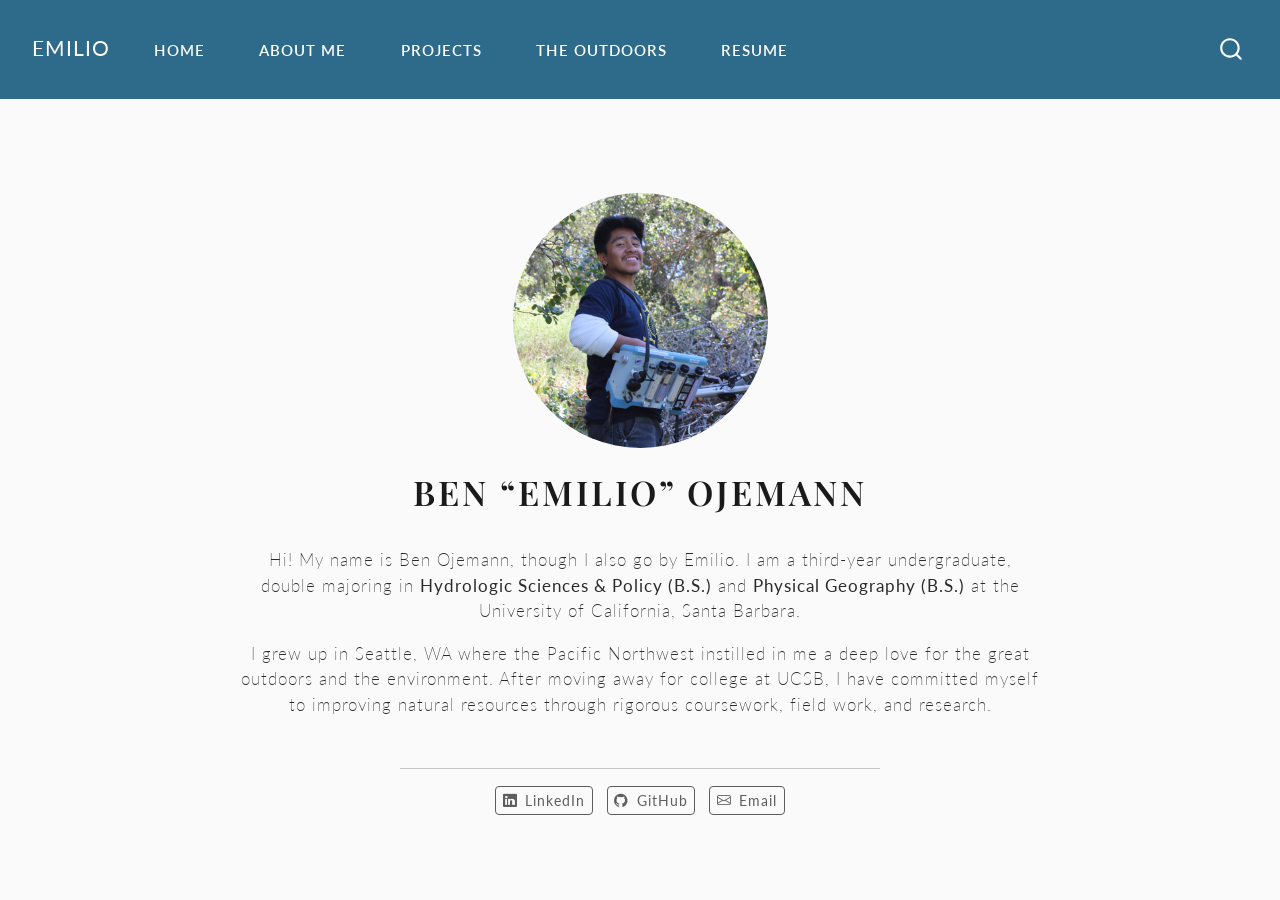
<file: docs/index.html>
<!DOCTYPE html>
<html xmlns="http://www.w3.org/1999/xhtml" lang="en" xml:lang="en"><head>

<meta charset="utf-8">
<meta name="generator" content="quarto-1.8.25">

<meta name="viewport" content="width=device-width, initial-scale=1.0, user-scalable=yes">


<title>Ben “Emilio” Ojemann – EMILIO</title>
<style>
code{white-space: pre-wrap;}
span.smallcaps{font-variant: small-caps;}
div.columns{display: flex; gap: min(4vw, 1.5em);}
div.column{flex: auto; overflow-x: auto;}
div.hanging-indent{margin-left: 1.5em; text-indent: -1.5em;}
ul.task-list{list-style: none;}
ul.task-list li input[type="checkbox"] {
  width: 0.8em;
  margin: 0 0.8em 0.2em -1em; /* quarto-specific, see https://github.com/quarto-dev/quarto-cli/issues/4556 */ 
  vertical-align: middle;
}
</style>


<script src="site_libs/quarto-nav/quarto-nav.js"></script>
<script src="site_libs/quarto-nav/headroom.min.js"></script>
<script src="site_libs/clipboard/clipboard.min.js"></script>
<script src="site_libs/quarto-search/autocomplete.umd.js"></script>
<script src="site_libs/quarto-search/fuse.min.js"></script>
<script src="site_libs/quarto-search/quarto-search.js"></script>
<meta name="quarto:offset" content="./">
<script src="site_libs/quarto-html/quarto.js" type="module"></script>
<script src="site_libs/quarto-html/tabsets/tabsets.js" type="module"></script>
<script src="site_libs/quarto-html/axe/axe-check.js" type="module"></script>
<script src="site_libs/quarto-html/popper.min.js"></script>
<script src="site_libs/quarto-html/tippy.umd.min.js"></script>
<link href="site_libs/quarto-html/tippy.css" rel="stylesheet">
<link href="site_libs/quarto-html/quarto-syntax-highlighting-7b89279ff1a6dce999919e0e67d4d9ec.css" rel="stylesheet" id="quarto-text-highlighting-styles">
<script src="site_libs/bootstrap/bootstrap.min.js"></script>
<link href="site_libs/bootstrap/bootstrap-icons.css" rel="stylesheet">
<link href="site_libs/bootstrap/bootstrap-1231fe5a1916de20654dc6b367af497d.min.css" rel="stylesheet" append-hash="true" id="quarto-bootstrap" data-mode="light">
<script id="quarto-search-options" type="application/json">{
  "location": "navbar",
  "copy-button": false,
  "collapse-after": 3,
  "panel-placement": "end",
  "type": "overlay",
  "limit": 50,
  "keyboard-shortcut": [
    "f",
    "/",
    "s"
  ],
  "show-item-context": false,
  "language": {
    "search-no-results-text": "No results",
    "search-matching-documents-text": "matching documents",
    "search-copy-link-title": "Copy link to search",
    "search-hide-matches-text": "Hide additional matches",
    "search-more-match-text": "more match in this document",
    "search-more-matches-text": "more matches in this document",
    "search-clear-button-title": "Clear",
    "search-text-placeholder": "",
    "search-detached-cancel-button-title": "Cancel",
    "search-submit-button-title": "Submit",
    "search-label": "Search"
  }
}</script>


<link rel="stylesheet" href="styles.css">
</head>

<body class="nav-fixed fullcontent quarto-light">

<div id="quarto-search-results"></div>
  <header id="quarto-header" class="headroom fixed-top">
    <nav class="navbar navbar-expand-lg " data-bs-theme="dark">
      <div class="navbar-container container-fluid">
      <div class="navbar-brand-container mx-auto">
    <a href="./index.html" class="navbar-brand navbar-brand-logo">
    </a>
    <a class="navbar-brand" href="./index.html">
    <span class="navbar-title">EMILIO</span>
    </a>
  </div>
            <div id="quarto-search" class="" title="Search"></div>
          <button class="navbar-toggler" type="button" data-bs-toggle="collapse" data-bs-target="#navbarCollapse" aria-controls="navbarCollapse" role="menu" aria-expanded="false" aria-label="Toggle navigation" onclick="if (window.quartoToggleHeadroom) { window.quartoToggleHeadroom(); }">
  <span class="navbar-toggler-icon"></span>
</button>
          <div class="collapse navbar-collapse" id="navbarCollapse">
            <ul class="navbar-nav navbar-nav-scroll me-auto">
  <li class="nav-item">
    <a class="nav-link active" href="./index.html" aria-current="page"> 
<span class="menu-text">Home</span></a>
  </li>  
  <li class="nav-item">
    <a class="nav-link" href="./about.html"> 
<span class="menu-text">About Me</span></a>
  </li>  
  <li class="nav-item">
    <a class="nav-link" href="./project.html"> 
<span class="menu-text">Projects</span></a>
  </li>  
  <li class="nav-item">
    <a class="nav-link" href="./fun.html"> 
<span class="menu-text">The Outdoors</span></a>
  </li>  
  <li class="nav-item">
    <a class="nav-link" href="./resume.html"> 
<span class="menu-text">Resume</span></a>
  </li>  
</ul>
          </div> <!-- /navcollapse -->
            <div class="quarto-navbar-tools">
</div>
      </div> <!-- /container-fluid -->
    </nav>
</header>
<!-- content -->
<div id="quarto-content" class="quarto-container page-columns page-rows-contents page-layout-article page-navbar">
<!-- sidebar -->
<!-- margin-sidebar -->
    
<!-- main -->
<div class="quarto-about-jolla">
  <img src="images/IMG_6773.JPG" class="about-image
  round " style="height: 15em; width: 15em;">
 <header id="title-block-header" class="quarto-title-block default">
<div class="quarto-title">
<h1 class="title">Ben “Emilio” Ojemann</h1>
</div>
<div class="quarto-title-meta">
  </div>
</header><main class="content" id="quarto-document-content">
<p>Hi! My name is Ben Ojemann, though I also go by Emilio. I am a third-year undergraduate, double majoring in <strong>Hydrologic Sciences &amp; Policy (B.S.)</strong> and <strong>Physical Geography (B.S.)</strong> at the University of California, Santa Barbara.</p>
<p>I grew up in Seattle, WA where the Pacific Northwest instilled in me a deep love for the great outdoors and the environment. After moving away for college at UCSB, I have committed myself to improving natural resources through rigorous coursework, field work, and research.</p>


</main> 
  <hr class="about-sep">
   <div class="about-links">
  <a href="https://www.linkedin.com/in/beojemann/" class="about-link" rel="" target="_blank">
    <i class="bi bi-linkedin"></i>
     <span class="about-link-text">LinkedIn</span>
  </a>
  <a href="https://github.com/beojemann" class="about-link" rel="" target="_blank">
    <i class="bi bi-github"></i>
     <span class="about-link-text">GitHub</span>
  </a>
  <a href="mailto:beojemann@ucsb.edu" class="about-link" rel="" target="">
    <i class="bi bi-envelope"></i>
     <span class="about-link-text">Email</span>
  </a>
</div>
</div>
 <!-- /main -->
<script id="quarto-html-after-body" type="application/javascript">
  window.document.addEventListener("DOMContentLoaded", function (event) {
    const isCodeAnnotation = (el) => {
      for (const clz of el.classList) {
        if (clz.startsWith('code-annotation-')) {                     
          return true;
        }
      }
      return false;
    }
    const onCopySuccess = function(e) {
      // button target
      const button = e.trigger;
      // don't keep focus
      button.blur();
      // flash "checked"
      button.classList.add('code-copy-button-checked');
      var currentTitle = button.getAttribute("title");
      button.setAttribute("title", "Copied!");
      let tooltip;
      if (window.bootstrap) {
        button.setAttribute("data-bs-toggle", "tooltip");
        button.setAttribute("data-bs-placement", "left");
        button.setAttribute("data-bs-title", "Copied!");
        tooltip = new bootstrap.Tooltip(button, 
          { trigger: "manual", 
            customClass: "code-copy-button-tooltip",
            offset: [0, -8]});
        tooltip.show();    
      }
      setTimeout(function() {
        if (tooltip) {
          tooltip.hide();
          button.removeAttribute("data-bs-title");
          button.removeAttribute("data-bs-toggle");
          button.removeAttribute("data-bs-placement");
        }
        button.setAttribute("title", currentTitle);
        button.classList.remove('code-copy-button-checked');
      }, 1000);
      // clear code selection
      e.clearSelection();
    }
    const getTextToCopy = function(trigger) {
      const outerScaffold = trigger.parentElement.cloneNode(true);
      const codeEl = outerScaffold.querySelector('code');
      for (const childEl of codeEl.children) {
        if (isCodeAnnotation(childEl)) {
          childEl.remove();
        }
      }
      return codeEl.innerText;
    }
    const clipboard = new window.ClipboardJS('.code-copy-button:not([data-in-quarto-modal])', {
      text: getTextToCopy
    });
    clipboard.on('success', onCopySuccess);
    if (window.document.getElementById('quarto-embedded-source-code-modal')) {
      const clipboardModal = new window.ClipboardJS('.code-copy-button[data-in-quarto-modal]', {
        text: getTextToCopy,
        container: window.document.getElementById('quarto-embedded-source-code-modal')
      });
      clipboardModal.on('success', onCopySuccess);
    }
      var localhostRegex = new RegExp(/^(?:http|https):\/\/localhost\:?[0-9]*\//);
      var mailtoRegex = new RegExp(/^mailto:/);
        var filterRegex = new RegExp('/' + window.location.host + '/');
      var isInternal = (href) => {
          return filterRegex.test(href) || localhostRegex.test(href) || mailtoRegex.test(href);
      }
      // Inspect non-navigation links and adorn them if external
     var links = window.document.querySelectorAll('a[href]:not(.nav-link):not(.navbar-brand):not(.toc-action):not(.sidebar-link):not(.sidebar-item-toggle):not(.pagination-link):not(.no-external):not([aria-hidden]):not(.dropdown-item):not(.quarto-navigation-tool):not(.about-link)');
      for (var i=0; i<links.length; i++) {
        const link = links[i];
        if (!isInternal(link.href)) {
          // undo the damage that might have been done by quarto-nav.js in the case of
          // links that we want to consider external
          if (link.dataset.originalHref !== undefined) {
            link.href = link.dataset.originalHref;
          }
        }
      }
    function tippyHover(el, contentFn, onTriggerFn, onUntriggerFn) {
      const config = {
        allowHTML: true,
        maxWidth: 500,
        delay: 100,
        arrow: false,
        appendTo: function(el) {
            return el.parentElement;
        },
        interactive: true,
        interactiveBorder: 10,
        theme: 'quarto',
        placement: 'bottom-start',
      };
      if (contentFn) {
        config.content = contentFn;
      }
      if (onTriggerFn) {
        config.onTrigger = onTriggerFn;
      }
      if (onUntriggerFn) {
        config.onUntrigger = onUntriggerFn;
      }
      window.tippy(el, config); 
    }
    const noterefs = window.document.querySelectorAll('a[role="doc-noteref"]');
    for (var i=0; i<noterefs.length; i++) {
      const ref = noterefs[i];
      tippyHover(ref, function() {
        // use id or data attribute instead here
        let href = ref.getAttribute('data-footnote-href') || ref.getAttribute('href');
        try { href = new URL(href).hash; } catch {}
        const id = href.replace(/^#\/?/, "");
        const note = window.document.getElementById(id);
        if (note) {
          return note.innerHTML;
        } else {
          return "";
        }
      });
    }
    const xrefs = window.document.querySelectorAll('a.quarto-xref');
    const processXRef = (id, note) => {
      // Strip column container classes
      const stripColumnClz = (el) => {
        el.classList.remove("page-full", "page-columns");
        if (el.children) {
          for (const child of el.children) {
            stripColumnClz(child);
          }
        }
      }
      stripColumnClz(note)
      if (id === null || id.startsWith('sec-')) {
        // Special case sections, only their first couple elements
        const container = document.createElement("div");
        if (note.children && note.children.length > 2) {
          container.appendChild(note.children[0].cloneNode(true));
          for (let i = 1; i < note.children.length; i++) {
            const child = note.children[i];
            if (child.tagName === "P" && child.innerText === "") {
              continue;
            } else {
              container.appendChild(child.cloneNode(true));
              break;
            }
          }
          if (window.Quarto?.typesetMath) {
            window.Quarto.typesetMath(container);
          }
          return container.innerHTML
        } else {
          if (window.Quarto?.typesetMath) {
            window.Quarto.typesetMath(note);
          }
          return note.innerHTML;
        }
      } else {
        // Remove any anchor links if they are present
        const anchorLink = note.querySelector('a.anchorjs-link');
        if (anchorLink) {
          anchorLink.remove();
        }
        if (window.Quarto?.typesetMath) {
          window.Quarto.typesetMath(note);
        }
        if (note.classList.contains("callout")) {
          return note.outerHTML;
        } else {
          return note.innerHTML;
        }
      }
    }
    for (var i=0; i<xrefs.length; i++) {
      const xref = xrefs[i];
      tippyHover(xref, undefined, function(instance) {
        instance.disable();
        let url = xref.getAttribute('href');
        let hash = undefined; 
        if (url.startsWith('#')) {
          hash = url;
        } else {
          try { hash = new URL(url).hash; } catch {}
        }
        if (hash) {
          const id = hash.replace(/^#\/?/, "");
          const note = window.document.getElementById(id);
          if (note !== null) {
            try {
              const html = processXRef(id, note.cloneNode(true));
              instance.setContent(html);
            } finally {
              instance.enable();
              instance.show();
            }
          } else {
            // See if we can fetch this
            fetch(url.split('#')[0])
            .then(res => res.text())
            .then(html => {
              const parser = new DOMParser();
              const htmlDoc = parser.parseFromString(html, "text/html");
              const note = htmlDoc.getElementById(id);
              if (note !== null) {
                const html = processXRef(id, note);
                instance.setContent(html);
              } 
            }).finally(() => {
              instance.enable();
              instance.show();
            });
          }
        } else {
          // See if we can fetch a full url (with no hash to target)
          // This is a special case and we should probably do some content thinning / targeting
          fetch(url)
          .then(res => res.text())
          .then(html => {
            const parser = new DOMParser();
            const htmlDoc = parser.parseFromString(html, "text/html");
            const note = htmlDoc.querySelector('main.content');
            if (note !== null) {
              // This should only happen for chapter cross references
              // (since there is no id in the URL)
              // remove the first header
              if (note.children.length > 0 && note.children[0].tagName === "HEADER") {
                note.children[0].remove();
              }
              const html = processXRef(null, note);
              instance.setContent(html);
            } 
          }).finally(() => {
            instance.enable();
            instance.show();
          });
        }
      }, function(instance) {
      });
    }
        let selectedAnnoteEl;
        const selectorForAnnotation = ( cell, annotation) => {
          let cellAttr = 'data-code-cell="' + cell + '"';
          let lineAttr = 'data-code-annotation="' +  annotation + '"';
          const selector = 'span[' + cellAttr + '][' + lineAttr + ']';
          return selector;
        }
        const selectCodeLines = (annoteEl) => {
          const doc = window.document;
          const targetCell = annoteEl.getAttribute("data-target-cell");
          const targetAnnotation = annoteEl.getAttribute("data-target-annotation");
          const annoteSpan = window.document.querySelector(selectorForAnnotation(targetCell, targetAnnotation));
          const lines = annoteSpan.getAttribute("data-code-lines").split(",");
          const lineIds = lines.map((line) => {
            return targetCell + "-" + line;
          })
          let top = null;
          let height = null;
          let parent = null;
          if (lineIds.length > 0) {
              //compute the position of the single el (top and bottom and make a div)
              const el = window.document.getElementById(lineIds[0]);
              top = el.offsetTop;
              height = el.offsetHeight;
              parent = el.parentElement.parentElement;
            if (lineIds.length > 1) {
              const lastEl = window.document.getElementById(lineIds[lineIds.length - 1]);
              const bottom = lastEl.offsetTop + lastEl.offsetHeight;
              height = bottom - top;
            }
            if (top !== null && height !== null && parent !== null) {
              // cook up a div (if necessary) and position it 
              let div = window.document.getElementById("code-annotation-line-highlight");
              if (div === null) {
                div = window.document.createElement("div");
                div.setAttribute("id", "code-annotation-line-highlight");
                div.style.position = 'absolute';
                parent.appendChild(div);
              }
              div.style.top = top - 2 + "px";
              div.style.height = height + 4 + "px";
              div.style.left = 0;
              let gutterDiv = window.document.getElementById("code-annotation-line-highlight-gutter");
              if (gutterDiv === null) {
                gutterDiv = window.document.createElement("div");
                gutterDiv.setAttribute("id", "code-annotation-line-highlight-gutter");
                gutterDiv.style.position = 'absolute';
                const codeCell = window.document.getElementById(targetCell);
                const gutter = codeCell.querySelector('.code-annotation-gutter');
                gutter.appendChild(gutterDiv);
              }
              gutterDiv.style.top = top - 2 + "px";
              gutterDiv.style.height = height + 4 + "px";
            }
            selectedAnnoteEl = annoteEl;
          }
        };
        const unselectCodeLines = () => {
          const elementsIds = ["code-annotation-line-highlight", "code-annotation-line-highlight-gutter"];
          elementsIds.forEach((elId) => {
            const div = window.document.getElementById(elId);
            if (div) {
              div.remove();
            }
          });
          selectedAnnoteEl = undefined;
        };
          // Handle positioning of the toggle
      window.addEventListener(
        "resize",
        throttle(() => {
          elRect = undefined;
          if (selectedAnnoteEl) {
            selectCodeLines(selectedAnnoteEl);
          }
        }, 10)
      );
      function throttle(fn, ms) {
      let throttle = false;
      let timer;
        return (...args) => {
          if(!throttle) { // first call gets through
              fn.apply(this, args);
              throttle = true;
          } else { // all the others get throttled
              if(timer) clearTimeout(timer); // cancel #2
              timer = setTimeout(() => {
                fn.apply(this, args);
                timer = throttle = false;
              }, ms);
          }
        };
      }
        // Attach click handler to the DT
        const annoteDls = window.document.querySelectorAll('dt[data-target-cell]');
        for (const annoteDlNode of annoteDls) {
          annoteDlNode.addEventListener('click', (event) => {
            const clickedEl = event.target;
            if (clickedEl !== selectedAnnoteEl) {
              unselectCodeLines();
              const activeEl = window.document.querySelector('dt[data-target-cell].code-annotation-active');
              if (activeEl) {
                activeEl.classList.remove('code-annotation-active');
              }
              selectCodeLines(clickedEl);
              clickedEl.classList.add('code-annotation-active');
            } else {
              // Unselect the line
              unselectCodeLines();
              clickedEl.classList.remove('code-annotation-active');
            }
          });
        }
    const findCites = (el) => {
      const parentEl = el.parentElement;
      if (parentEl) {
        const cites = parentEl.dataset.cites;
        if (cites) {
          return {
            el,
            cites: cites.split(' ')
          };
        } else {
          return findCites(el.parentElement)
        }
      } else {
        return undefined;
      }
    };
    var bibliorefs = window.document.querySelectorAll('a[role="doc-biblioref"]');
    for (var i=0; i<bibliorefs.length; i++) {
      const ref = bibliorefs[i];
      const citeInfo = findCites(ref);
      if (citeInfo) {
        tippyHover(citeInfo.el, function() {
          var popup = window.document.createElement('div');
          citeInfo.cites.forEach(function(cite) {
            var citeDiv = window.document.createElement('div');
            citeDiv.classList.add('hanging-indent');
            citeDiv.classList.add('csl-entry');
            var biblioDiv = window.document.getElementById('ref-' + cite);
            if (biblioDiv) {
              citeDiv.innerHTML = biblioDiv.innerHTML;
            }
            popup.appendChild(citeDiv);
          });
          return popup.innerHTML;
        });
      }
    }
  });
  </script>
</div> <!-- /content -->




</body></html>
</file>
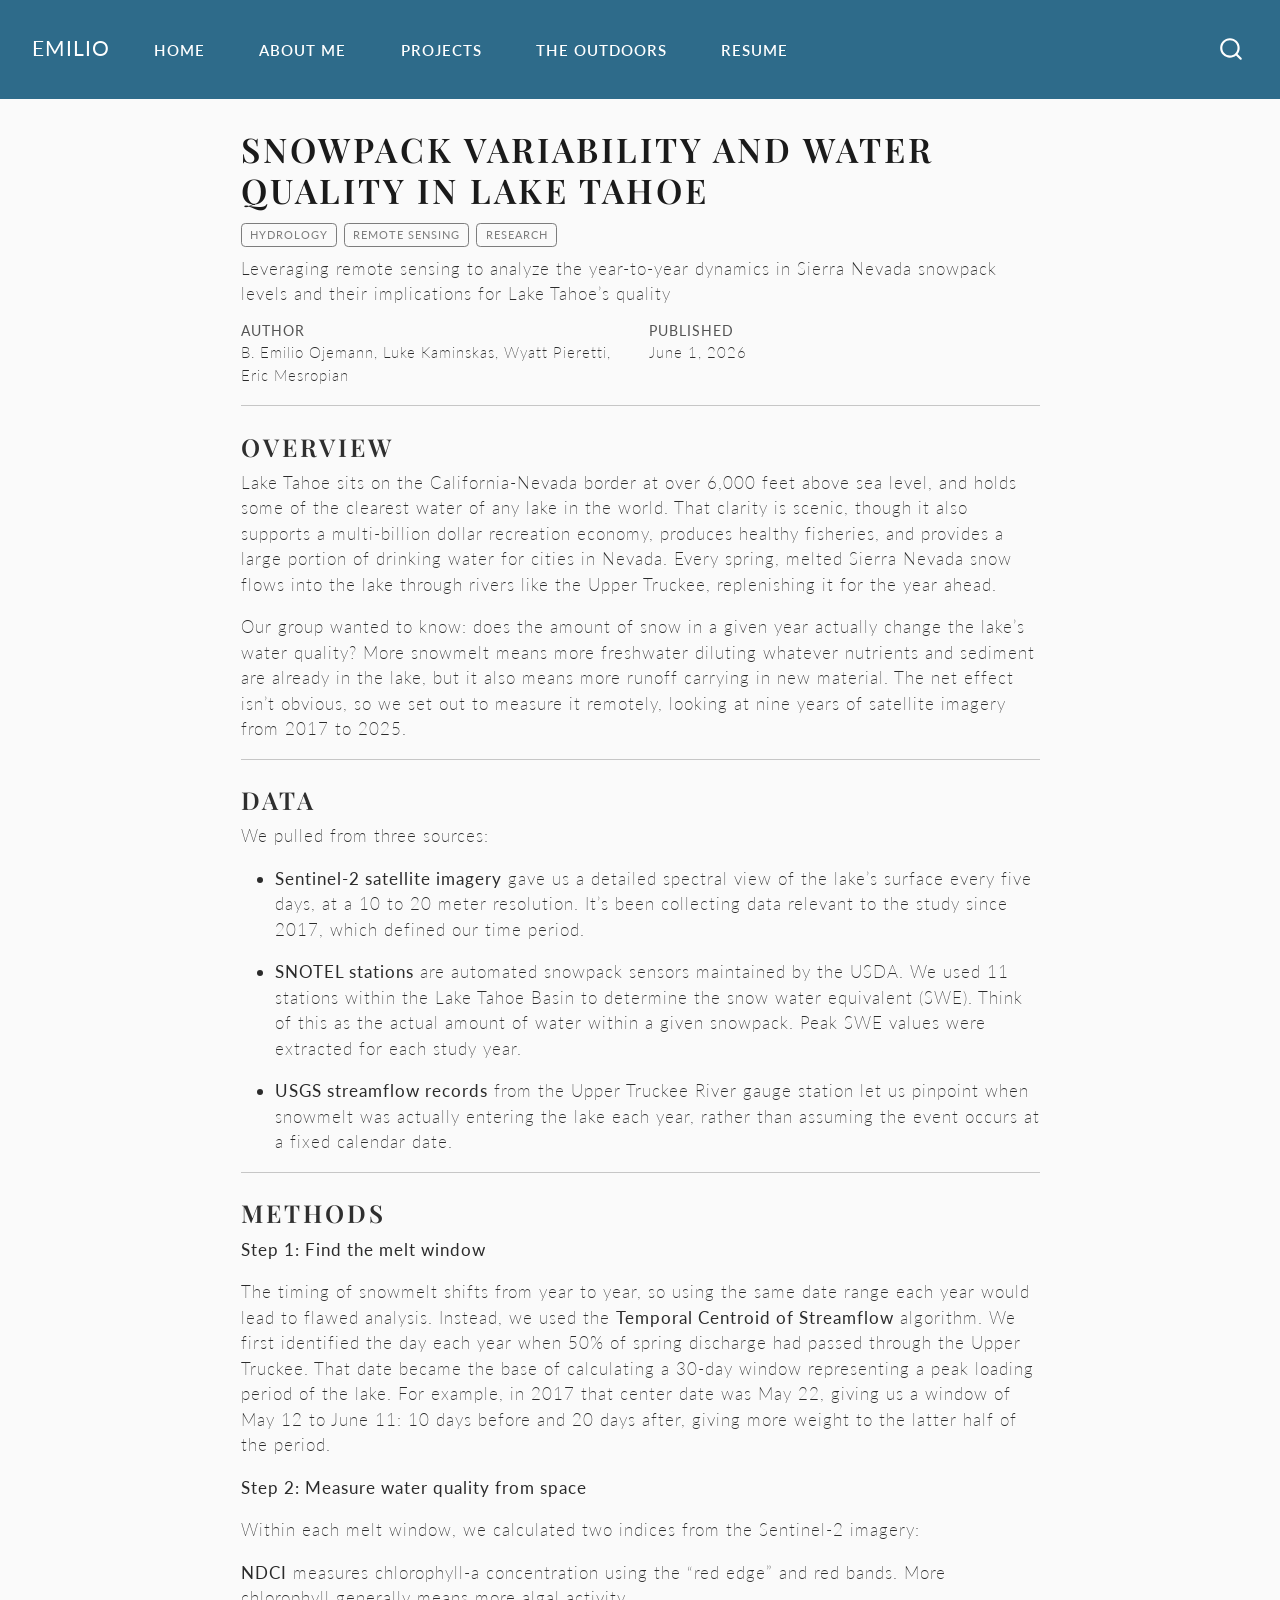
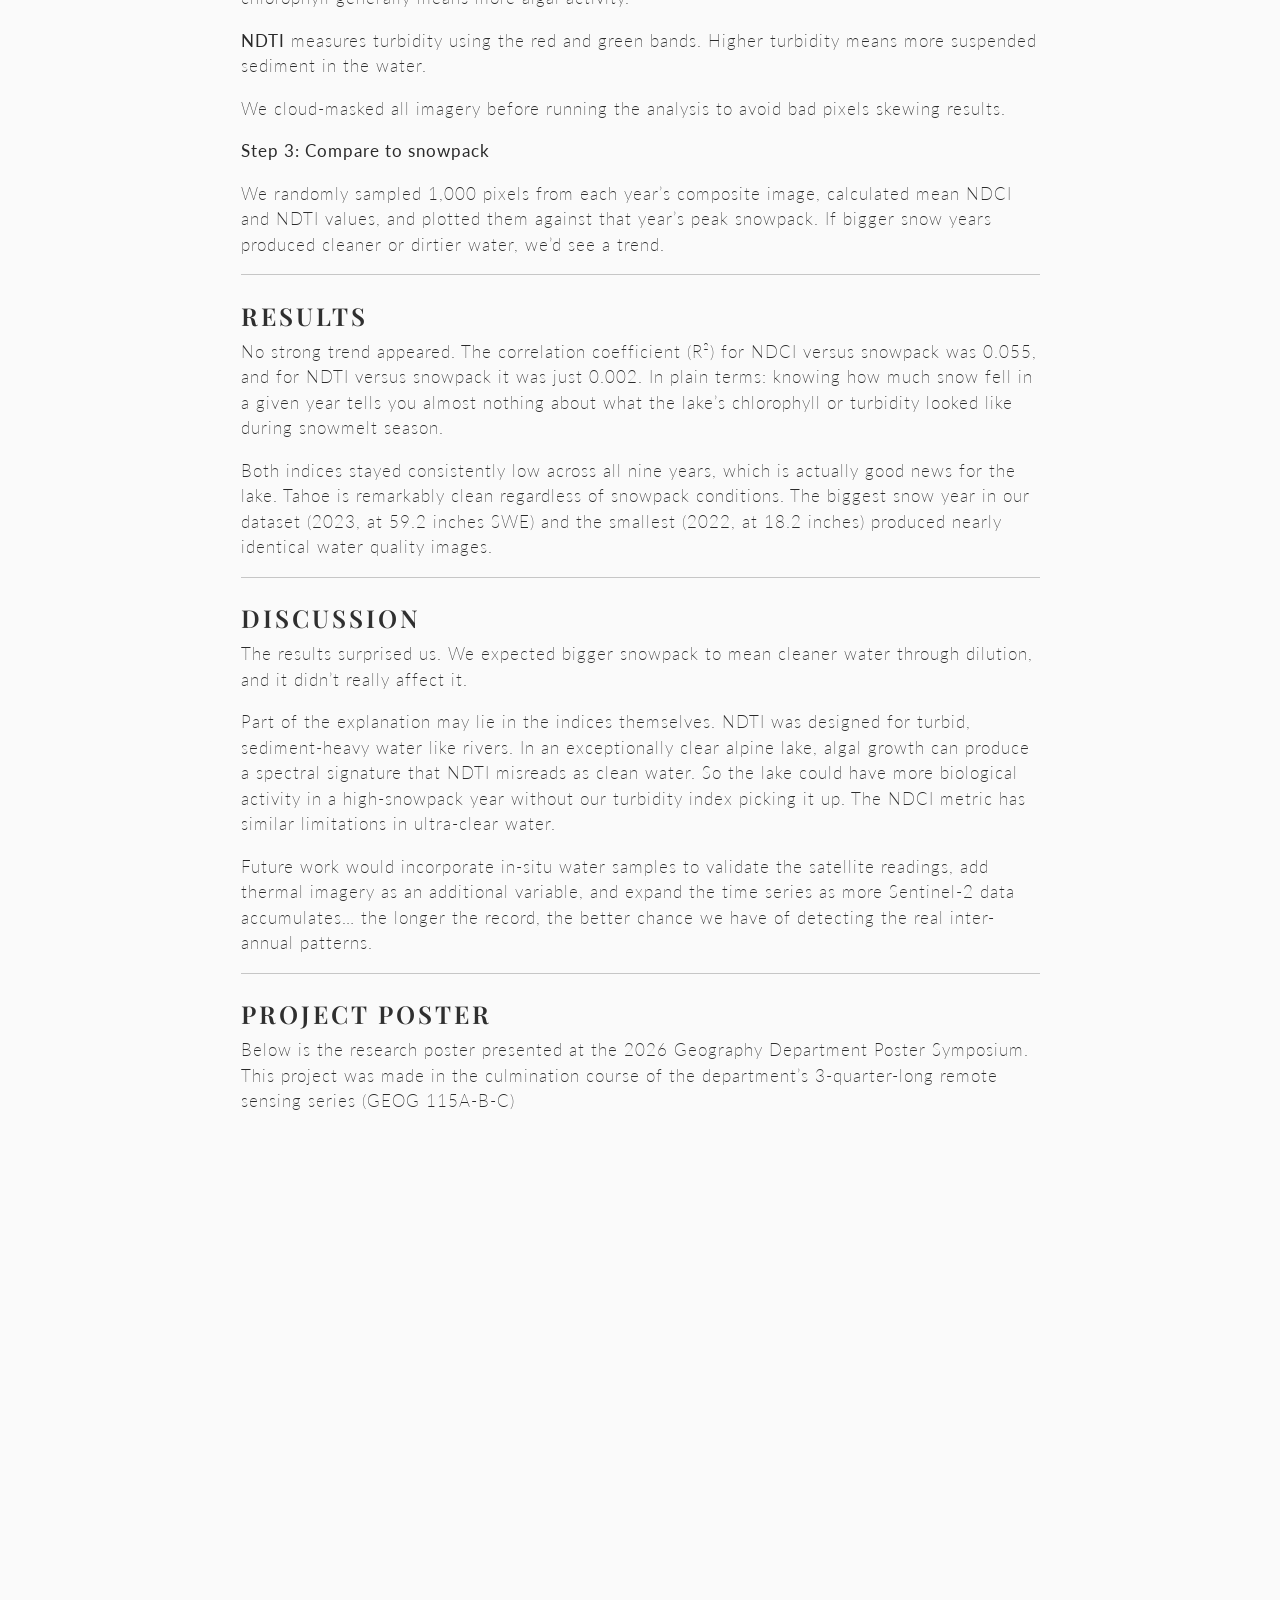
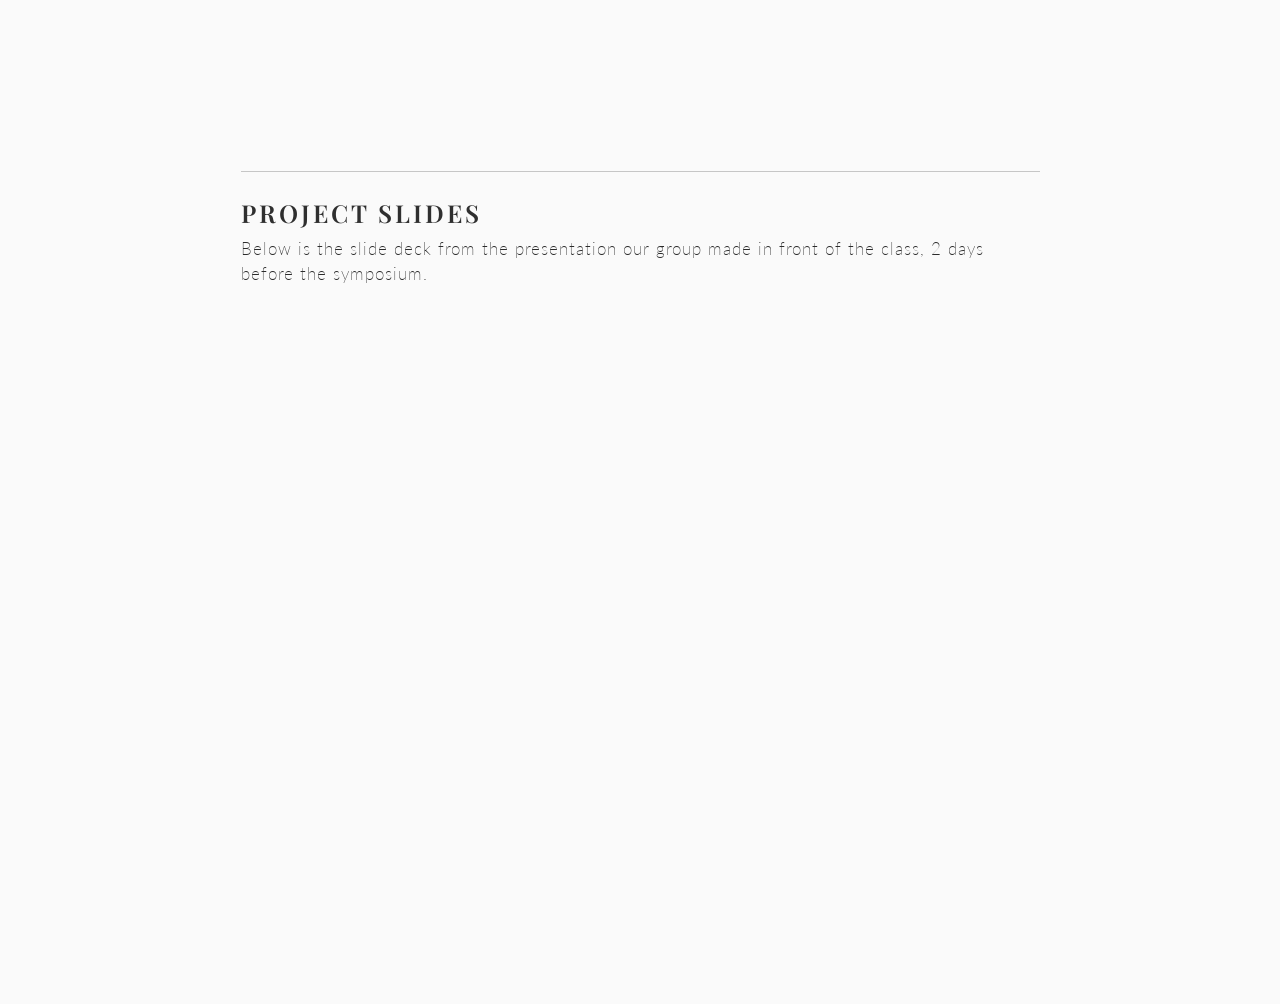
<file: docs/posts/115c-tahoe/index.html>
<!DOCTYPE html>
<html xmlns="http://www.w3.org/1999/xhtml" lang="en" xml:lang="en"><head>

<meta charset="utf-8">
<meta name="generator" content="quarto-1.8.25">

<meta name="viewport" content="width=device-width, initial-scale=1.0, user-scalable=yes">

<meta name="author" content="B. Emilio Ojemann, Luke Kaminskas, Wyatt Pieretti, Eric Mesropian">
<meta name="dcterms.date" content="2026-06-01">
<meta name="description" content="Leveraging remote sensing to analyze the year-to-year dynamics in Sierra Nevada snowpack levels and their implications for Lake Tahoe’s quality">

<title>Snowpack Variability and Water Quality in Lake Tahoe – EMILIO</title>
<style>
code{white-space: pre-wrap;}
span.smallcaps{font-variant: small-caps;}
div.columns{display: flex; gap: min(4vw, 1.5em);}
div.column{flex: auto; overflow-x: auto;}
div.hanging-indent{margin-left: 1.5em; text-indent: -1.5em;}
ul.task-list{list-style: none;}
ul.task-list li input[type="checkbox"] {
  width: 0.8em;
  margin: 0 0.8em 0.2em -1em; /* quarto-specific, see https://github.com/quarto-dev/quarto-cli/issues/4556 */ 
  vertical-align: middle;
}
</style>


<script src="../../site_libs/quarto-nav/quarto-nav.js"></script>
<script src="../../site_libs/quarto-nav/headroom.min.js"></script>
<script src="../../site_libs/clipboard/clipboard.min.js"></script>
<script src="../../site_libs/quarto-search/autocomplete.umd.js"></script>
<script src="../../site_libs/quarto-search/fuse.min.js"></script>
<script src="../../site_libs/quarto-search/quarto-search.js"></script>
<meta name="quarto:offset" content="../../">
<script src="../../site_libs/quarto-html/quarto.js" type="module"></script>
<script src="../../site_libs/quarto-html/tabsets/tabsets.js" type="module"></script>
<script src="../../site_libs/quarto-html/axe/axe-check.js" type="module"></script>
<script src="../../site_libs/quarto-html/popper.min.js"></script>
<script src="../../site_libs/quarto-html/tippy.umd.min.js"></script>
<script src="../../site_libs/quarto-html/anchor.min.js"></script>
<link href="../../site_libs/quarto-html/tippy.css" rel="stylesheet">
<link href="../../site_libs/quarto-html/quarto-syntax-highlighting-7b89279ff1a6dce999919e0e67d4d9ec.css" rel="stylesheet" id="quarto-text-highlighting-styles">
<script src="../../site_libs/bootstrap/bootstrap.min.js"></script>
<link href="../../site_libs/bootstrap/bootstrap-icons.css" rel="stylesheet">
<link href="../../site_libs/bootstrap/bootstrap-1231fe5a1916de20654dc6b367af497d.min.css" rel="stylesheet" append-hash="true" id="quarto-bootstrap" data-mode="light">
<script id="quarto-search-options" type="application/json">{
  "location": "navbar",
  "copy-button": false,
  "collapse-after": 3,
  "panel-placement": "end",
  "type": "overlay",
  "limit": 50,
  "keyboard-shortcut": [
    "f",
    "/",
    "s"
  ],
  "show-item-context": false,
  "language": {
    "search-no-results-text": "No results",
    "search-matching-documents-text": "matching documents",
    "search-copy-link-title": "Copy link to search",
    "search-hide-matches-text": "Hide additional matches",
    "search-more-match-text": "more match in this document",
    "search-more-matches-text": "more matches in this document",
    "search-clear-button-title": "Clear",
    "search-text-placeholder": "",
    "search-detached-cancel-button-title": "Cancel",
    "search-submit-button-title": "Submit",
    "search-label": "Search"
  }
}</script>


<link rel="stylesheet" href="../../styles.css">
</head>

<body class="nav-fixed fullcontent quarto-light">

<div id="quarto-search-results"></div>
  <header id="quarto-header" class="headroom fixed-top">
    <nav class="navbar navbar-expand-lg " data-bs-theme="dark">
      <div class="navbar-container container-fluid">
      <div class="navbar-brand-container mx-auto">
    <a href="../../index.html" class="navbar-brand navbar-brand-logo">
    </a>
    <a class="navbar-brand" href="../../index.html">
    <span class="navbar-title">EMILIO</span>
    </a>
  </div>
            <div id="quarto-search" class="" title="Search"></div>
          <button class="navbar-toggler" type="button" data-bs-toggle="collapse" data-bs-target="#navbarCollapse" aria-controls="navbarCollapse" role="menu" aria-expanded="false" aria-label="Toggle navigation" onclick="if (window.quartoToggleHeadroom) { window.quartoToggleHeadroom(); }">
  <span class="navbar-toggler-icon"></span>
</button>
          <div class="collapse navbar-collapse" id="navbarCollapse">
            <ul class="navbar-nav navbar-nav-scroll me-auto">
  <li class="nav-item">
    <a class="nav-link" href="../../index.html"> 
<span class="menu-text">Home</span></a>
  </li>  
  <li class="nav-item">
    <a class="nav-link" href="../../about.html"> 
<span class="menu-text">About Me</span></a>
  </li>  
  <li class="nav-item">
    <a class="nav-link" href="../../project.html"> 
<span class="menu-text">Projects</span></a>
  </li>  
  <li class="nav-item">
    <a class="nav-link" href="../../fun.html"> 
<span class="menu-text">The Outdoors</span></a>
  </li>  
  <li class="nav-item">
    <a class="nav-link" href="../../resume.html"> 
<span class="menu-text">Resume</span></a>
  </li>  
</ul>
          </div> <!-- /navcollapse -->
            <div class="quarto-navbar-tools">
</div>
      </div> <!-- /container-fluid -->
    </nav>
</header>
<!-- content -->
<div id="quarto-content" class="quarto-container page-columns page-rows-contents page-layout-article page-navbar">
<!-- sidebar -->
<!-- margin-sidebar -->
    
<!-- main -->
<main class="content" id="quarto-document-content">

<header id="title-block-header" class="quarto-title-block default">
<div class="quarto-title">
<h1 class="title">Snowpack Variability and Water Quality in Lake Tahoe</h1>
  <div class="quarto-categories">
    <div class="quarto-category">Hydrology</div>
    <div class="quarto-category">Remote Sensing</div>
    <div class="quarto-category">Research</div>
  </div>
  </div>

<div>
  <div class="description">
    Leveraging remote sensing to analyze the year-to-year dynamics in Sierra Nevada snowpack levels and their implications for Lake Tahoe’s quality
  </div>
</div>


<div class="quarto-title-meta">

    <div>
    <div class="quarto-title-meta-heading">Author</div>
    <div class="quarto-title-meta-contents">
             <p>B. Emilio Ojemann, Luke Kaminskas, Wyatt Pieretti, Eric Mesropian </p>
          </div>
  </div>
    
    <div>
    <div class="quarto-title-meta-heading">Published</div>
    <div class="quarto-title-meta-contents">
      <p class="date">June 1, 2026</p>
    </div>
  </div>
  
    
  </div>
  


</header>


<hr>
<section id="overview" class="level3">
<h3 class="anchored" data-anchor-id="overview">Overview</h3>
<p>Lake Tahoe sits on the California-Nevada border at over 6,000 feet above sea level, and holds some of the clearest water of any lake in the world. That clarity is scenic, though it also supports a multi-billion dollar recreation economy, produces healthy fisheries, and provides a large portion of drinking water for cities in Nevada. Every spring, melted Sierra Nevada snow flows into the lake through rivers like the Upper Truckee, replenishing it for the year ahead.</p>
<p>Our group wanted to know: does the amount of snow in a given year actually change the lake’s water quality? More snowmelt means more freshwater diluting whatever nutrients and sediment are already in the lake, but it also means more runoff carrying in new material. The net effect isn’t obvious, so we set out to measure it remotely, looking at nine years of satellite imagery from 2017 to 2025.</p>
<hr>
</section>
<section id="data" class="level3">
<h3 class="anchored" data-anchor-id="data">Data</h3>
<p>We pulled from three sources:</p>
<ul>
<li><p><strong>Sentinel-2 satellite imagery</strong> gave us a detailed spectral view of the lake’s surface every five days, at a 10 to 20 meter resolution. It’s been collecting data relevant to the study since 2017, which defined our time period.</p></li>
<li><p><strong>SNOTEL stations</strong> are automated snowpack sensors maintained by the USDA. We used 11 stations within the Lake Tahoe Basin to determine the snow water equivalent (SWE). Think of this as the actual amount of water within a given snowpack. Peak SWE values were extracted for each study year.</p></li>
<li><p><strong>USGS streamflow records</strong> from the Upper Truckee River gauge station let us pinpoint when snowmelt was actually entering the lake each year, rather than assuming the event occurs at a fixed calendar date.</p></li>
</ul>
<hr>
</section>
<section id="methods" class="level3">
<h3 class="anchored" data-anchor-id="methods">Methods</h3>
<p><strong>Step 1: Find the melt window</strong></p>
<p>The timing of snowmelt shifts from year to year, so using the same date range each year would lead to flawed analysis. Instead, we used the <strong>Temporal Centroid of Streamflow</strong> algorithm. We first identified the day each year when 50% of spring discharge had passed through the Upper Truckee. That date became the base of calculating a 30-day window representing a peak loading period of the lake. For example, in 2017 that center date was May 22, giving us a window of May 12 to June 11: 10 days before and 20 days after, giving more weight to the latter half of the period.</p>
<p><strong>Step 2: Measure water quality from space</strong></p>
<p>Within each melt window, we calculated two indices from the Sentinel-2 imagery:</p>
<p><strong>NDCI</strong> measures chlorophyll-a concentration using the “red edge” and red bands. More chlorophyll generally means more algal activity.</p>
<p><strong>NDTI</strong> measures turbidity using the red and green bands. Higher turbidity means more suspended sediment in the water.</p>
<p>We cloud-masked all imagery before running the analysis to avoid bad pixels skewing results.</p>
<p><strong>Step 3: Compare to snowpack</strong></p>
<p>We randomly sampled 1,000 pixels from each year’s composite image, calculated mean NDCI and NDTI values, and plotted them against that year’s peak snowpack. If bigger snow years produced cleaner or dirtier water, we’d see a trend.</p>
<hr>
</section>
<section id="results" class="level3">
<h3 class="anchored" data-anchor-id="results">Results</h3>
<p>No strong trend appeared. The correlation coefficient (R²) for NDCI versus snowpack was 0.055, and for NDTI versus snowpack it was just 0.002. In plain terms: knowing how much snow fell in a given year tells you almost nothing about what the lake’s chlorophyll or turbidity looked like during snowmelt season.</p>
<p>Both indices stayed consistently low across all nine years, which is actually good news for the lake. Tahoe is remarkably clean regardless of snowpack conditions. The biggest snow year in our dataset (2023, at 59.2 inches SWE) and the smallest (2022, at 18.2 inches) produced nearly identical water quality images.</p>
<hr>
</section>
<section id="discussion" class="level3">
<h3 class="anchored" data-anchor-id="discussion">Discussion</h3>
<p>The results surprised us. We expected bigger snowpack to mean cleaner water through dilution, and it didn’t really affect it.</p>
<p>Part of the explanation may lie in the indices themselves. NDTI was designed for turbid, sediment-heavy water like rivers. In an exceptionally clear alpine lake, algal growth can produce a spectral signature that NDTI misreads as clean water. So the lake could have more biological activity in a high-snowpack year without our turbidity index picking it up. The NDCI metric has similar limitations in ultra-clear water.</p>
<p>Future work would incorporate in-situ water samples to validate the satellite readings, add thermal imagery as an additional variable, and expand the time series as more Sentinel-2 data accumulates… the longer the record, the better chance we have of detecting the real inter-annual patterns.</p>
<hr>
</section>
<section id="project-poster" class="level3">
<h3 class="anchored" data-anchor-id="project-poster">Project Poster</h3>
<p>Below is the research poster presented at the 2026 Geography Department Poster Symposium. This project was made in the culmination course of the department’s 3-quarter-long remote sensing series (GEOG 115A-B-C)</p>
<iframe src="../../images/GEOG 115C Project Poster.pdf" width="100%" height="600px">
</iframe>
<hr>
</section>
<section id="project-slides" class="level3">
<h3 class="anchored" data-anchor-id="project-slides">Project Slides</h3>
<p>Below is the slide deck from the presentation our group made in front of the class, 2 days before the symposium.</p>
<iframe src="../../images/GEOG 115C Project Presentation.pdf" width="100%" height="600px">
</iframe>


</section>

</main> <!-- /main -->
<script id="quarto-html-after-body" type="application/javascript">
  window.document.addEventListener("DOMContentLoaded", function (event) {
    const icon = "";
    const anchorJS = new window.AnchorJS();
    anchorJS.options = {
      placement: 'right',
      icon: icon
    };
    anchorJS.add('.anchored');
    const isCodeAnnotation = (el) => {
      for (const clz of el.classList) {
        if (clz.startsWith('code-annotation-')) {                     
          return true;
        }
      }
      return false;
    }
    const onCopySuccess = function(e) {
      // button target
      const button = e.trigger;
      // don't keep focus
      button.blur();
      // flash "checked"
      button.classList.add('code-copy-button-checked');
      var currentTitle = button.getAttribute("title");
      button.setAttribute("title", "Copied!");
      let tooltip;
      if (window.bootstrap) {
        button.setAttribute("data-bs-toggle", "tooltip");
        button.setAttribute("data-bs-placement", "left");
        button.setAttribute("data-bs-title", "Copied!");
        tooltip = new bootstrap.Tooltip(button, 
          { trigger: "manual", 
            customClass: "code-copy-button-tooltip",
            offset: [0, -8]});
        tooltip.show();    
      }
      setTimeout(function() {
        if (tooltip) {
          tooltip.hide();
          button.removeAttribute("data-bs-title");
          button.removeAttribute("data-bs-toggle");
          button.removeAttribute("data-bs-placement");
        }
        button.setAttribute("title", currentTitle);
        button.classList.remove('code-copy-button-checked');
      }, 1000);
      // clear code selection
      e.clearSelection();
    }
    const getTextToCopy = function(trigger) {
      const outerScaffold = trigger.parentElement.cloneNode(true);
      const codeEl = outerScaffold.querySelector('code');
      for (const childEl of codeEl.children) {
        if (isCodeAnnotation(childEl)) {
          childEl.remove();
        }
      }
      return codeEl.innerText;
    }
    const clipboard = new window.ClipboardJS('.code-copy-button:not([data-in-quarto-modal])', {
      text: getTextToCopy
    });
    clipboard.on('success', onCopySuccess);
    if (window.document.getElementById('quarto-embedded-source-code-modal')) {
      const clipboardModal = new window.ClipboardJS('.code-copy-button[data-in-quarto-modal]', {
        text: getTextToCopy,
        container: window.document.getElementById('quarto-embedded-source-code-modal')
      });
      clipboardModal.on('success', onCopySuccess);
    }
      var localhostRegex = new RegExp(/^(?:http|https):\/\/localhost\:?[0-9]*\//);
      var mailtoRegex = new RegExp(/^mailto:/);
        var filterRegex = new RegExp('/' + window.location.host + '/');
      var isInternal = (href) => {
          return filterRegex.test(href) || localhostRegex.test(href) || mailtoRegex.test(href);
      }
      // Inspect non-navigation links and adorn them if external
     var links = window.document.querySelectorAll('a[href]:not(.nav-link):not(.navbar-brand):not(.toc-action):not(.sidebar-link):not(.sidebar-item-toggle):not(.pagination-link):not(.no-external):not([aria-hidden]):not(.dropdown-item):not(.quarto-navigation-tool):not(.about-link)');
      for (var i=0; i<links.length; i++) {
        const link = links[i];
        if (!isInternal(link.href)) {
          // undo the damage that might have been done by quarto-nav.js in the case of
          // links that we want to consider external
          if (link.dataset.originalHref !== undefined) {
            link.href = link.dataset.originalHref;
          }
        }
      }
    function tippyHover(el, contentFn, onTriggerFn, onUntriggerFn) {
      const config = {
        allowHTML: true,
        maxWidth: 500,
        delay: 100,
        arrow: false,
        appendTo: function(el) {
            return el.parentElement;
        },
        interactive: true,
        interactiveBorder: 10,
        theme: 'quarto',
        placement: 'bottom-start',
      };
      if (contentFn) {
        config.content = contentFn;
      }
      if (onTriggerFn) {
        config.onTrigger = onTriggerFn;
      }
      if (onUntriggerFn) {
        config.onUntrigger = onUntriggerFn;
      }
      window.tippy(el, config); 
    }
    const noterefs = window.document.querySelectorAll('a[role="doc-noteref"]');
    for (var i=0; i<noterefs.length; i++) {
      const ref = noterefs[i];
      tippyHover(ref, function() {
        // use id or data attribute instead here
        let href = ref.getAttribute('data-footnote-href') || ref.getAttribute('href');
        try { href = new URL(href).hash; } catch {}
        const id = href.replace(/^#\/?/, "");
        const note = window.document.getElementById(id);
        if (note) {
          return note.innerHTML;
        } else {
          return "";
        }
      });
    }
    const xrefs = window.document.querySelectorAll('a.quarto-xref');
    const processXRef = (id, note) => {
      // Strip column container classes
      const stripColumnClz = (el) => {
        el.classList.remove("page-full", "page-columns");
        if (el.children) {
          for (const child of el.children) {
            stripColumnClz(child);
          }
        }
      }
      stripColumnClz(note)
      if (id === null || id.startsWith('sec-')) {
        // Special case sections, only their first couple elements
        const container = document.createElement("div");
        if (note.children && note.children.length > 2) {
          container.appendChild(note.children[0].cloneNode(true));
          for (let i = 1; i < note.children.length; i++) {
            const child = note.children[i];
            if (child.tagName === "P" && child.innerText === "") {
              continue;
            } else {
              container.appendChild(child.cloneNode(true));
              break;
            }
          }
          if (window.Quarto?.typesetMath) {
            window.Quarto.typesetMath(container);
          }
          return container.innerHTML
        } else {
          if (window.Quarto?.typesetMath) {
            window.Quarto.typesetMath(note);
          }
          return note.innerHTML;
        }
      } else {
        // Remove any anchor links if they are present
        const anchorLink = note.querySelector('a.anchorjs-link');
        if (anchorLink) {
          anchorLink.remove();
        }
        if (window.Quarto?.typesetMath) {
          window.Quarto.typesetMath(note);
        }
        if (note.classList.contains("callout")) {
          return note.outerHTML;
        } else {
          return note.innerHTML;
        }
      }
    }
    for (var i=0; i<xrefs.length; i++) {
      const xref = xrefs[i];
      tippyHover(xref, undefined, function(instance) {
        instance.disable();
        let url = xref.getAttribute('href');
        let hash = undefined; 
        if (url.startsWith('#')) {
          hash = url;
        } else {
          try { hash = new URL(url).hash; } catch {}
        }
        if (hash) {
          const id = hash.replace(/^#\/?/, "");
          const note = window.document.getElementById(id);
          if (note !== null) {
            try {
              const html = processXRef(id, note.cloneNode(true));
              instance.setContent(html);
            } finally {
              instance.enable();
              instance.show();
            }
          } else {
            // See if we can fetch this
            fetch(url.split('#')[0])
            .then(res => res.text())
            .then(html => {
              const parser = new DOMParser();
              const htmlDoc = parser.parseFromString(html, "text/html");
              const note = htmlDoc.getElementById(id);
              if (note !== null) {
                const html = processXRef(id, note);
                instance.setContent(html);
              } 
            }).finally(() => {
              instance.enable();
              instance.show();
            });
          }
        } else {
          // See if we can fetch a full url (with no hash to target)
          // This is a special case and we should probably do some content thinning / targeting
          fetch(url)
          .then(res => res.text())
          .then(html => {
            const parser = new DOMParser();
            const htmlDoc = parser.parseFromString(html, "text/html");
            const note = htmlDoc.querySelector('main.content');
            if (note !== null) {
              // This should only happen for chapter cross references
              // (since there is no id in the URL)
              // remove the first header
              if (note.children.length > 0 && note.children[0].tagName === "HEADER") {
                note.children[0].remove();
              }
              const html = processXRef(null, note);
              instance.setContent(html);
            } 
          }).finally(() => {
            instance.enable();
            instance.show();
          });
        }
      }, function(instance) {
      });
    }
        let selectedAnnoteEl;
        const selectorForAnnotation = ( cell, annotation) => {
          let cellAttr = 'data-code-cell="' + cell + '"';
          let lineAttr = 'data-code-annotation="' +  annotation + '"';
          const selector = 'span[' + cellAttr + '][' + lineAttr + ']';
          return selector;
        }
        const selectCodeLines = (annoteEl) => {
          const doc = window.document;
          const targetCell = annoteEl.getAttribute("data-target-cell");
          const targetAnnotation = annoteEl.getAttribute("data-target-annotation");
          const annoteSpan = window.document.querySelector(selectorForAnnotation(targetCell, targetAnnotation));
          const lines = annoteSpan.getAttribute("data-code-lines").split(",");
          const lineIds = lines.map((line) => {
            return targetCell + "-" + line;
          })
          let top = null;
          let height = null;
          let parent = null;
          if (lineIds.length > 0) {
              //compute the position of the single el (top and bottom and make a div)
              const el = window.document.getElementById(lineIds[0]);
              top = el.offsetTop;
              height = el.offsetHeight;
              parent = el.parentElement.parentElement;
            if (lineIds.length > 1) {
              const lastEl = window.document.getElementById(lineIds[lineIds.length - 1]);
              const bottom = lastEl.offsetTop + lastEl.offsetHeight;
              height = bottom - top;
            }
            if (top !== null && height !== null && parent !== null) {
              // cook up a div (if necessary) and position it 
              let div = window.document.getElementById("code-annotation-line-highlight");
              if (div === null) {
                div = window.document.createElement("div");
                div.setAttribute("id", "code-annotation-line-highlight");
                div.style.position = 'absolute';
                parent.appendChild(div);
              }
              div.style.top = top - 2 + "px";
              div.style.height = height + 4 + "px";
              div.style.left = 0;
              let gutterDiv = window.document.getElementById("code-annotation-line-highlight-gutter");
              if (gutterDiv === null) {
                gutterDiv = window.document.createElement("div");
                gutterDiv.setAttribute("id", "code-annotation-line-highlight-gutter");
                gutterDiv.style.position = 'absolute';
                const codeCell = window.document.getElementById(targetCell);
                const gutter = codeCell.querySelector('.code-annotation-gutter');
                gutter.appendChild(gutterDiv);
              }
              gutterDiv.style.top = top - 2 + "px";
              gutterDiv.style.height = height + 4 + "px";
            }
            selectedAnnoteEl = annoteEl;
          }
        };
        const unselectCodeLines = () => {
          const elementsIds = ["code-annotation-line-highlight", "code-annotation-line-highlight-gutter"];
          elementsIds.forEach((elId) => {
            const div = window.document.getElementById(elId);
            if (div) {
              div.remove();
            }
          });
          selectedAnnoteEl = undefined;
        };
          // Handle positioning of the toggle
      window.addEventListener(
        "resize",
        throttle(() => {
          elRect = undefined;
          if (selectedAnnoteEl) {
            selectCodeLines(selectedAnnoteEl);
          }
        }, 10)
      );
      function throttle(fn, ms) {
      let throttle = false;
      let timer;
        return (...args) => {
          if(!throttle) { // first call gets through
              fn.apply(this, args);
              throttle = true;
          } else { // all the others get throttled
              if(timer) clearTimeout(timer); // cancel #2
              timer = setTimeout(() => {
                fn.apply(this, args);
                timer = throttle = false;
              }, ms);
          }
        };
      }
        // Attach click handler to the DT
        const annoteDls = window.document.querySelectorAll('dt[data-target-cell]');
        for (const annoteDlNode of annoteDls) {
          annoteDlNode.addEventListener('click', (event) => {
            const clickedEl = event.target;
            if (clickedEl !== selectedAnnoteEl) {
              unselectCodeLines();
              const activeEl = window.document.querySelector('dt[data-target-cell].code-annotation-active');
              if (activeEl) {
                activeEl.classList.remove('code-annotation-active');
              }
              selectCodeLines(clickedEl);
              clickedEl.classList.add('code-annotation-active');
            } else {
              // Unselect the line
              unselectCodeLines();
              clickedEl.classList.remove('code-annotation-active');
            }
          });
        }
    const findCites = (el) => {
      const parentEl = el.parentElement;
      if (parentEl) {
        const cites = parentEl.dataset.cites;
        if (cites) {
          return {
            el,
            cites: cites.split(' ')
          };
        } else {
          return findCites(el.parentElement)
        }
      } else {
        return undefined;
      }
    };
    var bibliorefs = window.document.querySelectorAll('a[role="doc-biblioref"]');
    for (var i=0; i<bibliorefs.length; i++) {
      const ref = bibliorefs[i];
      const citeInfo = findCites(ref);
      if (citeInfo) {
        tippyHover(citeInfo.el, function() {
          var popup = window.document.createElement('div');
          citeInfo.cites.forEach(function(cite) {
            var citeDiv = window.document.createElement('div');
            citeDiv.classList.add('hanging-indent');
            citeDiv.classList.add('csl-entry');
            var biblioDiv = window.document.getElementById('ref-' + cite);
            if (biblioDiv) {
              citeDiv.innerHTML = biblioDiv.innerHTML;
            }
            popup.appendChild(citeDiv);
          });
          return popup.innerHTML;
        });
      }
    }
  });
  </script>
</div> <!-- /content -->




</body></html>
</file>
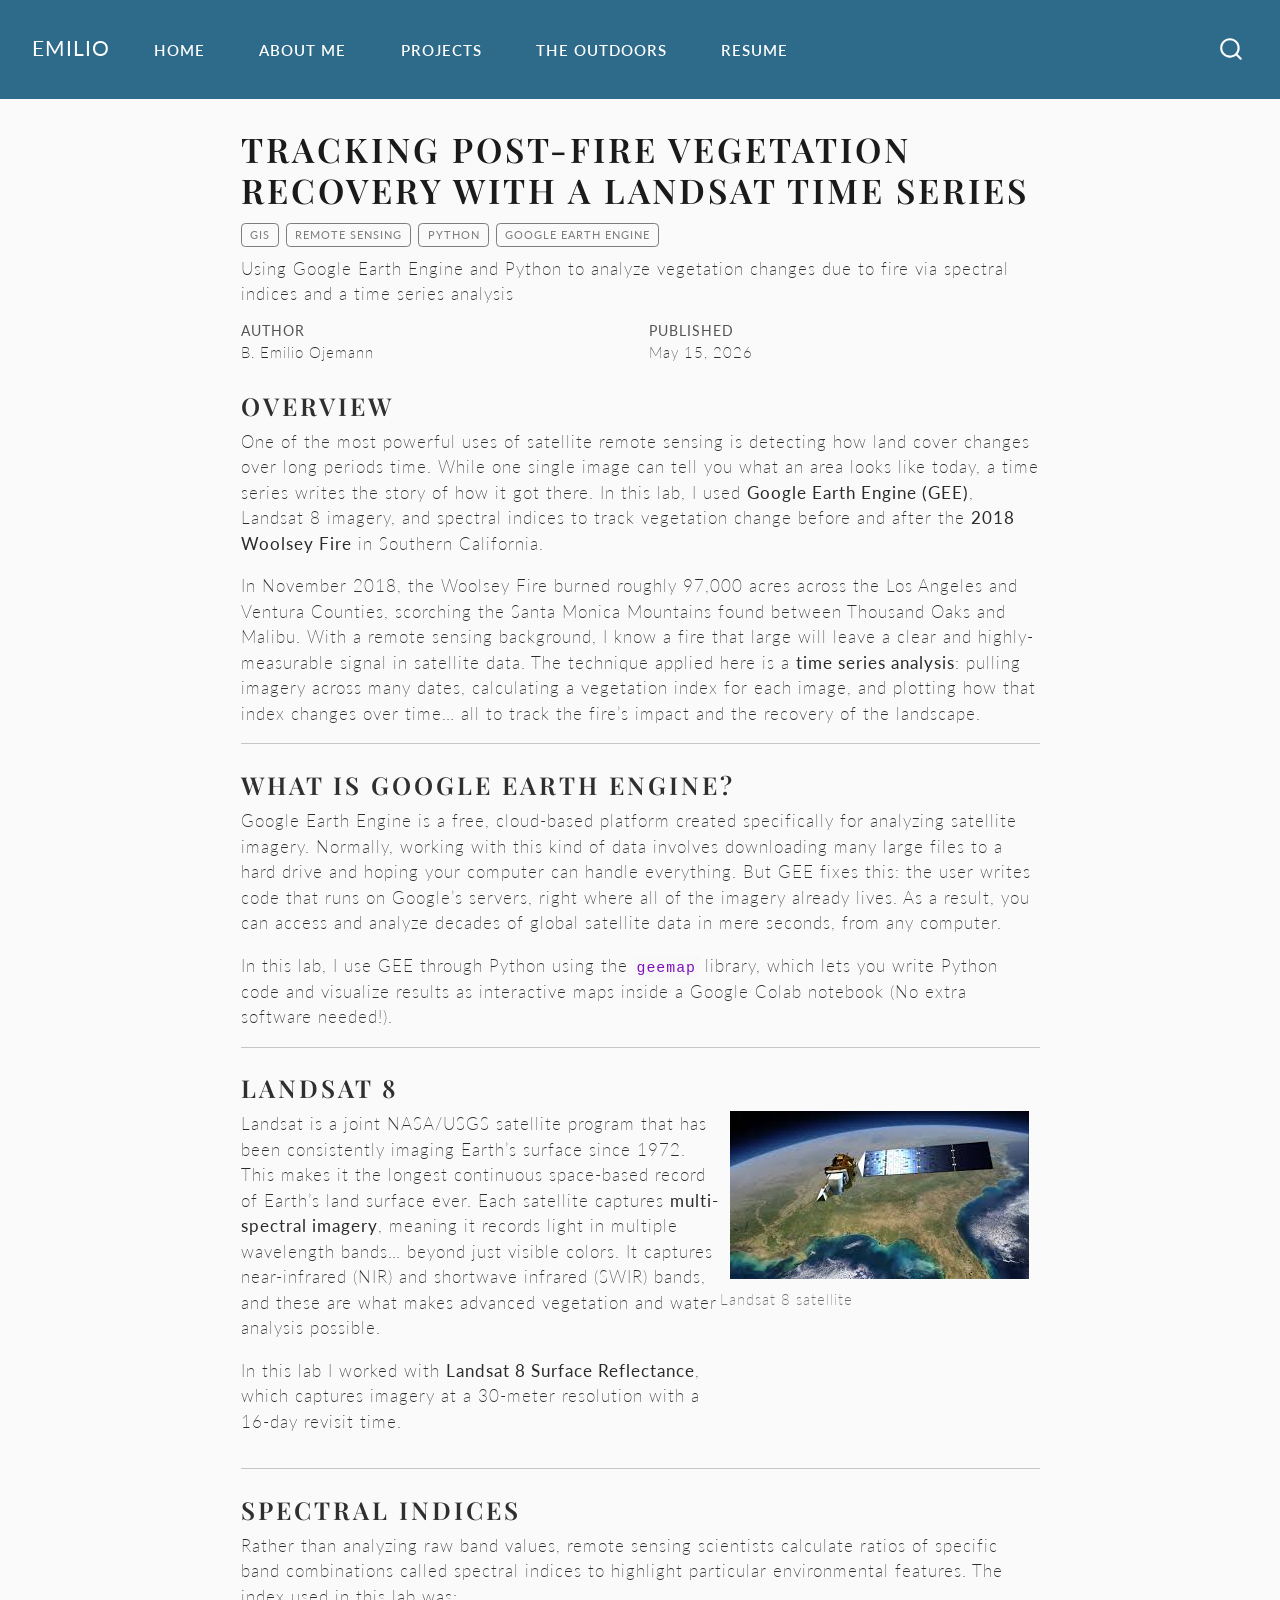
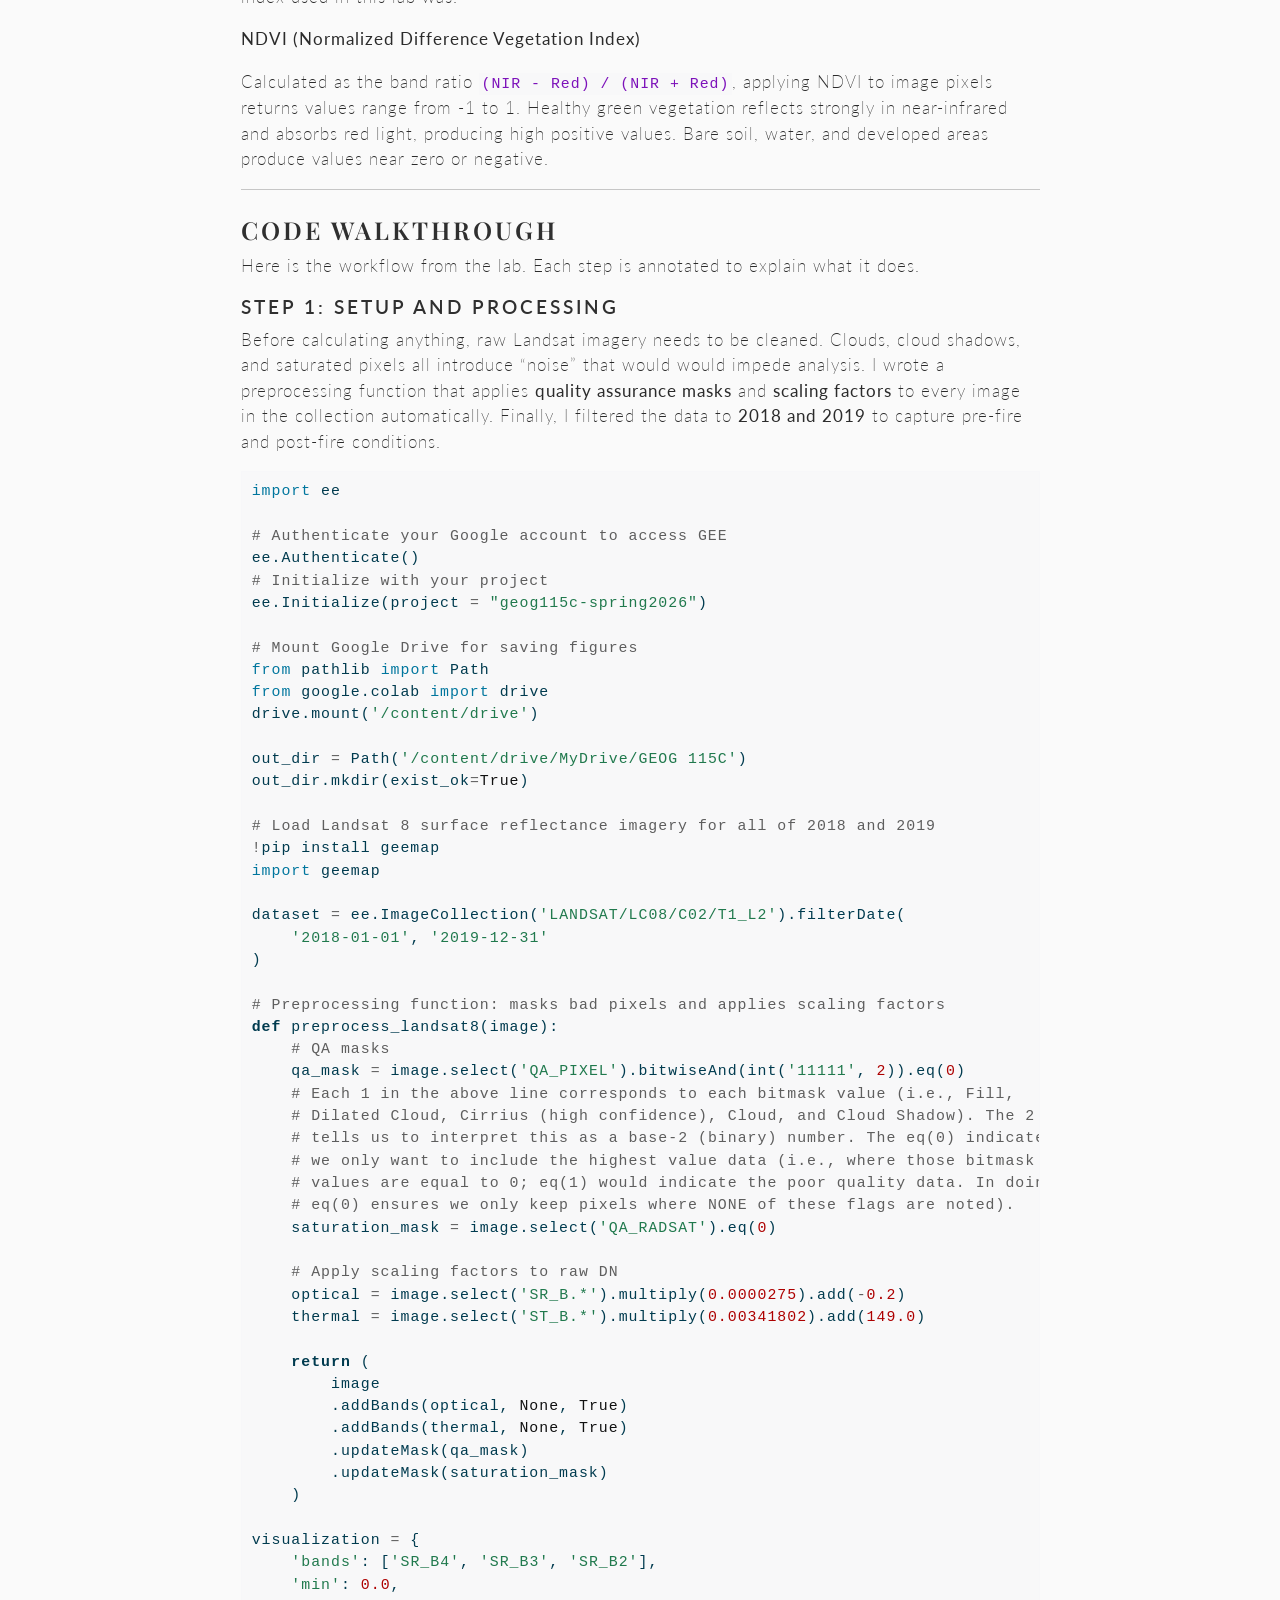
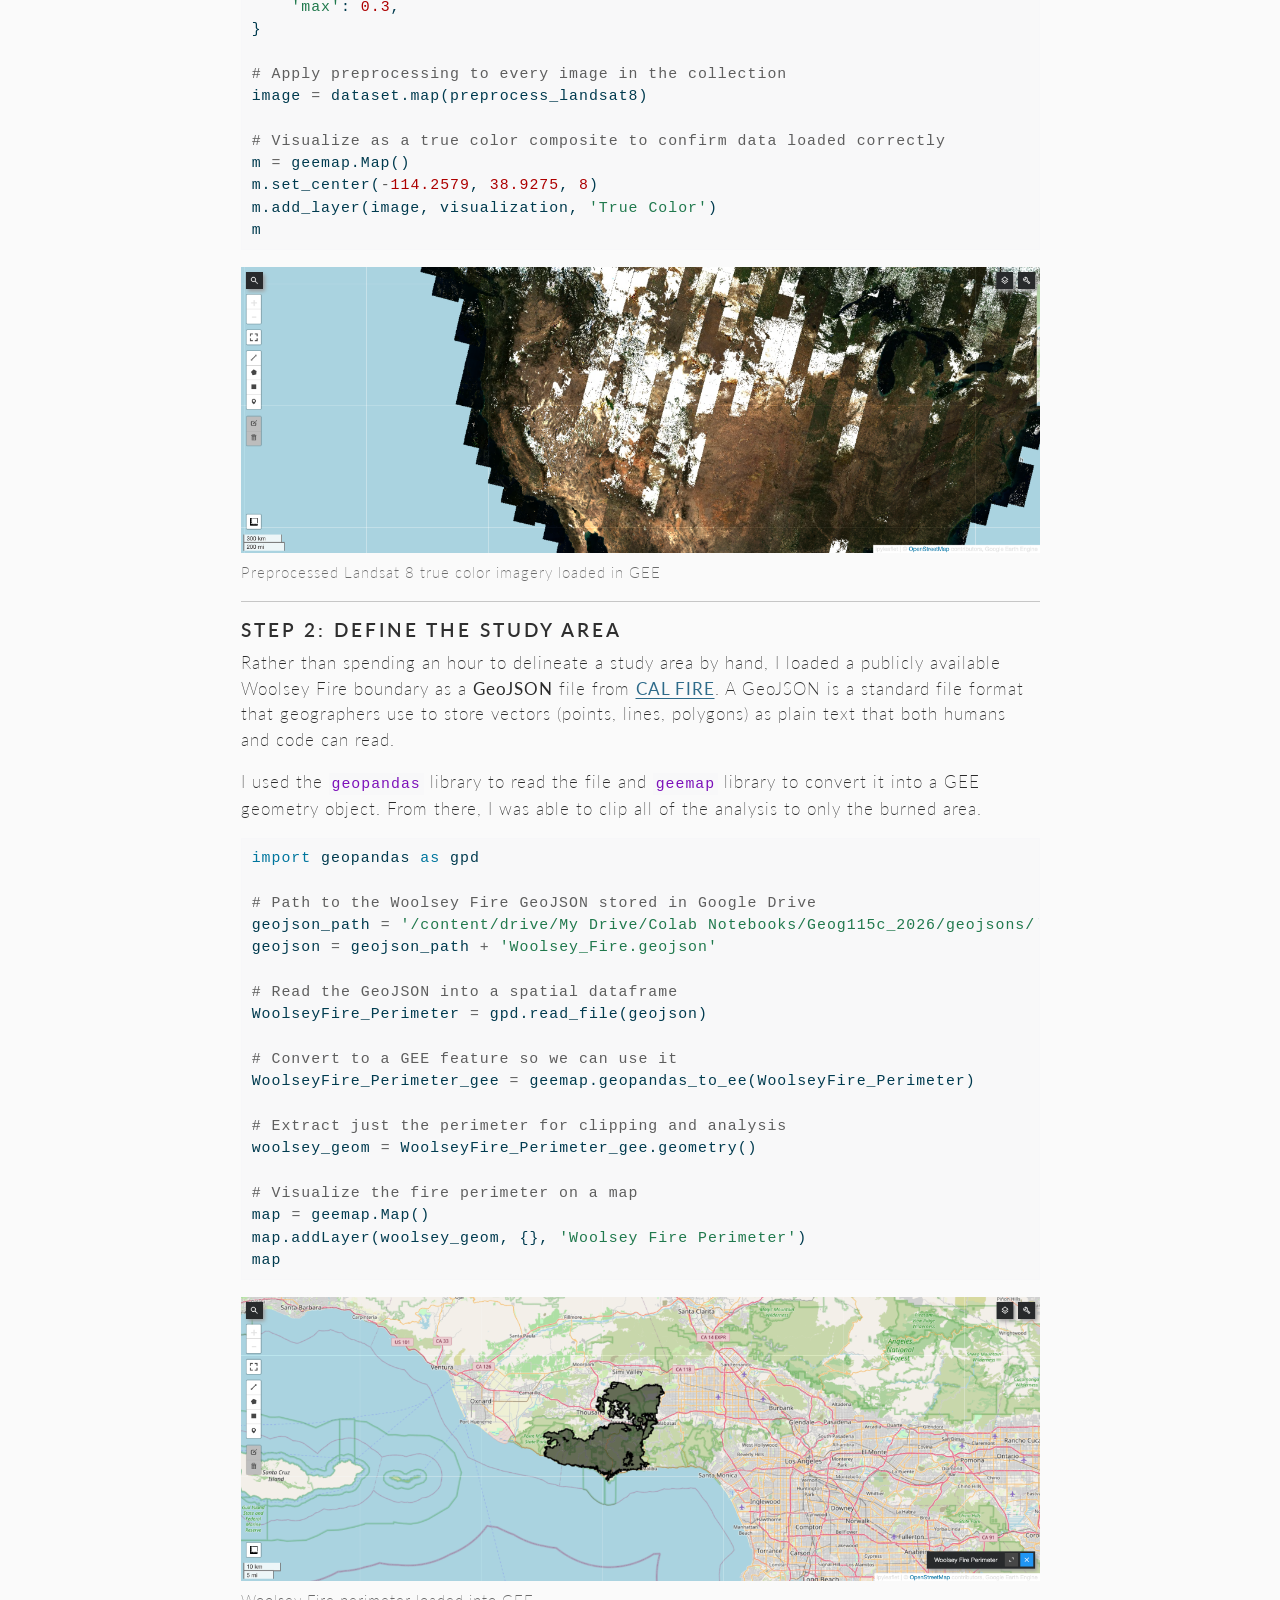
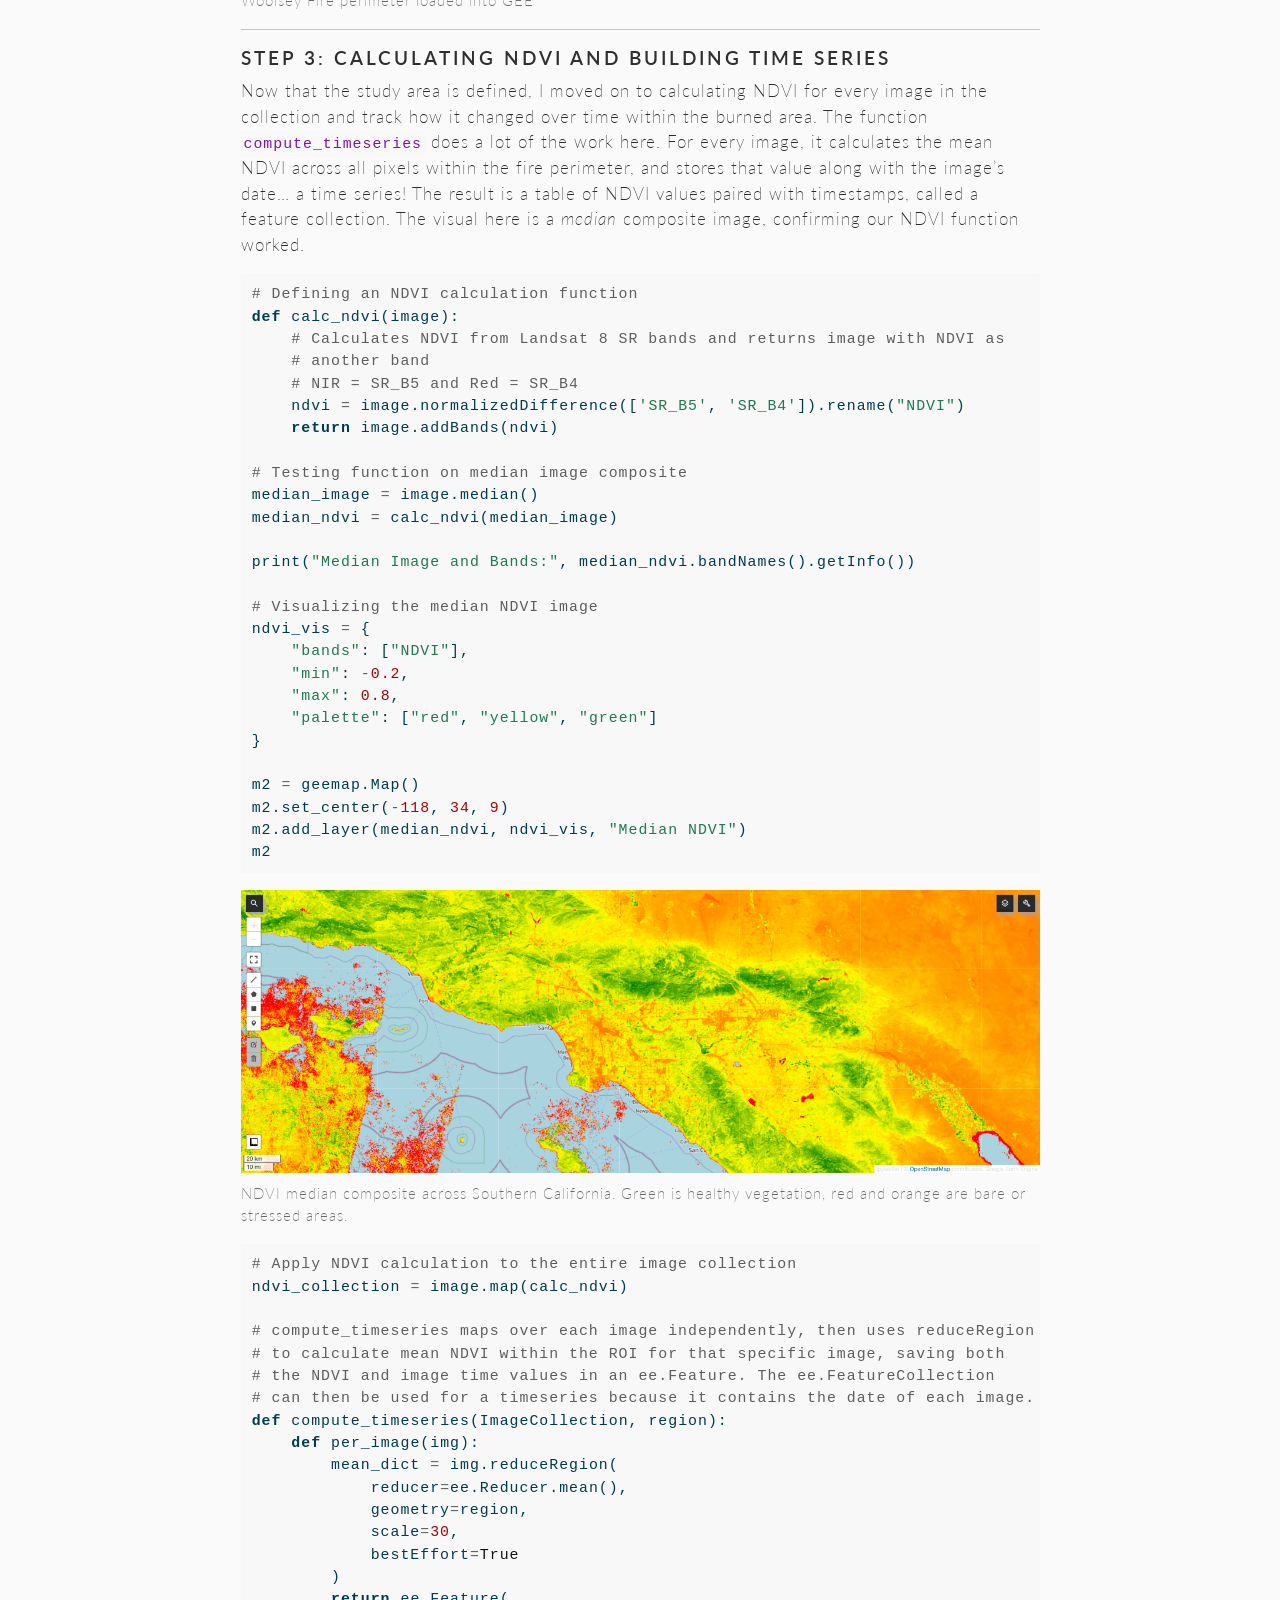
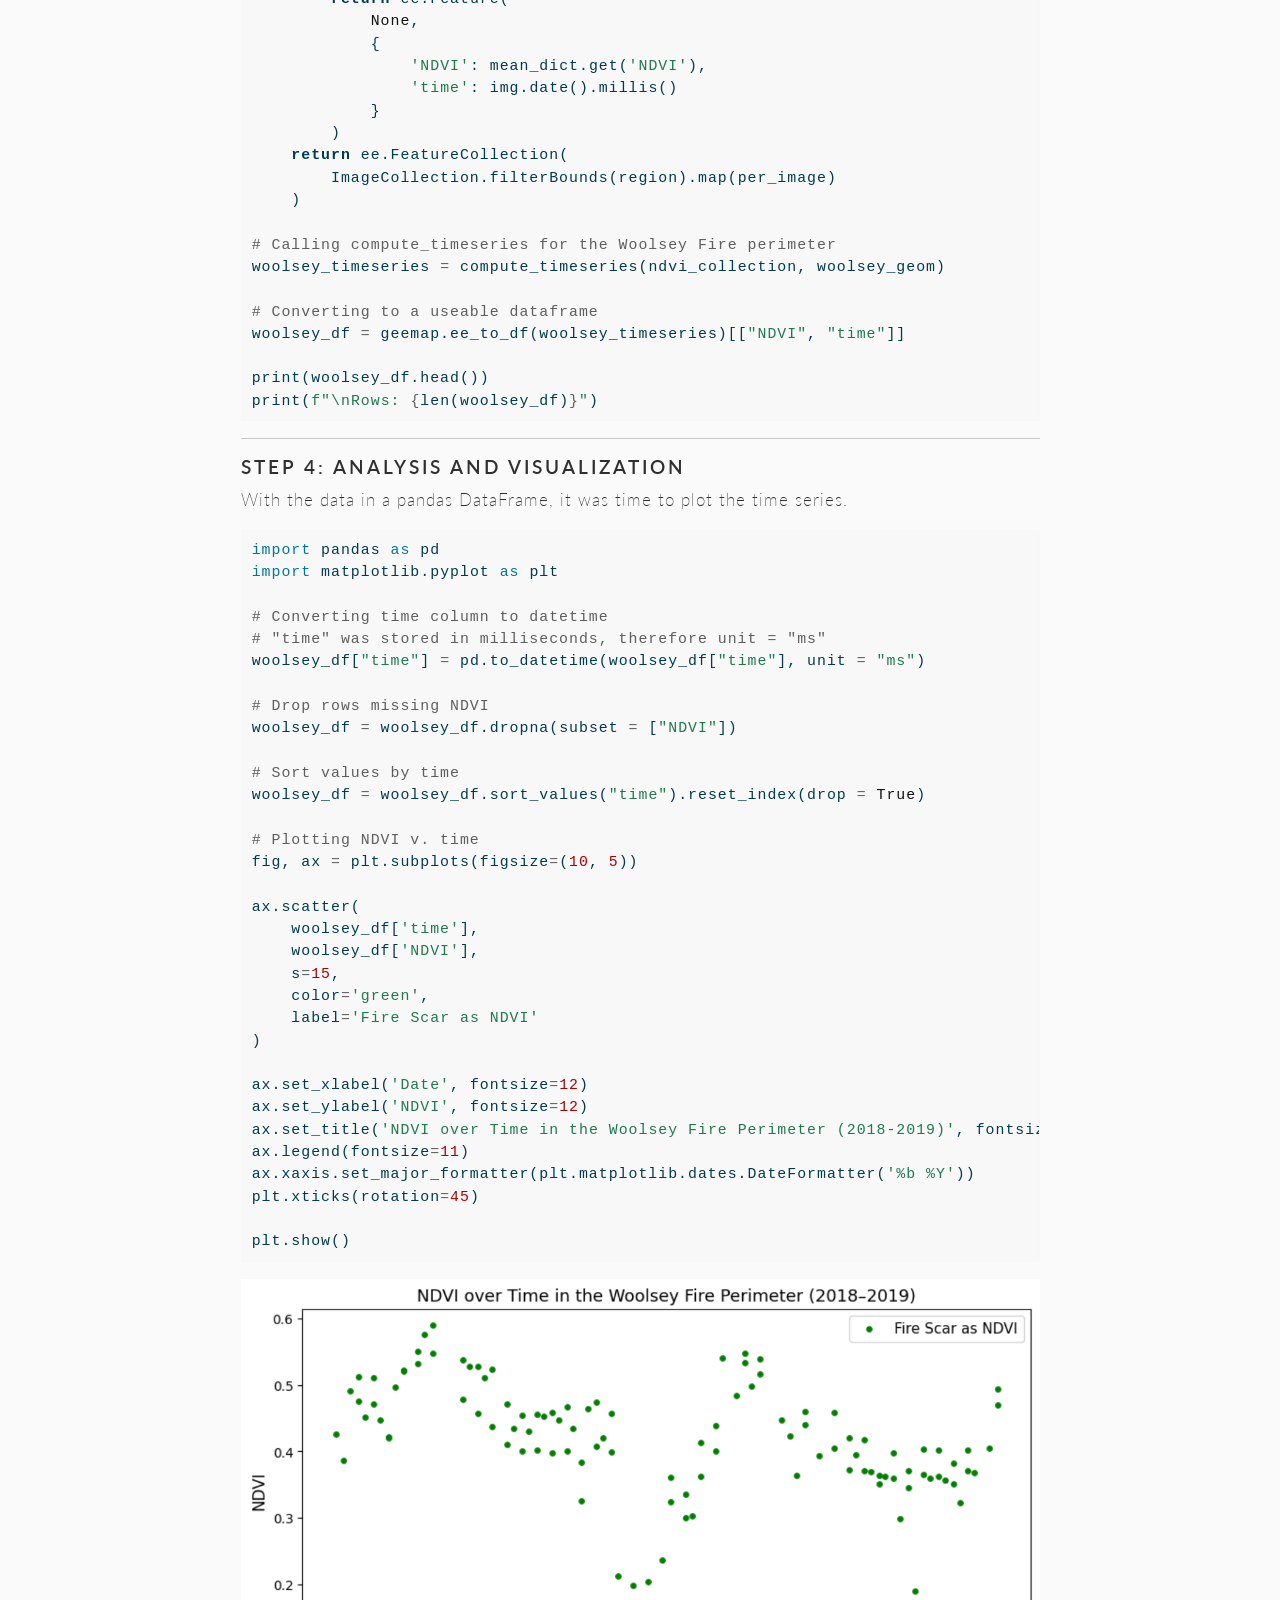
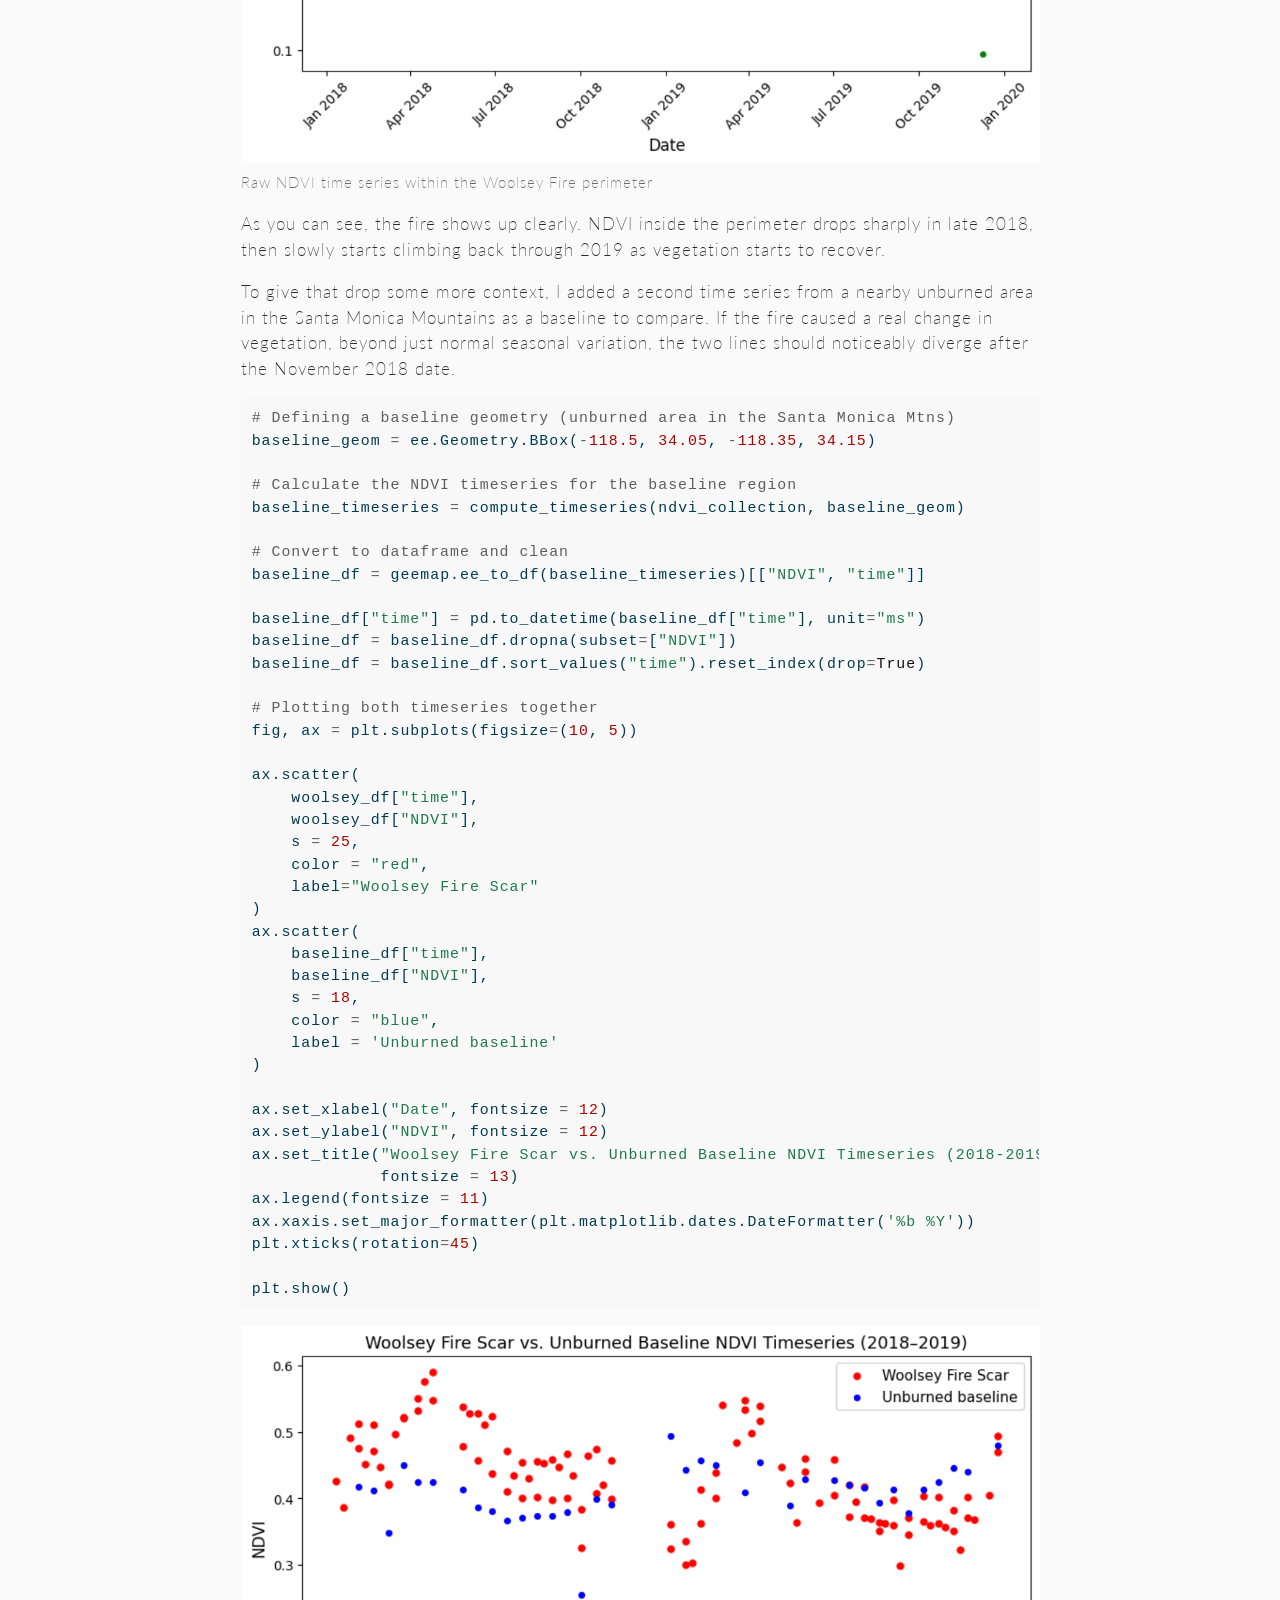
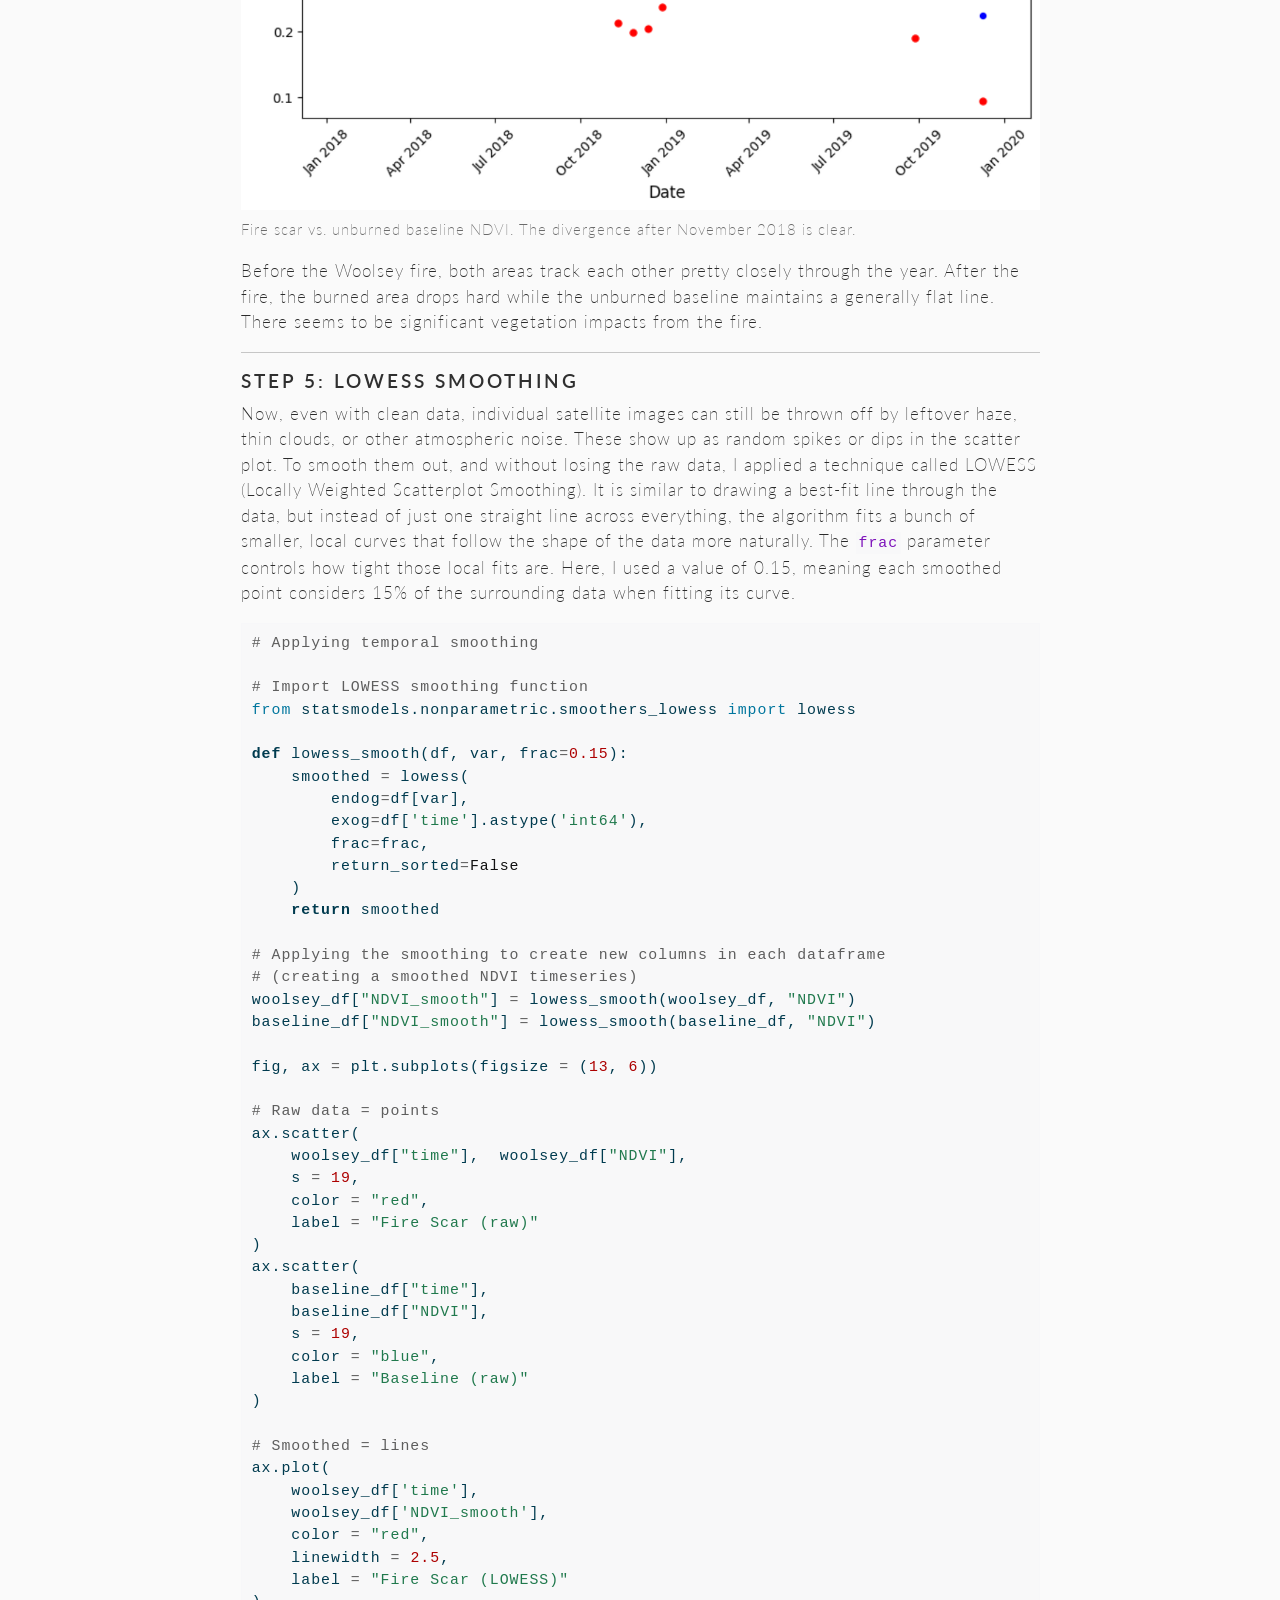
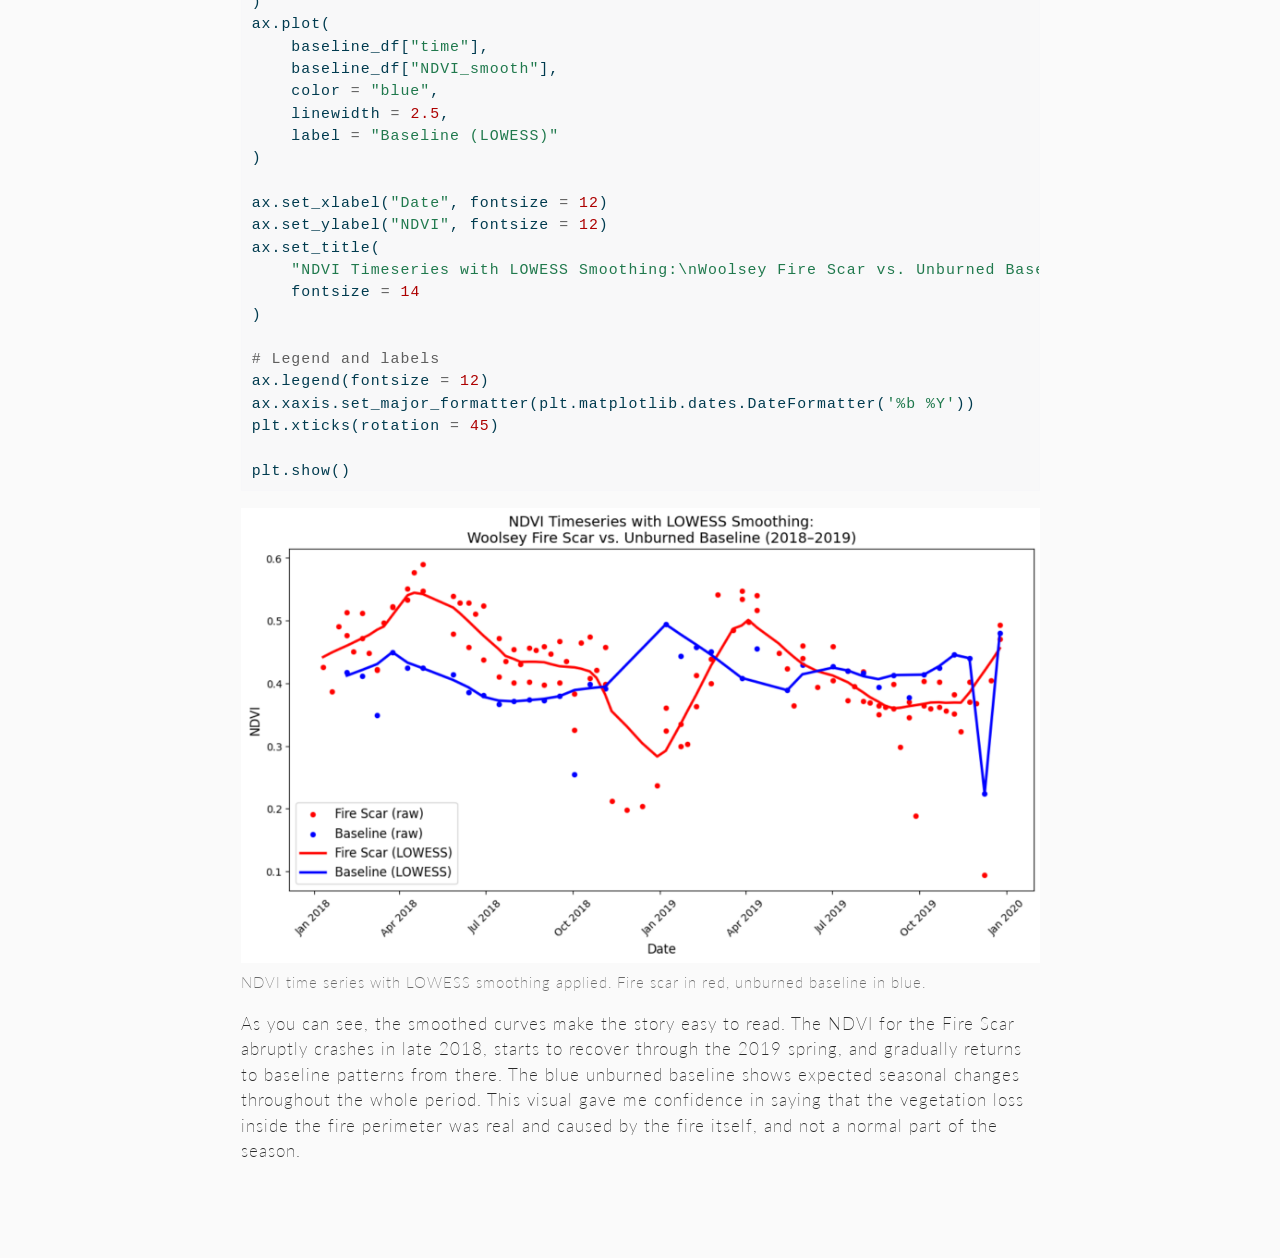
<file: docs/posts/gee-timeseries/index.html>
<!DOCTYPE html>
<html xmlns="http://www.w3.org/1999/xhtml" lang="en" xml:lang="en"><head>

<meta charset="utf-8">
<meta name="generator" content="quarto-1.8.25">

<meta name="viewport" content="width=device-width, initial-scale=1.0, user-scalable=yes">

<meta name="author" content="B. Emilio Ojemann">
<meta name="dcterms.date" content="2026-05-15">
<meta name="description" content="Using Google Earth Engine and Python to analyze vegetation changes due to fire via spectral indices and a time series analysis">

<title>Tracking Post-Fire Vegetation Recovery with a Landsat time Series – EMILIO</title>
<style>
code{white-space: pre-wrap;}
span.smallcaps{font-variant: small-caps;}
div.columns{display: flex; gap: min(4vw, 1.5em);}
div.column{flex: auto; overflow-x: auto;}
div.hanging-indent{margin-left: 1.5em; text-indent: -1.5em;}
ul.task-list{list-style: none;}
ul.task-list li input[type="checkbox"] {
  width: 0.8em;
  margin: 0 0.8em 0.2em -1em; /* quarto-specific, see https://github.com/quarto-dev/quarto-cli/issues/4556 */ 
  vertical-align: middle;
}
/* CSS for syntax highlighting */
html { -webkit-text-size-adjust: 100%; }
pre > code.sourceCode { white-space: pre; position: relative; }
pre > code.sourceCode > span { display: inline-block; line-height: 1.25; }
pre > code.sourceCode > span:empty { height: 1.2em; }
.sourceCode { overflow: visible; }
code.sourceCode > span { color: inherit; text-decoration: inherit; }
div.sourceCode { margin: 1em 0; }
pre.sourceCode { margin: 0; }
@media screen {
div.sourceCode { overflow: auto; }
}
@media print {
pre > code.sourceCode { white-space: pre-wrap; }
pre > code.sourceCode > span { text-indent: -5em; padding-left: 5em; }
}
pre.numberSource code
  { counter-reset: source-line 0; }
pre.numberSource code > span
  { position: relative; left: -4em; counter-increment: source-line; }
pre.numberSource code > span > a:first-child::before
  { content: counter(source-line);
    position: relative; left: -1em; text-align: right; vertical-align: baseline;
    border: none; display: inline-block;
    -webkit-touch-callout: none; -webkit-user-select: none;
    -khtml-user-select: none; -moz-user-select: none;
    -ms-user-select: none; user-select: none;
    padding: 0 4px; width: 4em;
  }
pre.numberSource { margin-left: 3em;  padding-left: 4px; }
div.sourceCode
  {   }
@media screen {
pre > code.sourceCode > span > a:first-child::before { text-decoration: underline; }
}
</style>


<script src="../../site_libs/quarto-nav/quarto-nav.js"></script>
<script src="../../site_libs/quarto-nav/headroom.min.js"></script>
<script src="../../site_libs/clipboard/clipboard.min.js"></script>
<script src="../../site_libs/quarto-search/autocomplete.umd.js"></script>
<script src="../../site_libs/quarto-search/fuse.min.js"></script>
<script src="../../site_libs/quarto-search/quarto-search.js"></script>
<meta name="quarto:offset" content="../../">
<script src="../../site_libs/quarto-html/quarto.js" type="module"></script>
<script src="../../site_libs/quarto-html/tabsets/tabsets.js" type="module"></script>
<script src="../../site_libs/quarto-html/axe/axe-check.js" type="module"></script>
<script src="../../site_libs/quarto-html/popper.min.js"></script>
<script src="../../site_libs/quarto-html/tippy.umd.min.js"></script>
<script src="../../site_libs/quarto-html/anchor.min.js"></script>
<link href="../../site_libs/quarto-html/tippy.css" rel="stylesheet">
<link href="../../site_libs/quarto-html/quarto-syntax-highlighting-7b89279ff1a6dce999919e0e67d4d9ec.css" rel="stylesheet" id="quarto-text-highlighting-styles">
<script src="../../site_libs/bootstrap/bootstrap.min.js"></script>
<link href="../../site_libs/bootstrap/bootstrap-icons.css" rel="stylesheet">
<link href="../../site_libs/bootstrap/bootstrap-1231fe5a1916de20654dc6b367af497d.min.css" rel="stylesheet" append-hash="true" id="quarto-bootstrap" data-mode="light">
<script id="quarto-search-options" type="application/json">{
  "location": "navbar",
  "copy-button": false,
  "collapse-after": 3,
  "panel-placement": "end",
  "type": "overlay",
  "limit": 50,
  "keyboard-shortcut": [
    "f",
    "/",
    "s"
  ],
  "show-item-context": false,
  "language": {
    "search-no-results-text": "No results",
    "search-matching-documents-text": "matching documents",
    "search-copy-link-title": "Copy link to search",
    "search-hide-matches-text": "Hide additional matches",
    "search-more-match-text": "more match in this document",
    "search-more-matches-text": "more matches in this document",
    "search-clear-button-title": "Clear",
    "search-text-placeholder": "",
    "search-detached-cancel-button-title": "Cancel",
    "search-submit-button-title": "Submit",
    "search-label": "Search"
  }
}</script>


<link rel="stylesheet" href="../../styles.css">
</head>

<body class="nav-fixed fullcontent quarto-light">

<div id="quarto-search-results"></div>
  <header id="quarto-header" class="headroom fixed-top">
    <nav class="navbar navbar-expand-lg " data-bs-theme="dark">
      <div class="navbar-container container-fluid">
      <div class="navbar-brand-container mx-auto">
    <a href="../../index.html" class="navbar-brand navbar-brand-logo">
    </a>
    <a class="navbar-brand" href="../../index.html">
    <span class="navbar-title">EMILIO</span>
    </a>
  </div>
            <div id="quarto-search" class="" title="Search"></div>
          <button class="navbar-toggler" type="button" data-bs-toggle="collapse" data-bs-target="#navbarCollapse" aria-controls="navbarCollapse" role="menu" aria-expanded="false" aria-label="Toggle navigation" onclick="if (window.quartoToggleHeadroom) { window.quartoToggleHeadroom(); }">
  <span class="navbar-toggler-icon"></span>
</button>
          <div class="collapse navbar-collapse" id="navbarCollapse">
            <ul class="navbar-nav navbar-nav-scroll me-auto">
  <li class="nav-item">
    <a class="nav-link" href="../../index.html"> 
<span class="menu-text">Home</span></a>
  </li>  
  <li class="nav-item">
    <a class="nav-link" href="../../about.html"> 
<span class="menu-text">About Me</span></a>
  </li>  
  <li class="nav-item">
    <a class="nav-link" href="../../project.html"> 
<span class="menu-text">Projects</span></a>
  </li>  
  <li class="nav-item">
    <a class="nav-link" href="../../fun.html"> 
<span class="menu-text">The Outdoors</span></a>
  </li>  
  <li class="nav-item">
    <a class="nav-link" href="../../resume.html"> 
<span class="menu-text">Resume</span></a>
  </li>  
</ul>
          </div> <!-- /navcollapse -->
            <div class="quarto-navbar-tools">
</div>
      </div> <!-- /container-fluid -->
    </nav>
</header>
<!-- content -->
<div id="quarto-content" class="quarto-container page-columns page-rows-contents page-layout-article page-navbar">
<!-- sidebar -->
<!-- margin-sidebar -->
    
<!-- main -->
<main class="content" id="quarto-document-content">

<header id="title-block-header" class="quarto-title-block default">
<div class="quarto-title">
<h1 class="title">Tracking Post-Fire Vegetation Recovery with a Landsat time Series</h1>
  <div class="quarto-categories">
    <div class="quarto-category">GIS</div>
    <div class="quarto-category">Remote Sensing</div>
    <div class="quarto-category">Python</div>
    <div class="quarto-category">Google Earth Engine</div>
  </div>
  </div>

<div>
  <div class="description">
    Using Google Earth Engine and Python to analyze vegetation changes due to fire via spectral indices and a time series analysis
  </div>
</div>


<div class="quarto-title-meta">

    <div>
    <div class="quarto-title-meta-heading">Author</div>
    <div class="quarto-title-meta-contents">
             <p>B. Emilio Ojemann </p>
          </div>
  </div>
    
    <div>
    <div class="quarto-title-meta-heading">Published</div>
    <div class="quarto-title-meta-contents">
      <p class="date">May 15, 2026</p>
    </div>
  </div>
  
    
  </div>
  


</header>


<section id="overview" class="level3">
<h3 class="anchored" data-anchor-id="overview">Overview</h3>
<p>One of the most powerful uses of satellite remote sensing is detecting how land cover changes over long periods time. While one single image can tell you what an area looks like today, a time series writes the story of how it got there. In this lab, I used <strong>Google Earth Engine (GEE)</strong>, Landsat 8 imagery, and spectral indices to track vegetation change before and after the <strong>2018 Woolsey Fire</strong> in Southern California.</p>
<p>In November 2018, the Woolsey Fire burned roughly 97,000 acres across the Los Angeles and Ventura Counties, scorching the Santa Monica Mountains found between Thousand Oaks and Malibu. With a remote sensing background, I know a fire that large will leave a clear and highly-measurable signal in satellite data. The technique applied here is a <strong>time series analysis</strong>: pulling imagery across many dates, calculating a vegetation index for each image, and plotting how that index changes over time… all to track the fire’s impact and the recovery of the landscape.</p>
<hr>
</section>
<section id="what-is-google-earth-engine" class="level3">
<h3 class="anchored" data-anchor-id="what-is-google-earth-engine">What is Google Earth Engine?</h3>
<p>Google Earth Engine is a free, cloud-based platform created specifically for analyzing satellite imagery. Normally, working with this kind of data involves downloading many large files to a hard drive and hoping your computer can handle everything. But GEE fixes this: the user writes code that runs on Google’s servers, right where all of the imagery already lives. As a result, you can access and analyze decades of global satellite data in mere seconds, from any computer.</p>
<p>In this lab, I use GEE through Python using the <code>geemap</code> library, which lets you write Python code and visualize results as interactive maps inside a Google Colab notebook (No extra software needed!).</p>
<hr>
</section>
<section id="landsat-8" class="level3">
<h3 class="anchored" data-anchor-id="landsat-8">Landsat 8</h3>
<div class="columns">
<div class="column" style="width:60%;">
<p>Landsat is a joint NASA/USGS satellite program that has been consistently imaging Earth’s surface since 1972. This makes it the longest continuous space-based record of Earth’s land surface ever. Each satellite captures <strong>multi-spectral imagery</strong>, meaning it records light in multiple wavelength bands… beyond just visible colors. It captures near-infrared (NIR) and shortwave infrared (SWIR) bands, and these are what makes advanced vegetation and water analysis possible.</p>
<p>In this lab I worked with <strong>Landsat 8 Surface Reflectance</strong>, which captures imagery at a 30-meter resolution with a 16-day revisit time.</p>
</div><div class="column" style="width:40%;">
<div class="quarto-figure quarto-figure-center">
<figure class="figure">
<p><img src="../../images/download.jpeg" class="img-fluid figure-img"></p>
<figcaption>Landsat 8 satellite</figcaption>
</figure>
</div>
</div>
</div>
<hr>
</section>
<section id="spectral-indices" class="level3">
<h3 class="anchored" data-anchor-id="spectral-indices">Spectral Indices</h3>
<p>Rather than analyzing raw band values, remote sensing scientists calculate ratios of specific band combinations called spectral indices to highlight particular environmental features. The index used in this lab was:</p>
<p><strong>NDVI (Normalized Difference Vegetation Index)</strong></p>
<p>Calculated as the band ratio <code>(NIR - Red) / (NIR + Red)</code>, applying NDVI to image pixels returns values range from -1 to 1. Healthy green vegetation reflects strongly in near-infrared and absorbs red light, producing high positive values. Bare soil, water, and developed areas produce values near zero or negative.</p>
<hr>
</section>
<section id="code-walkthrough" class="level3">
<h3 class="anchored" data-anchor-id="code-walkthrough">Code Walkthrough</h3>
<p>Here is the workflow from the lab. Each step is annotated to explain what it does.</p>
<section id="step-1-setup-and-processing" class="level5">
<h5 class="anchored" data-anchor-id="step-1-setup-and-processing">Step 1: Setup and Processing</h5>
<p>Before calculating anything, raw Landsat imagery needs to be cleaned. Clouds, cloud shadows, and saturated pixels all introduce “noise” that would would impede analysis. I wrote a preprocessing function that applies <strong>quality assurance masks</strong> and <strong>scaling factors</strong> to every image in the collection automatically. Finally, I filtered the data to <strong>2018 and 2019</strong> to capture pre-fire and post-fire conditions.</p>
<div class="code-copy-outer-scaffold"><div class="sourceCode" id="cb1"><pre class="sourceCode python code-with-copy"><code class="sourceCode python"><span id="cb1-1"><a href="#cb1-1" aria-hidden="true" tabindex="-1"></a><span class="im">import</span> ee</span>
<span id="cb1-2"><a href="#cb1-2" aria-hidden="true" tabindex="-1"></a></span>
<span id="cb1-3"><a href="#cb1-3" aria-hidden="true" tabindex="-1"></a><span class="co"># Authenticate your Google account to access GEE</span></span>
<span id="cb1-4"><a href="#cb1-4" aria-hidden="true" tabindex="-1"></a>ee.Authenticate()</span>
<span id="cb1-5"><a href="#cb1-5" aria-hidden="true" tabindex="-1"></a><span class="co"># Initialize with your project</span></span>
<span id="cb1-6"><a href="#cb1-6" aria-hidden="true" tabindex="-1"></a>ee.Initialize(project <span class="op">=</span> <span class="st">"geog115c-spring2026"</span>)</span>
<span id="cb1-7"><a href="#cb1-7" aria-hidden="true" tabindex="-1"></a></span>
<span id="cb1-8"><a href="#cb1-8" aria-hidden="true" tabindex="-1"></a><span class="co"># Mount Google Drive for saving figures</span></span>
<span id="cb1-9"><a href="#cb1-9" aria-hidden="true" tabindex="-1"></a><span class="im">from</span> pathlib <span class="im">import</span> Path</span>
<span id="cb1-10"><a href="#cb1-10" aria-hidden="true" tabindex="-1"></a><span class="im">from</span> google.colab <span class="im">import</span> drive</span>
<span id="cb1-11"><a href="#cb1-11" aria-hidden="true" tabindex="-1"></a>drive.mount(<span class="st">'/content/drive'</span>)</span>
<span id="cb1-12"><a href="#cb1-12" aria-hidden="true" tabindex="-1"></a></span>
<span id="cb1-13"><a href="#cb1-13" aria-hidden="true" tabindex="-1"></a>out_dir <span class="op">=</span> Path(<span class="st">'/content/drive/MyDrive/GEOG 115C'</span>)</span>
<span id="cb1-14"><a href="#cb1-14" aria-hidden="true" tabindex="-1"></a>out_dir.mkdir(exist_ok<span class="op">=</span><span class="va">True</span>)</span>
<span id="cb1-15"><a href="#cb1-15" aria-hidden="true" tabindex="-1"></a></span>
<span id="cb1-16"><a href="#cb1-16" aria-hidden="true" tabindex="-1"></a><span class="co"># Load Landsat 8 surface reflectance imagery for all of 2018 and 2019</span></span>
<span id="cb1-17"><a href="#cb1-17" aria-hidden="true" tabindex="-1"></a><span class="op">!</span>pip install geemap</span>
<span id="cb1-18"><a href="#cb1-18" aria-hidden="true" tabindex="-1"></a><span class="im">import</span> geemap</span>
<span id="cb1-19"><a href="#cb1-19" aria-hidden="true" tabindex="-1"></a></span>
<span id="cb1-20"><a href="#cb1-20" aria-hidden="true" tabindex="-1"></a>dataset <span class="op">=</span> ee.ImageCollection(<span class="st">'LANDSAT/LC08/C02/T1_L2'</span>).filterDate(</span>
<span id="cb1-21"><a href="#cb1-21" aria-hidden="true" tabindex="-1"></a>    <span class="st">'2018-01-01'</span>, <span class="st">'2019-12-31'</span></span>
<span id="cb1-22"><a href="#cb1-22" aria-hidden="true" tabindex="-1"></a>)</span>
<span id="cb1-23"><a href="#cb1-23" aria-hidden="true" tabindex="-1"></a></span>
<span id="cb1-24"><a href="#cb1-24" aria-hidden="true" tabindex="-1"></a><span class="co"># Preprocessing function: masks bad pixels and applies scaling factors</span></span>
<span id="cb1-25"><a href="#cb1-25" aria-hidden="true" tabindex="-1"></a><span class="kw">def</span> preprocess_landsat8(image):</span>
<span id="cb1-26"><a href="#cb1-26" aria-hidden="true" tabindex="-1"></a>    <span class="co"># QA masks</span></span>
<span id="cb1-27"><a href="#cb1-27" aria-hidden="true" tabindex="-1"></a>    qa_mask <span class="op">=</span> image.select(<span class="st">'QA_PIXEL'</span>).bitwiseAnd(<span class="bu">int</span>(<span class="st">'11111'</span>, <span class="dv">2</span>)).eq(<span class="dv">0</span>)</span>
<span id="cb1-28"><a href="#cb1-28" aria-hidden="true" tabindex="-1"></a>    <span class="co"># Each 1 in the above line corresponds to each bitmask value (i.e., Fill,</span></span>
<span id="cb1-29"><a href="#cb1-29" aria-hidden="true" tabindex="-1"></a>    <span class="co"># Dilated Cloud, Cirrius (high confidence), Cloud, and Cloud Shadow). The 2</span></span>
<span id="cb1-30"><a href="#cb1-30" aria-hidden="true" tabindex="-1"></a>    <span class="co"># tells us to interpret this as a base-2 (binary) number. The eq(0) indicates</span></span>
<span id="cb1-31"><a href="#cb1-31" aria-hidden="true" tabindex="-1"></a>    <span class="co"># we only want to include the highest value data (i.e., where those bitmask</span></span>
<span id="cb1-32"><a href="#cb1-32" aria-hidden="true" tabindex="-1"></a>    <span class="co"># values are equal to 0; eq(1) would indicate the poor quality data. In doing this,</span></span>
<span id="cb1-33"><a href="#cb1-33" aria-hidden="true" tabindex="-1"></a>    <span class="co"># eq(0) ensures we only keep pixels where NONE of these flags are noted).</span></span>
<span id="cb1-34"><a href="#cb1-34" aria-hidden="true" tabindex="-1"></a>    saturation_mask <span class="op">=</span> image.select(<span class="st">'QA_RADSAT'</span>).eq(<span class="dv">0</span>)</span>
<span id="cb1-35"><a href="#cb1-35" aria-hidden="true" tabindex="-1"></a></span>
<span id="cb1-36"><a href="#cb1-36" aria-hidden="true" tabindex="-1"></a>    <span class="co"># Apply scaling factors to raw DN</span></span>
<span id="cb1-37"><a href="#cb1-37" aria-hidden="true" tabindex="-1"></a>    optical <span class="op">=</span> image.select(<span class="st">'SR_B.*'</span>).multiply(<span class="fl">0.0000275</span>).add(<span class="op">-</span><span class="fl">0.2</span>)</span>
<span id="cb1-38"><a href="#cb1-38" aria-hidden="true" tabindex="-1"></a>    thermal <span class="op">=</span> image.select(<span class="st">'ST_B.*'</span>).multiply(<span class="fl">0.00341802</span>).add(<span class="fl">149.0</span>)</span>
<span id="cb1-39"><a href="#cb1-39" aria-hidden="true" tabindex="-1"></a></span>
<span id="cb1-40"><a href="#cb1-40" aria-hidden="true" tabindex="-1"></a>    <span class="cf">return</span> (</span>
<span id="cb1-41"><a href="#cb1-41" aria-hidden="true" tabindex="-1"></a>        image</span>
<span id="cb1-42"><a href="#cb1-42" aria-hidden="true" tabindex="-1"></a>        .addBands(optical, <span class="va">None</span>, <span class="va">True</span>)</span>
<span id="cb1-43"><a href="#cb1-43" aria-hidden="true" tabindex="-1"></a>        .addBands(thermal, <span class="va">None</span>, <span class="va">True</span>)</span>
<span id="cb1-44"><a href="#cb1-44" aria-hidden="true" tabindex="-1"></a>        .updateMask(qa_mask)</span>
<span id="cb1-45"><a href="#cb1-45" aria-hidden="true" tabindex="-1"></a>        .updateMask(saturation_mask)</span>
<span id="cb1-46"><a href="#cb1-46" aria-hidden="true" tabindex="-1"></a>    )</span>
<span id="cb1-47"><a href="#cb1-47" aria-hidden="true" tabindex="-1"></a></span>
<span id="cb1-48"><a href="#cb1-48" aria-hidden="true" tabindex="-1"></a>visualization <span class="op">=</span> {</span>
<span id="cb1-49"><a href="#cb1-49" aria-hidden="true" tabindex="-1"></a>    <span class="st">'bands'</span>: [<span class="st">'SR_B4'</span>, <span class="st">'SR_B3'</span>, <span class="st">'SR_B2'</span>],</span>
<span id="cb1-50"><a href="#cb1-50" aria-hidden="true" tabindex="-1"></a>    <span class="st">'min'</span>: <span class="fl">0.0</span>,</span>
<span id="cb1-51"><a href="#cb1-51" aria-hidden="true" tabindex="-1"></a>    <span class="st">'max'</span>: <span class="fl">0.3</span>,</span>
<span id="cb1-52"><a href="#cb1-52" aria-hidden="true" tabindex="-1"></a>}</span>
<span id="cb1-53"><a href="#cb1-53" aria-hidden="true" tabindex="-1"></a></span>
<span id="cb1-54"><a href="#cb1-54" aria-hidden="true" tabindex="-1"></a><span class="co"># Apply preprocessing to every image in the collection</span></span>
<span id="cb1-55"><a href="#cb1-55" aria-hidden="true" tabindex="-1"></a>image <span class="op">=</span> dataset.<span class="bu">map</span>(preprocess_landsat8)</span>
<span id="cb1-56"><a href="#cb1-56" aria-hidden="true" tabindex="-1"></a></span>
<span id="cb1-57"><a href="#cb1-57" aria-hidden="true" tabindex="-1"></a><span class="co"># Visualize as a true color composite to confirm data loaded correctly</span></span>
<span id="cb1-58"><a href="#cb1-58" aria-hidden="true" tabindex="-1"></a>m <span class="op">=</span> geemap.Map()</span>
<span id="cb1-59"><a href="#cb1-59" aria-hidden="true" tabindex="-1"></a>m.set_center(<span class="op">-</span><span class="fl">114.2579</span>, <span class="fl">38.9275</span>, <span class="dv">8</span>)</span>
<span id="cb1-60"><a href="#cb1-60" aria-hidden="true" tabindex="-1"></a>m.add_layer(image, visualization, <span class="st">'True Color'</span>)</span>
<span id="cb1-61"><a href="#cb1-61" aria-hidden="true" tabindex="-1"></a>m</span></code></pre></div><button title="Copy to Clipboard" class="code-copy-button"><i class="bi"></i></button></div>
<div class="quarto-figure quarto-figure-center">
<figure class="figure">
<p><img src="../../images/Preprocess_Landsat8.png" class="img-fluid figure-img"></p>
<figcaption>Preprocessed Landsat 8 true color imagery loaded in GEE</figcaption>
</figure>
</div>
<hr>
</section>
<section id="step-2-define-the-study-area" class="level5">
<h5 class="anchored" data-anchor-id="step-2-define-the-study-area">Step 2: Define the study area</h5>
<p>Rather than spending an hour to delineate a study area by hand, I loaded a publicly available Woolsey Fire boundary as a <strong>GeoJSON</strong> file from <a href="https://gis.data.ca.gov/datasets/CALFIRE-Forestry::california-fire-perimeters-all/explore?location=38.012055%2C-118.825081%2C7" target="_blank">CAL FIRE</a>. A GeoJSON is a standard file format that geographers use to store vectors (points, lines, polygons) as plain text that both humans and code can read.</p>
<p>I used the <code>geopandas</code> library to read the file and <code>geemap</code> library to convert it into a GEE geometry object. From there, I was able to clip all of the analysis to only the burned area.</p>
<div class="code-copy-outer-scaffold"><div class="sourceCode" id="cb2"><pre class="sourceCode python code-with-copy"><code class="sourceCode python"><span id="cb2-1"><a href="#cb2-1" aria-hidden="true" tabindex="-1"></a><span class="im">import</span> geopandas <span class="im">as</span> gpd</span>
<span id="cb2-2"><a href="#cb2-2" aria-hidden="true" tabindex="-1"></a></span>
<span id="cb2-3"><a href="#cb2-3" aria-hidden="true" tabindex="-1"></a><span class="co"># Path to the Woolsey Fire GeoJSON stored in Google Drive</span></span>
<span id="cb2-4"><a href="#cb2-4" aria-hidden="true" tabindex="-1"></a>geojson_path <span class="op">=</span> <span class="st">'/content/drive/My Drive/Colab Notebooks/Geog115c_2026/geojsons/'</span></span>
<span id="cb2-5"><a href="#cb2-5" aria-hidden="true" tabindex="-1"></a>geojson <span class="op">=</span> geojson_path <span class="op">+</span> <span class="st">'Woolsey_Fire.geojson'</span></span>
<span id="cb2-6"><a href="#cb2-6" aria-hidden="true" tabindex="-1"></a></span>
<span id="cb2-7"><a href="#cb2-7" aria-hidden="true" tabindex="-1"></a><span class="co"># Read the GeoJSON into a spatial dataframe</span></span>
<span id="cb2-8"><a href="#cb2-8" aria-hidden="true" tabindex="-1"></a>WoolseyFire_Perimeter <span class="op">=</span> gpd.read_file(geojson)</span>
<span id="cb2-9"><a href="#cb2-9" aria-hidden="true" tabindex="-1"></a></span>
<span id="cb2-10"><a href="#cb2-10" aria-hidden="true" tabindex="-1"></a><span class="co"># Convert to a GEE feature so we can use it</span></span>
<span id="cb2-11"><a href="#cb2-11" aria-hidden="true" tabindex="-1"></a>WoolseyFire_Perimeter_gee <span class="op">=</span> geemap.geopandas_to_ee(WoolseyFire_Perimeter)</span>
<span id="cb2-12"><a href="#cb2-12" aria-hidden="true" tabindex="-1"></a></span>
<span id="cb2-13"><a href="#cb2-13" aria-hidden="true" tabindex="-1"></a><span class="co"># Extract just the perimeter for clipping and analysis</span></span>
<span id="cb2-14"><a href="#cb2-14" aria-hidden="true" tabindex="-1"></a>woolsey_geom <span class="op">=</span> WoolseyFire_Perimeter_gee.geometry()</span>
<span id="cb2-15"><a href="#cb2-15" aria-hidden="true" tabindex="-1"></a></span>
<span id="cb2-16"><a href="#cb2-16" aria-hidden="true" tabindex="-1"></a><span class="co"># Visualize the fire perimeter on a map</span></span>
<span id="cb2-17"><a href="#cb2-17" aria-hidden="true" tabindex="-1"></a><span class="bu">map</span> <span class="op">=</span> geemap.Map()</span>
<span id="cb2-18"><a href="#cb2-18" aria-hidden="true" tabindex="-1"></a><span class="bu">map</span>.addLayer(woolsey_geom, {}, <span class="st">'Woolsey Fire Perimeter'</span>)</span>
<span id="cb2-19"><a href="#cb2-19" aria-hidden="true" tabindex="-1"></a><span class="bu">map</span></span></code></pre></div><button title="Copy to Clipboard" class="code-copy-button"><i class="bi"></i></button></div>
<div class="quarto-figure quarto-figure-center">
<figure class="figure">
<p><img src="../../images/Woolsey_Fire_Perim.png" class="img-fluid figure-img"></p>
<figcaption>Woolsey Fire perimeter loaded into GEE</figcaption>
</figure>
</div>
<hr>
</section>
<section id="step-3-calculating-ndvi-and-building-time-series" class="level5">
<h5 class="anchored" data-anchor-id="step-3-calculating-ndvi-and-building-time-series">Step 3: Calculating NDVI and building time series</h5>
<p>Now that the study area is defined, I moved on to calculating NDVI for every image in the collection and track how it changed over time within the burned area. The function <code>compute_timeseries</code> does a lot of the work here. For every image, it calculates the mean NDVI across all pixels within the fire perimeter, and stores that value along with the image’s date… a time series! The result is a table of NDVI values paired with timestamps, called a feature collection. The visual here is a <em>median</em> composite image, confirming our NDVI function worked.</p>
<div class="code-copy-outer-scaffold"><div class="sourceCode" id="cb3"><pre class="sourceCode python code-with-copy"><code class="sourceCode python"><span id="cb3-1"><a href="#cb3-1" aria-hidden="true" tabindex="-1"></a><span class="co"># Defining an NDVI calculation function</span></span>
<span id="cb3-2"><a href="#cb3-2" aria-hidden="true" tabindex="-1"></a><span class="kw">def</span> calc_ndvi(image):</span>
<span id="cb3-3"><a href="#cb3-3" aria-hidden="true" tabindex="-1"></a>    <span class="co"># Calculates NDVI from Landsat 8 SR bands and returns image with NDVI as</span></span>
<span id="cb3-4"><a href="#cb3-4" aria-hidden="true" tabindex="-1"></a>    <span class="co"># another band</span></span>
<span id="cb3-5"><a href="#cb3-5" aria-hidden="true" tabindex="-1"></a>    <span class="co"># NIR = SR_B5 and Red = SR_B4</span></span>
<span id="cb3-6"><a href="#cb3-6" aria-hidden="true" tabindex="-1"></a>    ndvi <span class="op">=</span> image.normalizedDifference([<span class="st">'SR_B5'</span>, <span class="st">'SR_B4'</span>]).rename(<span class="st">"NDVI"</span>)</span>
<span id="cb3-7"><a href="#cb3-7" aria-hidden="true" tabindex="-1"></a>    <span class="cf">return</span> image.addBands(ndvi)</span>
<span id="cb3-8"><a href="#cb3-8" aria-hidden="true" tabindex="-1"></a></span>
<span id="cb3-9"><a href="#cb3-9" aria-hidden="true" tabindex="-1"></a><span class="co"># Testing function on median image composite</span></span>
<span id="cb3-10"><a href="#cb3-10" aria-hidden="true" tabindex="-1"></a>median_image <span class="op">=</span> image.median()</span>
<span id="cb3-11"><a href="#cb3-11" aria-hidden="true" tabindex="-1"></a>median_ndvi <span class="op">=</span> calc_ndvi(median_image)</span>
<span id="cb3-12"><a href="#cb3-12" aria-hidden="true" tabindex="-1"></a></span>
<span id="cb3-13"><a href="#cb3-13" aria-hidden="true" tabindex="-1"></a><span class="bu">print</span>(<span class="st">"Median Image and Bands:"</span>, median_ndvi.bandNames().getInfo())</span>
<span id="cb3-14"><a href="#cb3-14" aria-hidden="true" tabindex="-1"></a></span>
<span id="cb3-15"><a href="#cb3-15" aria-hidden="true" tabindex="-1"></a><span class="co"># Visualizing the median NDVI image</span></span>
<span id="cb3-16"><a href="#cb3-16" aria-hidden="true" tabindex="-1"></a>ndvi_vis <span class="op">=</span> {</span>
<span id="cb3-17"><a href="#cb3-17" aria-hidden="true" tabindex="-1"></a>    <span class="st">"bands"</span>: [<span class="st">"NDVI"</span>],</span>
<span id="cb3-18"><a href="#cb3-18" aria-hidden="true" tabindex="-1"></a>    <span class="st">"min"</span>: <span class="op">-</span><span class="fl">0.2</span>,</span>
<span id="cb3-19"><a href="#cb3-19" aria-hidden="true" tabindex="-1"></a>    <span class="st">"max"</span>: <span class="fl">0.8</span>,</span>
<span id="cb3-20"><a href="#cb3-20" aria-hidden="true" tabindex="-1"></a>    <span class="st">"palette"</span>: [<span class="st">"red"</span>, <span class="st">"yellow"</span>, <span class="st">"green"</span>]</span>
<span id="cb3-21"><a href="#cb3-21" aria-hidden="true" tabindex="-1"></a>}</span>
<span id="cb3-22"><a href="#cb3-22" aria-hidden="true" tabindex="-1"></a></span>
<span id="cb3-23"><a href="#cb3-23" aria-hidden="true" tabindex="-1"></a>m2 <span class="op">=</span> geemap.Map()</span>
<span id="cb3-24"><a href="#cb3-24" aria-hidden="true" tabindex="-1"></a>m2.set_center(<span class="op">-</span><span class="dv">118</span>, <span class="dv">34</span>, <span class="dv">9</span>)</span>
<span id="cb3-25"><a href="#cb3-25" aria-hidden="true" tabindex="-1"></a>m2.add_layer(median_ndvi, ndvi_vis, <span class="st">"Median NDVI"</span>)</span>
<span id="cb3-26"><a href="#cb3-26" aria-hidden="true" tabindex="-1"></a>m2</span></code></pre></div><button title="Copy to Clipboard" class="code-copy-button"><i class="bi"></i></button></div>
<div class="quarto-figure quarto-figure-center">
<figure class="figure">
<p><img src="../../images/NDVI_median_image.png" class="img-fluid figure-img"></p>
<figcaption>NDVI median composite across Southern California. Green is healthy vegetation, red and orange are bare or stressed areas.</figcaption>
</figure>
</div>
<div class="code-copy-outer-scaffold"><div class="sourceCode" id="cb4"><pre class="sourceCode python code-with-copy"><code class="sourceCode python"><span id="cb4-1"><a href="#cb4-1" aria-hidden="true" tabindex="-1"></a><span class="co"># Apply NDVI calculation to the entire image collection</span></span>
<span id="cb4-2"><a href="#cb4-2" aria-hidden="true" tabindex="-1"></a>ndvi_collection <span class="op">=</span> image.<span class="bu">map</span>(calc_ndvi)</span>
<span id="cb4-3"><a href="#cb4-3" aria-hidden="true" tabindex="-1"></a></span>
<span id="cb4-4"><a href="#cb4-4" aria-hidden="true" tabindex="-1"></a><span class="co"># compute_timeseries maps over each image independently, then uses reduceRegion</span></span>
<span id="cb4-5"><a href="#cb4-5" aria-hidden="true" tabindex="-1"></a><span class="co"># to calculate mean NDVI within the ROI for that specific image, saving both</span></span>
<span id="cb4-6"><a href="#cb4-6" aria-hidden="true" tabindex="-1"></a><span class="co"># the NDVI and image time values in an ee.Feature. The ee.FeatureCollection</span></span>
<span id="cb4-7"><a href="#cb4-7" aria-hidden="true" tabindex="-1"></a><span class="co"># can then be used for a timeseries because it contains the date of each image.</span></span>
<span id="cb4-8"><a href="#cb4-8" aria-hidden="true" tabindex="-1"></a><span class="kw">def</span> compute_timeseries(ImageCollection, region):</span>
<span id="cb4-9"><a href="#cb4-9" aria-hidden="true" tabindex="-1"></a>    <span class="kw">def</span> per_image(img):</span>
<span id="cb4-10"><a href="#cb4-10" aria-hidden="true" tabindex="-1"></a>        mean_dict <span class="op">=</span> img.reduceRegion(</span>
<span id="cb4-11"><a href="#cb4-11" aria-hidden="true" tabindex="-1"></a>            reducer<span class="op">=</span>ee.Reducer.mean(),</span>
<span id="cb4-12"><a href="#cb4-12" aria-hidden="true" tabindex="-1"></a>            geometry<span class="op">=</span>region,</span>
<span id="cb4-13"><a href="#cb4-13" aria-hidden="true" tabindex="-1"></a>            scale<span class="op">=</span><span class="dv">30</span>,</span>
<span id="cb4-14"><a href="#cb4-14" aria-hidden="true" tabindex="-1"></a>            bestEffort<span class="op">=</span><span class="va">True</span></span>
<span id="cb4-15"><a href="#cb4-15" aria-hidden="true" tabindex="-1"></a>        )</span>
<span id="cb4-16"><a href="#cb4-16" aria-hidden="true" tabindex="-1"></a>        <span class="cf">return</span> ee.Feature(</span>
<span id="cb4-17"><a href="#cb4-17" aria-hidden="true" tabindex="-1"></a>            <span class="va">None</span>,</span>
<span id="cb4-18"><a href="#cb4-18" aria-hidden="true" tabindex="-1"></a>            {</span>
<span id="cb4-19"><a href="#cb4-19" aria-hidden="true" tabindex="-1"></a>                <span class="st">'NDVI'</span>: mean_dict.get(<span class="st">'NDVI'</span>),</span>
<span id="cb4-20"><a href="#cb4-20" aria-hidden="true" tabindex="-1"></a>                <span class="st">'time'</span>: img.date().millis()</span>
<span id="cb4-21"><a href="#cb4-21" aria-hidden="true" tabindex="-1"></a>            }</span>
<span id="cb4-22"><a href="#cb4-22" aria-hidden="true" tabindex="-1"></a>        )</span>
<span id="cb4-23"><a href="#cb4-23" aria-hidden="true" tabindex="-1"></a>    <span class="cf">return</span> ee.FeatureCollection(</span>
<span id="cb4-24"><a href="#cb4-24" aria-hidden="true" tabindex="-1"></a>        ImageCollection.filterBounds(region).<span class="bu">map</span>(per_image)</span>
<span id="cb4-25"><a href="#cb4-25" aria-hidden="true" tabindex="-1"></a>    )</span>
<span id="cb4-26"><a href="#cb4-26" aria-hidden="true" tabindex="-1"></a></span>
<span id="cb4-27"><a href="#cb4-27" aria-hidden="true" tabindex="-1"></a><span class="co"># Calling compute_timeseries for the Woolsey Fire perimeter</span></span>
<span id="cb4-28"><a href="#cb4-28" aria-hidden="true" tabindex="-1"></a>woolsey_timeseries <span class="op">=</span> compute_timeseries(ndvi_collection, woolsey_geom)</span>
<span id="cb4-29"><a href="#cb4-29" aria-hidden="true" tabindex="-1"></a></span>
<span id="cb4-30"><a href="#cb4-30" aria-hidden="true" tabindex="-1"></a><span class="co"># Converting to a useable dataframe</span></span>
<span id="cb4-31"><a href="#cb4-31" aria-hidden="true" tabindex="-1"></a>woolsey_df <span class="op">=</span> geemap.ee_to_df(woolsey_timeseries)[[<span class="st">"NDVI"</span>, <span class="st">"time"</span>]]</span>
<span id="cb4-32"><a href="#cb4-32" aria-hidden="true" tabindex="-1"></a></span>
<span id="cb4-33"><a href="#cb4-33" aria-hidden="true" tabindex="-1"></a><span class="bu">print</span>(woolsey_df.head())</span>
<span id="cb4-34"><a href="#cb4-34" aria-hidden="true" tabindex="-1"></a><span class="bu">print</span>(<span class="ss">f"</span><span class="ch">\n</span><span class="ss">Rows: </span><span class="sc">{</span><span class="bu">len</span>(woolsey_df)<span class="sc">}</span><span class="ss">"</span>)</span></code></pre></div><button title="Copy to Clipboard" class="code-copy-button"><i class="bi"></i></button></div>
<hr>
</section>
<section id="step-4-analysis-and-visualization" class="level5">
<h5 class="anchored" data-anchor-id="step-4-analysis-and-visualization">Step 4: Analysis and Visualization</h5>
<p>With the data in a pandas DataFrame, it was time to plot the time series.</p>
<div class="code-copy-outer-scaffold"><div class="sourceCode" id="cb5"><pre class="sourceCode python code-with-copy"><code class="sourceCode python"><span id="cb5-1"><a href="#cb5-1" aria-hidden="true" tabindex="-1"></a><span class="im">import</span> pandas <span class="im">as</span> pd</span>
<span id="cb5-2"><a href="#cb5-2" aria-hidden="true" tabindex="-1"></a><span class="im">import</span> matplotlib.pyplot <span class="im">as</span> plt</span>
<span id="cb5-3"><a href="#cb5-3" aria-hidden="true" tabindex="-1"></a></span>
<span id="cb5-4"><a href="#cb5-4" aria-hidden="true" tabindex="-1"></a><span class="co"># Converting time column to datetime</span></span>
<span id="cb5-5"><a href="#cb5-5" aria-hidden="true" tabindex="-1"></a><span class="co"># "time" was stored in milliseconds, therefore unit = "ms"</span></span>
<span id="cb5-6"><a href="#cb5-6" aria-hidden="true" tabindex="-1"></a>woolsey_df[<span class="st">"time"</span>] <span class="op">=</span> pd.to_datetime(woolsey_df[<span class="st">"time"</span>], unit <span class="op">=</span> <span class="st">"ms"</span>)</span>
<span id="cb5-7"><a href="#cb5-7" aria-hidden="true" tabindex="-1"></a></span>
<span id="cb5-8"><a href="#cb5-8" aria-hidden="true" tabindex="-1"></a><span class="co"># Drop rows missing NDVI</span></span>
<span id="cb5-9"><a href="#cb5-9" aria-hidden="true" tabindex="-1"></a>woolsey_df <span class="op">=</span> woolsey_df.dropna(subset <span class="op">=</span> [<span class="st">"NDVI"</span>])</span>
<span id="cb5-10"><a href="#cb5-10" aria-hidden="true" tabindex="-1"></a></span>
<span id="cb5-11"><a href="#cb5-11" aria-hidden="true" tabindex="-1"></a><span class="co"># Sort values by time</span></span>
<span id="cb5-12"><a href="#cb5-12" aria-hidden="true" tabindex="-1"></a>woolsey_df <span class="op">=</span> woolsey_df.sort_values(<span class="st">"time"</span>).reset_index(drop <span class="op">=</span> <span class="va">True</span>)</span>
<span id="cb5-13"><a href="#cb5-13" aria-hidden="true" tabindex="-1"></a></span>
<span id="cb5-14"><a href="#cb5-14" aria-hidden="true" tabindex="-1"></a><span class="co"># Plotting NDVI v. time</span></span>
<span id="cb5-15"><a href="#cb5-15" aria-hidden="true" tabindex="-1"></a>fig, ax <span class="op">=</span> plt.subplots(figsize<span class="op">=</span>(<span class="dv">10</span>, <span class="dv">5</span>))</span>
<span id="cb5-16"><a href="#cb5-16" aria-hidden="true" tabindex="-1"></a></span>
<span id="cb5-17"><a href="#cb5-17" aria-hidden="true" tabindex="-1"></a>ax.scatter(</span>
<span id="cb5-18"><a href="#cb5-18" aria-hidden="true" tabindex="-1"></a>    woolsey_df[<span class="st">'time'</span>],</span>
<span id="cb5-19"><a href="#cb5-19" aria-hidden="true" tabindex="-1"></a>    woolsey_df[<span class="st">'NDVI'</span>],</span>
<span id="cb5-20"><a href="#cb5-20" aria-hidden="true" tabindex="-1"></a>    s<span class="op">=</span><span class="dv">15</span>,</span>
<span id="cb5-21"><a href="#cb5-21" aria-hidden="true" tabindex="-1"></a>    color<span class="op">=</span><span class="st">'green'</span>,</span>
<span id="cb5-22"><a href="#cb5-22" aria-hidden="true" tabindex="-1"></a>    label<span class="op">=</span><span class="st">'Fire Scar as NDVI'</span></span>
<span id="cb5-23"><a href="#cb5-23" aria-hidden="true" tabindex="-1"></a>)</span>
<span id="cb5-24"><a href="#cb5-24" aria-hidden="true" tabindex="-1"></a></span>
<span id="cb5-25"><a href="#cb5-25" aria-hidden="true" tabindex="-1"></a>ax.set_xlabel(<span class="st">'Date'</span>, fontsize<span class="op">=</span><span class="dv">12</span>)</span>
<span id="cb5-26"><a href="#cb5-26" aria-hidden="true" tabindex="-1"></a>ax.set_ylabel(<span class="st">'NDVI'</span>, fontsize<span class="op">=</span><span class="dv">12</span>)</span>
<span id="cb5-27"><a href="#cb5-27" aria-hidden="true" tabindex="-1"></a>ax.set_title(<span class="st">'NDVI over Time in the Woolsey Fire Perimeter (2018-2019)'</span>, fontsize<span class="op">=</span><span class="dv">13</span>)</span>
<span id="cb5-28"><a href="#cb5-28" aria-hidden="true" tabindex="-1"></a>ax.legend(fontsize<span class="op">=</span><span class="dv">11</span>)</span>
<span id="cb5-29"><a href="#cb5-29" aria-hidden="true" tabindex="-1"></a>ax.xaxis.set_major_formatter(plt.matplotlib.dates.DateFormatter(<span class="st">'%b %Y'</span>))</span>
<span id="cb5-30"><a href="#cb5-30" aria-hidden="true" tabindex="-1"></a>plt.xticks(rotation<span class="op">=</span><span class="dv">45</span>)</span>
<span id="cb5-31"><a href="#cb5-31" aria-hidden="true" tabindex="-1"></a></span>
<span id="cb5-32"><a href="#cb5-32" aria-hidden="true" tabindex="-1"></a>plt.show()</span></code></pre></div><button title="Copy to Clipboard" class="code-copy-button"><i class="bi"></i></button></div>
<div class="quarto-figure quarto-figure-center">
<figure class="figure">
<p><img src="../../images/NDVI_over_Time.png" class="img-fluid figure-img"></p>
<figcaption>Raw NDVI time series within the Woolsey Fire perimeter</figcaption>
</figure>
</div>
<p>As you can see, the fire shows up clearly. NDVI inside the perimeter drops sharply in late 2018, then slowly starts climbing back through 2019 as vegetation starts to recover.</p>
<p>To give that drop some more context, I added a second time series from a nearby unburned area in the Santa Monica Mountains as a baseline to compare. If the fire caused a real change in vegetation, beyond just normal seasonal variation, the two lines should noticeably diverge after the November 2018 date.</p>
<div class="code-copy-outer-scaffold"><div class="sourceCode" id="cb6"><pre class="sourceCode python code-with-copy"><code class="sourceCode python"><span id="cb6-1"><a href="#cb6-1" aria-hidden="true" tabindex="-1"></a><span class="co"># Defining a baseline geometry (unburned area in the Santa Monica Mtns)</span></span>
<span id="cb6-2"><a href="#cb6-2" aria-hidden="true" tabindex="-1"></a>baseline_geom <span class="op">=</span> ee.Geometry.BBox(<span class="op">-</span><span class="fl">118.5</span>, <span class="fl">34.05</span>, <span class="op">-</span><span class="fl">118.35</span>, <span class="fl">34.15</span>)</span>
<span id="cb6-3"><a href="#cb6-3" aria-hidden="true" tabindex="-1"></a></span>
<span id="cb6-4"><a href="#cb6-4" aria-hidden="true" tabindex="-1"></a><span class="co"># Calculate the NDVI timeseries for the baseline region</span></span>
<span id="cb6-5"><a href="#cb6-5" aria-hidden="true" tabindex="-1"></a>baseline_timeseries <span class="op">=</span> compute_timeseries(ndvi_collection, baseline_geom)</span>
<span id="cb6-6"><a href="#cb6-6" aria-hidden="true" tabindex="-1"></a></span>
<span id="cb6-7"><a href="#cb6-7" aria-hidden="true" tabindex="-1"></a><span class="co"># Convert to dataframe and clean</span></span>
<span id="cb6-8"><a href="#cb6-8" aria-hidden="true" tabindex="-1"></a>baseline_df <span class="op">=</span> geemap.ee_to_df(baseline_timeseries)[[<span class="st">"NDVI"</span>, <span class="st">"time"</span>]]</span>
<span id="cb6-9"><a href="#cb6-9" aria-hidden="true" tabindex="-1"></a></span>
<span id="cb6-10"><a href="#cb6-10" aria-hidden="true" tabindex="-1"></a>baseline_df[<span class="st">"time"</span>] <span class="op">=</span> pd.to_datetime(baseline_df[<span class="st">"time"</span>], unit<span class="op">=</span><span class="st">"ms"</span>)</span>
<span id="cb6-11"><a href="#cb6-11" aria-hidden="true" tabindex="-1"></a>baseline_df <span class="op">=</span> baseline_df.dropna(subset<span class="op">=</span>[<span class="st">"NDVI"</span>])</span>
<span id="cb6-12"><a href="#cb6-12" aria-hidden="true" tabindex="-1"></a>baseline_df <span class="op">=</span> baseline_df.sort_values(<span class="st">"time"</span>).reset_index(drop<span class="op">=</span><span class="va">True</span>)</span>
<span id="cb6-13"><a href="#cb6-13" aria-hidden="true" tabindex="-1"></a></span>
<span id="cb6-14"><a href="#cb6-14" aria-hidden="true" tabindex="-1"></a><span class="co"># Plotting both timeseries together</span></span>
<span id="cb6-15"><a href="#cb6-15" aria-hidden="true" tabindex="-1"></a>fig, ax <span class="op">=</span> plt.subplots(figsize<span class="op">=</span>(<span class="dv">10</span>, <span class="dv">5</span>))</span>
<span id="cb6-16"><a href="#cb6-16" aria-hidden="true" tabindex="-1"></a></span>
<span id="cb6-17"><a href="#cb6-17" aria-hidden="true" tabindex="-1"></a>ax.scatter(</span>
<span id="cb6-18"><a href="#cb6-18" aria-hidden="true" tabindex="-1"></a>    woolsey_df[<span class="st">"time"</span>],</span>
<span id="cb6-19"><a href="#cb6-19" aria-hidden="true" tabindex="-1"></a>    woolsey_df[<span class="st">"NDVI"</span>],</span>
<span id="cb6-20"><a href="#cb6-20" aria-hidden="true" tabindex="-1"></a>    s <span class="op">=</span> <span class="dv">25</span>,</span>
<span id="cb6-21"><a href="#cb6-21" aria-hidden="true" tabindex="-1"></a>    color <span class="op">=</span> <span class="st">"red"</span>,</span>
<span id="cb6-22"><a href="#cb6-22" aria-hidden="true" tabindex="-1"></a>    label<span class="op">=</span><span class="st">"Woolsey Fire Scar"</span></span>
<span id="cb6-23"><a href="#cb6-23" aria-hidden="true" tabindex="-1"></a>)</span>
<span id="cb6-24"><a href="#cb6-24" aria-hidden="true" tabindex="-1"></a>ax.scatter(</span>
<span id="cb6-25"><a href="#cb6-25" aria-hidden="true" tabindex="-1"></a>    baseline_df[<span class="st">"time"</span>],</span>
<span id="cb6-26"><a href="#cb6-26" aria-hidden="true" tabindex="-1"></a>    baseline_df[<span class="st">"NDVI"</span>],</span>
<span id="cb6-27"><a href="#cb6-27" aria-hidden="true" tabindex="-1"></a>    s <span class="op">=</span> <span class="dv">18</span>,</span>
<span id="cb6-28"><a href="#cb6-28" aria-hidden="true" tabindex="-1"></a>    color <span class="op">=</span> <span class="st">"blue"</span>,</span>
<span id="cb6-29"><a href="#cb6-29" aria-hidden="true" tabindex="-1"></a>    label <span class="op">=</span> <span class="st">'Unburned baseline'</span></span>
<span id="cb6-30"><a href="#cb6-30" aria-hidden="true" tabindex="-1"></a>)</span>
<span id="cb6-31"><a href="#cb6-31" aria-hidden="true" tabindex="-1"></a></span>
<span id="cb6-32"><a href="#cb6-32" aria-hidden="true" tabindex="-1"></a>ax.set_xlabel(<span class="st">"Date"</span>, fontsize <span class="op">=</span> <span class="dv">12</span>)</span>
<span id="cb6-33"><a href="#cb6-33" aria-hidden="true" tabindex="-1"></a>ax.set_ylabel(<span class="st">"NDVI"</span>, fontsize <span class="op">=</span> <span class="dv">12</span>)</span>
<span id="cb6-34"><a href="#cb6-34" aria-hidden="true" tabindex="-1"></a>ax.set_title(<span class="st">"Woolsey Fire Scar vs. Unburned Baseline NDVI Timeseries (2018-2019)"</span>,</span>
<span id="cb6-35"><a href="#cb6-35" aria-hidden="true" tabindex="-1"></a>             fontsize <span class="op">=</span> <span class="dv">13</span>)</span>
<span id="cb6-36"><a href="#cb6-36" aria-hidden="true" tabindex="-1"></a>ax.legend(fontsize <span class="op">=</span> <span class="dv">11</span>)</span>
<span id="cb6-37"><a href="#cb6-37" aria-hidden="true" tabindex="-1"></a>ax.xaxis.set_major_formatter(plt.matplotlib.dates.DateFormatter(<span class="st">'%b %Y'</span>))</span>
<span id="cb6-38"><a href="#cb6-38" aria-hidden="true" tabindex="-1"></a>plt.xticks(rotation<span class="op">=</span><span class="dv">45</span>)</span>
<span id="cb6-39"><a href="#cb6-39" aria-hidden="true" tabindex="-1"></a></span>
<span id="cb6-40"><a href="#cb6-40" aria-hidden="true" tabindex="-1"></a>plt.show()</span></code></pre></div><button title="Copy to Clipboard" class="code-copy-button"><i class="bi"></i></button></div>
<div class="quarto-figure quarto-figure-center">
<figure class="figure">
<p><img src="../../images/Scar_Unburned_NDVI_Timeseries.png" class="img-fluid figure-img"></p>
<figcaption>Fire scar vs.&nbsp;unburned baseline NDVI. The divergence after November 2018 is clear.</figcaption>
</figure>
</div>
<p>Before the Woolsey fire, both areas track each other pretty closely through the year. After the fire, the burned area drops hard while the unburned baseline maintains a generally flat line. There seems to be significant vegetation impacts from the fire.</p>
<hr>
</section>
<section id="step-5-lowess-smoothing" class="level5">
<h5 class="anchored" data-anchor-id="step-5-lowess-smoothing">Step 5: LOWESS smoothing</h5>
<p>Now, even with clean data, individual satellite images can still be thrown off by leftover haze, thin clouds, or other atmospheric noise. These show up as random spikes or dips in the scatter plot. To smooth them out, and without losing the raw data, I applied a technique called LOWESS (Locally Weighted Scatterplot Smoothing). It is similar to drawing a best-fit line through the data, but instead of just one straight line across everything, the algorithm fits a bunch of smaller, local curves that follow the shape of the data more naturally. The <code>frac</code> parameter controls how tight those local fits are. Here, I used a value of 0.15, meaning each smoothed point considers 15% of the surrounding data when fitting its curve.</p>
<div class="code-copy-outer-scaffold"><div class="sourceCode" id="cb7"><pre class="sourceCode python code-with-copy"><code class="sourceCode python"><span id="cb7-1"><a href="#cb7-1" aria-hidden="true" tabindex="-1"></a><span class="co"># Applying temporal smoothing</span></span>
<span id="cb7-2"><a href="#cb7-2" aria-hidden="true" tabindex="-1"></a></span>
<span id="cb7-3"><a href="#cb7-3" aria-hidden="true" tabindex="-1"></a><span class="co"># Import LOWESS smoothing function</span></span>
<span id="cb7-4"><a href="#cb7-4" aria-hidden="true" tabindex="-1"></a><span class="im">from</span> statsmodels.nonparametric.smoothers_lowess <span class="im">import</span> lowess</span>
<span id="cb7-5"><a href="#cb7-5" aria-hidden="true" tabindex="-1"></a></span>
<span id="cb7-6"><a href="#cb7-6" aria-hidden="true" tabindex="-1"></a><span class="kw">def</span> lowess_smooth(df, var, frac<span class="op">=</span><span class="fl">0.15</span>):</span>
<span id="cb7-7"><a href="#cb7-7" aria-hidden="true" tabindex="-1"></a>    smoothed <span class="op">=</span> lowess(</span>
<span id="cb7-8"><a href="#cb7-8" aria-hidden="true" tabindex="-1"></a>        endog<span class="op">=</span>df[var],</span>
<span id="cb7-9"><a href="#cb7-9" aria-hidden="true" tabindex="-1"></a>        exog<span class="op">=</span>df[<span class="st">'time'</span>].astype(<span class="st">'int64'</span>),</span>
<span id="cb7-10"><a href="#cb7-10" aria-hidden="true" tabindex="-1"></a>        frac<span class="op">=</span>frac,</span>
<span id="cb7-11"><a href="#cb7-11" aria-hidden="true" tabindex="-1"></a>        return_sorted<span class="op">=</span><span class="va">False</span></span>
<span id="cb7-12"><a href="#cb7-12" aria-hidden="true" tabindex="-1"></a>    )</span>
<span id="cb7-13"><a href="#cb7-13" aria-hidden="true" tabindex="-1"></a>    <span class="cf">return</span> smoothed</span>
<span id="cb7-14"><a href="#cb7-14" aria-hidden="true" tabindex="-1"></a></span>
<span id="cb7-15"><a href="#cb7-15" aria-hidden="true" tabindex="-1"></a><span class="co"># Applying the smoothing to create new columns in each dataframe</span></span>
<span id="cb7-16"><a href="#cb7-16" aria-hidden="true" tabindex="-1"></a><span class="co"># (creating a smoothed NDVI timeseries)</span></span>
<span id="cb7-17"><a href="#cb7-17" aria-hidden="true" tabindex="-1"></a>woolsey_df[<span class="st">"NDVI_smooth"</span>] <span class="op">=</span> lowess_smooth(woolsey_df, <span class="st">"NDVI"</span>)</span>
<span id="cb7-18"><a href="#cb7-18" aria-hidden="true" tabindex="-1"></a>baseline_df[<span class="st">"NDVI_smooth"</span>] <span class="op">=</span> lowess_smooth(baseline_df, <span class="st">"NDVI"</span>)</span>
<span id="cb7-19"><a href="#cb7-19" aria-hidden="true" tabindex="-1"></a></span>
<span id="cb7-20"><a href="#cb7-20" aria-hidden="true" tabindex="-1"></a>fig, ax <span class="op">=</span> plt.subplots(figsize <span class="op">=</span> (<span class="dv">13</span>, <span class="dv">6</span>))</span>
<span id="cb7-21"><a href="#cb7-21" aria-hidden="true" tabindex="-1"></a></span>
<span id="cb7-22"><a href="#cb7-22" aria-hidden="true" tabindex="-1"></a><span class="co"># Raw data = points</span></span>
<span id="cb7-23"><a href="#cb7-23" aria-hidden="true" tabindex="-1"></a>ax.scatter(</span>
<span id="cb7-24"><a href="#cb7-24" aria-hidden="true" tabindex="-1"></a>    woolsey_df[<span class="st">"time"</span>],  woolsey_df[<span class="st">"NDVI"</span>],</span>
<span id="cb7-25"><a href="#cb7-25" aria-hidden="true" tabindex="-1"></a>    s <span class="op">=</span> <span class="dv">19</span>,</span>
<span id="cb7-26"><a href="#cb7-26" aria-hidden="true" tabindex="-1"></a>    color <span class="op">=</span> <span class="st">"red"</span>,</span>
<span id="cb7-27"><a href="#cb7-27" aria-hidden="true" tabindex="-1"></a>    label <span class="op">=</span> <span class="st">"Fire Scar (raw)"</span></span>
<span id="cb7-28"><a href="#cb7-28" aria-hidden="true" tabindex="-1"></a>)</span>
<span id="cb7-29"><a href="#cb7-29" aria-hidden="true" tabindex="-1"></a>ax.scatter(</span>
<span id="cb7-30"><a href="#cb7-30" aria-hidden="true" tabindex="-1"></a>    baseline_df[<span class="st">"time"</span>],</span>
<span id="cb7-31"><a href="#cb7-31" aria-hidden="true" tabindex="-1"></a>    baseline_df[<span class="st">"NDVI"</span>],</span>
<span id="cb7-32"><a href="#cb7-32" aria-hidden="true" tabindex="-1"></a>    s <span class="op">=</span> <span class="dv">19</span>,</span>
<span id="cb7-33"><a href="#cb7-33" aria-hidden="true" tabindex="-1"></a>    color <span class="op">=</span> <span class="st">"blue"</span>,</span>
<span id="cb7-34"><a href="#cb7-34" aria-hidden="true" tabindex="-1"></a>    label <span class="op">=</span> <span class="st">"Baseline (raw)"</span></span>
<span id="cb7-35"><a href="#cb7-35" aria-hidden="true" tabindex="-1"></a>)</span>
<span id="cb7-36"><a href="#cb7-36" aria-hidden="true" tabindex="-1"></a></span>
<span id="cb7-37"><a href="#cb7-37" aria-hidden="true" tabindex="-1"></a><span class="co"># Smoothed = lines</span></span>
<span id="cb7-38"><a href="#cb7-38" aria-hidden="true" tabindex="-1"></a>ax.plot(</span>
<span id="cb7-39"><a href="#cb7-39" aria-hidden="true" tabindex="-1"></a>    woolsey_df[<span class="st">'time'</span>],</span>
<span id="cb7-40"><a href="#cb7-40" aria-hidden="true" tabindex="-1"></a>    woolsey_df[<span class="st">'NDVI_smooth'</span>],</span>
<span id="cb7-41"><a href="#cb7-41" aria-hidden="true" tabindex="-1"></a>    color <span class="op">=</span> <span class="st">"red"</span>,</span>
<span id="cb7-42"><a href="#cb7-42" aria-hidden="true" tabindex="-1"></a>    linewidth <span class="op">=</span> <span class="fl">2.5</span>,</span>
<span id="cb7-43"><a href="#cb7-43" aria-hidden="true" tabindex="-1"></a>    label <span class="op">=</span> <span class="st">"Fire Scar (LOWESS)"</span></span>
<span id="cb7-44"><a href="#cb7-44" aria-hidden="true" tabindex="-1"></a>)</span>
<span id="cb7-45"><a href="#cb7-45" aria-hidden="true" tabindex="-1"></a>ax.plot(</span>
<span id="cb7-46"><a href="#cb7-46" aria-hidden="true" tabindex="-1"></a>    baseline_df[<span class="st">"time"</span>],</span>
<span id="cb7-47"><a href="#cb7-47" aria-hidden="true" tabindex="-1"></a>    baseline_df[<span class="st">"NDVI_smooth"</span>],</span>
<span id="cb7-48"><a href="#cb7-48" aria-hidden="true" tabindex="-1"></a>    color <span class="op">=</span> <span class="st">"blue"</span>,</span>
<span id="cb7-49"><a href="#cb7-49" aria-hidden="true" tabindex="-1"></a>    linewidth <span class="op">=</span> <span class="fl">2.5</span>,</span>
<span id="cb7-50"><a href="#cb7-50" aria-hidden="true" tabindex="-1"></a>    label <span class="op">=</span> <span class="st">"Baseline (LOWESS)"</span></span>
<span id="cb7-51"><a href="#cb7-51" aria-hidden="true" tabindex="-1"></a>)</span>
<span id="cb7-52"><a href="#cb7-52" aria-hidden="true" tabindex="-1"></a></span>
<span id="cb7-53"><a href="#cb7-53" aria-hidden="true" tabindex="-1"></a>ax.set_xlabel(<span class="st">"Date"</span>, fontsize <span class="op">=</span> <span class="dv">12</span>)</span>
<span id="cb7-54"><a href="#cb7-54" aria-hidden="true" tabindex="-1"></a>ax.set_ylabel(<span class="st">"NDVI"</span>, fontsize <span class="op">=</span> <span class="dv">12</span>)</span>
<span id="cb7-55"><a href="#cb7-55" aria-hidden="true" tabindex="-1"></a>ax.set_title(</span>
<span id="cb7-56"><a href="#cb7-56" aria-hidden="true" tabindex="-1"></a>    <span class="st">"NDVI Timeseries with LOWESS Smoothing:</span><span class="ch">\n</span><span class="st">Woolsey Fire Scar vs. Unburned Baseline (2018-2019)"</span>,</span>
<span id="cb7-57"><a href="#cb7-57" aria-hidden="true" tabindex="-1"></a>    fontsize <span class="op">=</span> <span class="dv">14</span></span>
<span id="cb7-58"><a href="#cb7-58" aria-hidden="true" tabindex="-1"></a>)</span>
<span id="cb7-59"><a href="#cb7-59" aria-hidden="true" tabindex="-1"></a></span>
<span id="cb7-60"><a href="#cb7-60" aria-hidden="true" tabindex="-1"></a><span class="co"># Legend and labels</span></span>
<span id="cb7-61"><a href="#cb7-61" aria-hidden="true" tabindex="-1"></a>ax.legend(fontsize <span class="op">=</span> <span class="dv">12</span>)</span>
<span id="cb7-62"><a href="#cb7-62" aria-hidden="true" tabindex="-1"></a>ax.xaxis.set_major_formatter(plt.matplotlib.dates.DateFormatter(<span class="st">'%b %Y'</span>))</span>
<span id="cb7-63"><a href="#cb7-63" aria-hidden="true" tabindex="-1"></a>plt.xticks(rotation <span class="op">=</span> <span class="dv">45</span>)</span>
<span id="cb7-64"><a href="#cb7-64" aria-hidden="true" tabindex="-1"></a></span>
<span id="cb7-65"><a href="#cb7-65" aria-hidden="true" tabindex="-1"></a>plt.show()</span></code></pre></div><button title="Copy to Clipboard" class="code-copy-button"><i class="bi"></i></button></div>
<div class="quarto-figure quarto-figure-center">
<figure class="figure">
<p><img src="../../images/LOWESS_smooth.png" class="img-fluid figure-img"></p>
<figcaption>NDVI time series with LOWESS smoothing applied. Fire scar in red, unburned baseline in blue.</figcaption>
</figure>
</div>
<p>As you can see, the smoothed curves make the story easy to read. The NDVI for the Fire Scar abruptly crashes in late 2018, starts to recover through the 2019 spring, and gradually returns to baseline patterns from there. The blue unburned baseline shows expected seasonal changes throughout the whole period. This visual gave me confidence in saying that the vegetation loss inside the fire perimeter was real and caused by the fire itself, and not a normal part of the season.</p>


</section>
</section>

</main> <!-- /main -->
<script id="quarto-html-after-body" type="application/javascript">
  window.document.addEventListener("DOMContentLoaded", function (event) {
    const icon = "";
    const anchorJS = new window.AnchorJS();
    anchorJS.options = {
      placement: 'right',
      icon: icon
    };
    anchorJS.add('.anchored');
    const isCodeAnnotation = (el) => {
      for (const clz of el.classList) {
        if (clz.startsWith('code-annotation-')) {                     
          return true;
        }
      }
      return false;
    }
    const onCopySuccess = function(e) {
      // button target
      const button = e.trigger;
      // don't keep focus
      button.blur();
      // flash "checked"
      button.classList.add('code-copy-button-checked');
      var currentTitle = button.getAttribute("title");
      button.setAttribute("title", "Copied!");
      let tooltip;
      if (window.bootstrap) {
        button.setAttribute("data-bs-toggle", "tooltip");
        button.setAttribute("data-bs-placement", "left");
        button.setAttribute("data-bs-title", "Copied!");
        tooltip = new bootstrap.Tooltip(button, 
          { trigger: "manual", 
            customClass: "code-copy-button-tooltip",
            offset: [0, -8]});
        tooltip.show();    
      }
      setTimeout(function() {
        if (tooltip) {
          tooltip.hide();
          button.removeAttribute("data-bs-title");
          button.removeAttribute("data-bs-toggle");
          button.removeAttribute("data-bs-placement");
        }
        button.setAttribute("title", currentTitle);
        button.classList.remove('code-copy-button-checked');
      }, 1000);
      // clear code selection
      e.clearSelection();
    }
    const getTextToCopy = function(trigger) {
      const outerScaffold = trigger.parentElement.cloneNode(true);
      const codeEl = outerScaffold.querySelector('code');
      for (const childEl of codeEl.children) {
        if (isCodeAnnotation(childEl)) {
          childEl.remove();
        }
      }
      return codeEl.innerText;
    }
    const clipboard = new window.ClipboardJS('.code-copy-button:not([data-in-quarto-modal])', {
      text: getTextToCopy
    });
    clipboard.on('success', onCopySuccess);
    if (window.document.getElementById('quarto-embedded-source-code-modal')) {
      const clipboardModal = new window.ClipboardJS('.code-copy-button[data-in-quarto-modal]', {
        text: getTextToCopy,
        container: window.document.getElementById('quarto-embedded-source-code-modal')
      });
      clipboardModal.on('success', onCopySuccess);
    }
      var localhostRegex = new RegExp(/^(?:http|https):\/\/localhost\:?[0-9]*\//);
      var mailtoRegex = new RegExp(/^mailto:/);
        var filterRegex = new RegExp('/' + window.location.host + '/');
      var isInternal = (href) => {
          return filterRegex.test(href) || localhostRegex.test(href) || mailtoRegex.test(href);
      }
      // Inspect non-navigation links and adorn them if external
     var links = window.document.querySelectorAll('a[href]:not(.nav-link):not(.navbar-brand):not(.toc-action):not(.sidebar-link):not(.sidebar-item-toggle):not(.pagination-link):not(.no-external):not([aria-hidden]):not(.dropdown-item):not(.quarto-navigation-tool):not(.about-link)');
      for (var i=0; i<links.length; i++) {
        const link = links[i];
        if (!isInternal(link.href)) {
          // undo the damage that might have been done by quarto-nav.js in the case of
          // links that we want to consider external
          if (link.dataset.originalHref !== undefined) {
            link.href = link.dataset.originalHref;
          }
        }
      }
    function tippyHover(el, contentFn, onTriggerFn, onUntriggerFn) {
      const config = {
        allowHTML: true,
        maxWidth: 500,
        delay: 100,
        arrow: false,
        appendTo: function(el) {
            return el.parentElement;
        },
        interactive: true,
        interactiveBorder: 10,
        theme: 'quarto',
        placement: 'bottom-start',
      };
      if (contentFn) {
        config.content = contentFn;
      }
      if (onTriggerFn) {
        config.onTrigger = onTriggerFn;
      }
      if (onUntriggerFn) {
        config.onUntrigger = onUntriggerFn;
      }
      window.tippy(el, config); 
    }
    const noterefs = window.document.querySelectorAll('a[role="doc-noteref"]');
    for (var i=0; i<noterefs.length; i++) {
      const ref = noterefs[i];
      tippyHover(ref, function() {
        // use id or data attribute instead here
        let href = ref.getAttribute('data-footnote-href') || ref.getAttribute('href');
        try { href = new URL(href).hash; } catch {}
        const id = href.replace(/^#\/?/, "");
        const note = window.document.getElementById(id);
        if (note) {
          return note.innerHTML;
        } else {
          return "";
        }
      });
    }
    const xrefs = window.document.querySelectorAll('a.quarto-xref');
    const processXRef = (id, note) => {
      // Strip column container classes
      const stripColumnClz = (el) => {
        el.classList.remove("page-full", "page-columns");
        if (el.children) {
          for (const child of el.children) {
            stripColumnClz(child);
          }
        }
      }
      stripColumnClz(note)
      if (id === null || id.startsWith('sec-')) {
        // Special case sections, only their first couple elements
        const container = document.createElement("div");
        if (note.children && note.children.length > 2) {
          container.appendChild(note.children[0].cloneNode(true));
          for (let i = 1; i < note.children.length; i++) {
            const child = note.children[i];
            if (child.tagName === "P" && child.innerText === "") {
              continue;
            } else {
              container.appendChild(child.cloneNode(true));
              break;
            }
          }
          if (window.Quarto?.typesetMath) {
            window.Quarto.typesetMath(container);
          }
          return container.innerHTML
        } else {
          if (window.Quarto?.typesetMath) {
            window.Quarto.typesetMath(note);
          }
          return note.innerHTML;
        }
      } else {
        // Remove any anchor links if they are present
        const anchorLink = note.querySelector('a.anchorjs-link');
        if (anchorLink) {
          anchorLink.remove();
        }
        if (window.Quarto?.typesetMath) {
          window.Quarto.typesetMath(note);
        }
        if (note.classList.contains("callout")) {
          return note.outerHTML;
        } else {
          return note.innerHTML;
        }
      }
    }
    for (var i=0; i<xrefs.length; i++) {
      const xref = xrefs[i];
      tippyHover(xref, undefined, function(instance) {
        instance.disable();
        let url = xref.getAttribute('href');
        let hash = undefined; 
        if (url.startsWith('#')) {
          hash = url;
        } else {
          try { hash = new URL(url).hash; } catch {}
        }
        if (hash) {
          const id = hash.replace(/^#\/?/, "");
          const note = window.document.getElementById(id);
          if (note !== null) {
            try {
              const html = processXRef(id, note.cloneNode(true));
              instance.setContent(html);
            } finally {
              instance.enable();
              instance.show();
            }
          } else {
            // See if we can fetch this
            fetch(url.split('#')[0])
            .then(res => res.text())
            .then(html => {
              const parser = new DOMParser();
              const htmlDoc = parser.parseFromString(html, "text/html");
              const note = htmlDoc.getElementById(id);
              if (note !== null) {
                const html = processXRef(id, note);
                instance.setContent(html);
              } 
            }).finally(() => {
              instance.enable();
              instance.show();
            });
          }
        } else {
          // See if we can fetch a full url (with no hash to target)
          // This is a special case and we should probably do some content thinning / targeting
          fetch(url)
          .then(res => res.text())
          .then(html => {
            const parser = new DOMParser();
            const htmlDoc = parser.parseFromString(html, "text/html");
            const note = htmlDoc.querySelector('main.content');
            if (note !== null) {
              // This should only happen for chapter cross references
              // (since there is no id in the URL)
              // remove the first header
              if (note.children.length > 0 && note.children[0].tagName === "HEADER") {
                note.children[0].remove();
              }
              const html = processXRef(null, note);
              instance.setContent(html);
            } 
          }).finally(() => {
            instance.enable();
            instance.show();
          });
        }
      }, function(instance) {
      });
    }
        let selectedAnnoteEl;
        const selectorForAnnotation = ( cell, annotation) => {
          let cellAttr = 'data-code-cell="' + cell + '"';
          let lineAttr = 'data-code-annotation="' +  annotation + '"';
          const selector = 'span[' + cellAttr + '][' + lineAttr + ']';
          return selector;
        }
        const selectCodeLines = (annoteEl) => {
          const doc = window.document;
          const targetCell = annoteEl.getAttribute("data-target-cell");
          const targetAnnotation = annoteEl.getAttribute("data-target-annotation");
          const annoteSpan = window.document.querySelector(selectorForAnnotation(targetCell, targetAnnotation));
          const lines = annoteSpan.getAttribute("data-code-lines").split(",");
          const lineIds = lines.map((line) => {
            return targetCell + "-" + line;
          })
          let top = null;
          let height = null;
          let parent = null;
          if (lineIds.length > 0) {
              //compute the position of the single el (top and bottom and make a div)
              const el = window.document.getElementById(lineIds[0]);
              top = el.offsetTop;
              height = el.offsetHeight;
              parent = el.parentElement.parentElement;
            if (lineIds.length > 1) {
              const lastEl = window.document.getElementById(lineIds[lineIds.length - 1]);
              const bottom = lastEl.offsetTop + lastEl.offsetHeight;
              height = bottom - top;
            }
            if (top !== null && height !== null && parent !== null) {
              // cook up a div (if necessary) and position it 
              let div = window.document.getElementById("code-annotation-line-highlight");
              if (div === null) {
                div = window.document.createElement("div");
                div.setAttribute("id", "code-annotation-line-highlight");
                div.style.position = 'absolute';
                parent.appendChild(div);
              }
              div.style.top = top - 2 + "px";
              div.style.height = height + 4 + "px";
              div.style.left = 0;
              let gutterDiv = window.document.getElementById("code-annotation-line-highlight-gutter");
              if (gutterDiv === null) {
                gutterDiv = window.document.createElement("div");
                gutterDiv.setAttribute("id", "code-annotation-line-highlight-gutter");
                gutterDiv.style.position = 'absolute';
                const codeCell = window.document.getElementById(targetCell);
                const gutter = codeCell.querySelector('.code-annotation-gutter');
                gutter.appendChild(gutterDiv);
              }
              gutterDiv.style.top = top - 2 + "px";
              gutterDiv.style.height = height + 4 + "px";
            }
            selectedAnnoteEl = annoteEl;
          }
        };
        const unselectCodeLines = () => {
          const elementsIds = ["code-annotation-line-highlight", "code-annotation-line-highlight-gutter"];
          elementsIds.forEach((elId) => {
            const div = window.document.getElementById(elId);
            if (div) {
              div.remove();
            }
          });
          selectedAnnoteEl = undefined;
        };
          // Handle positioning of the toggle
      window.addEventListener(
        "resize",
        throttle(() => {
          elRect = undefined;
          if (selectedAnnoteEl) {
            selectCodeLines(selectedAnnoteEl);
          }
        }, 10)
      );
      function throttle(fn, ms) {
      let throttle = false;
      let timer;
        return (...args) => {
          if(!throttle) { // first call gets through
              fn.apply(this, args);
              throttle = true;
          } else { // all the others get throttled
              if(timer) clearTimeout(timer); // cancel #2
              timer = setTimeout(() => {
                fn.apply(this, args);
                timer = throttle = false;
              }, ms);
          }
        };
      }
        // Attach click handler to the DT
        const annoteDls = window.document.querySelectorAll('dt[data-target-cell]');
        for (const annoteDlNode of annoteDls) {
          annoteDlNode.addEventListener('click', (event) => {
            const clickedEl = event.target;
            if (clickedEl !== selectedAnnoteEl) {
              unselectCodeLines();
              const activeEl = window.document.querySelector('dt[data-target-cell].code-annotation-active');
              if (activeEl) {
                activeEl.classList.remove('code-annotation-active');
              }
              selectCodeLines(clickedEl);
              clickedEl.classList.add('code-annotation-active');
            } else {
              // Unselect the line
              unselectCodeLines();
              clickedEl.classList.remove('code-annotation-active');
            }
          });
        }
    const findCites = (el) => {
      const parentEl = el.parentElement;
      if (parentEl) {
        const cites = parentEl.dataset.cites;
        if (cites) {
          return {
            el,
            cites: cites.split(' ')
          };
        } else {
          return findCites(el.parentElement)
        }
      } else {
        return undefined;
      }
    };
    var bibliorefs = window.document.querySelectorAll('a[role="doc-biblioref"]');
    for (var i=0; i<bibliorefs.length; i++) {
      const ref = bibliorefs[i];
      const citeInfo = findCites(ref);
      if (citeInfo) {
        tippyHover(citeInfo.el, function() {
          var popup = window.document.createElement('div');
          citeInfo.cites.forEach(function(cite) {
            var citeDiv = window.document.createElement('div');
            citeDiv.classList.add('hanging-indent');
            citeDiv.classList.add('csl-entry');
            var biblioDiv = window.document.getElementById('ref-' + cite);
            if (biblioDiv) {
              citeDiv.innerHTML = biblioDiv.innerHTML;
            }
            popup.appendChild(citeDiv);
          });
          return popup.innerHTML;
        });
      }
    }
  });
  </script>
</div> <!-- /content -->




</body></html>
</file>
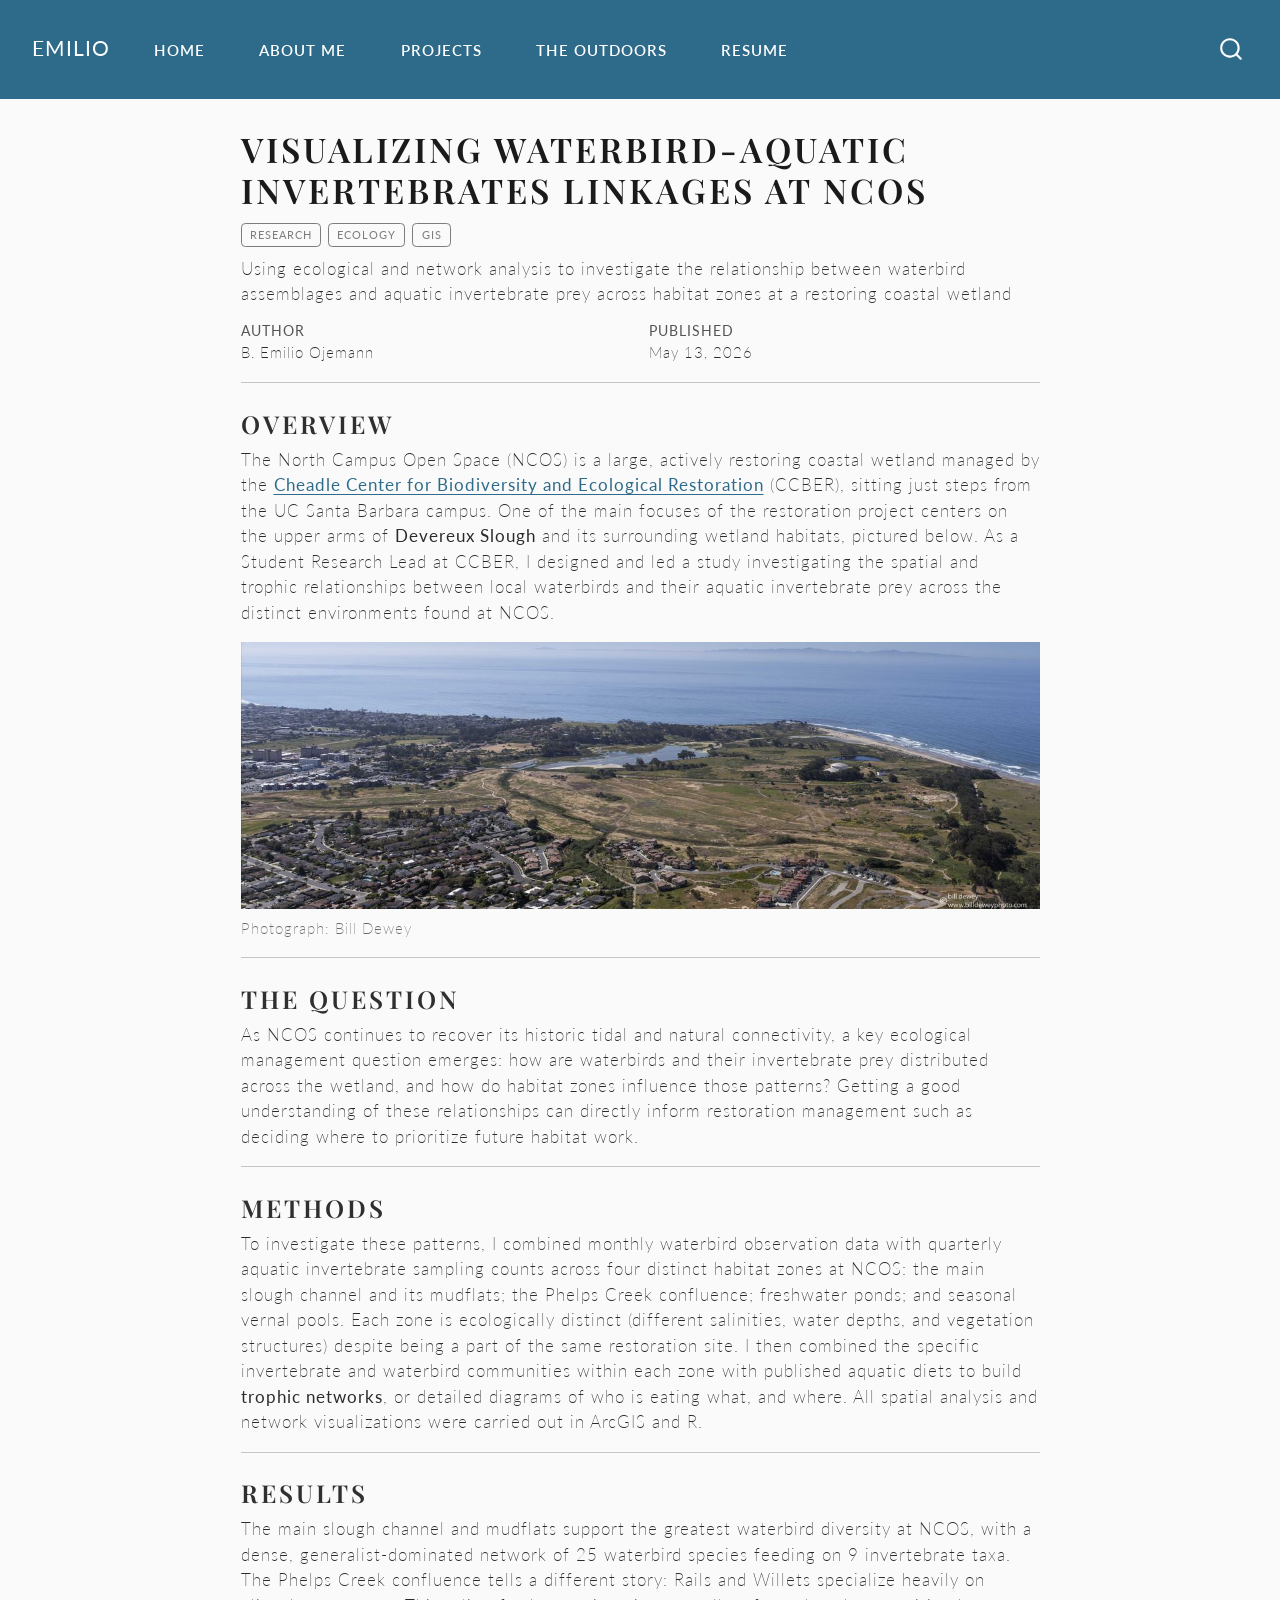
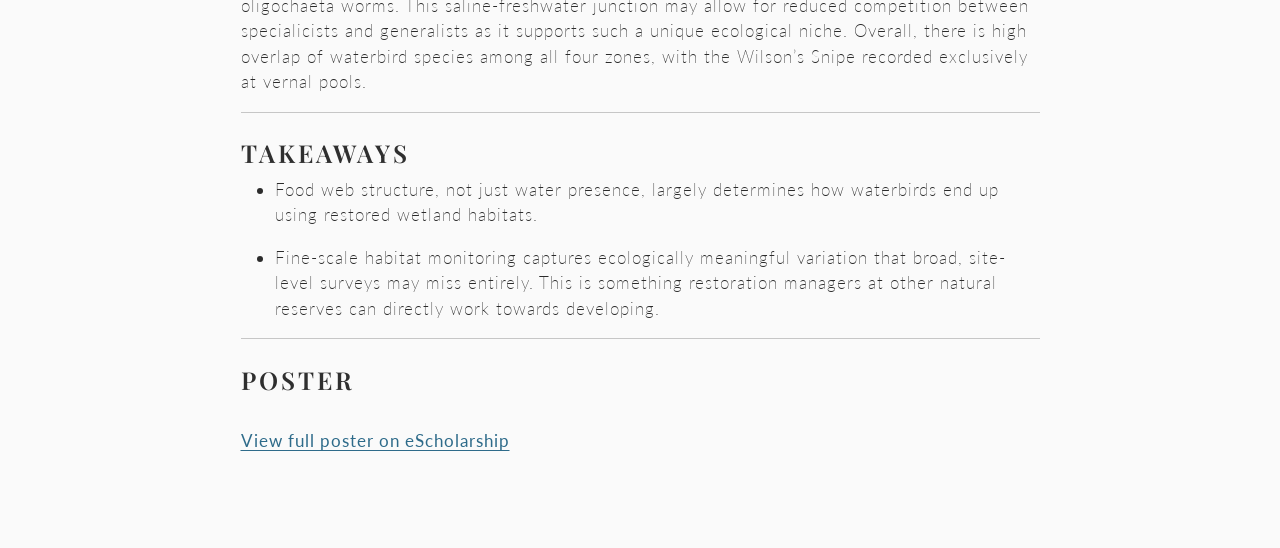
<file: docs/posts/ncos-waterbirds/index.html>
<!DOCTYPE html>
<html xmlns="http://www.w3.org/1999/xhtml" lang="en" xml:lang="en"><head>

<meta charset="utf-8">
<meta name="generator" content="quarto-1.8.25">

<meta name="viewport" content="width=device-width, initial-scale=1.0, user-scalable=yes">

<meta name="author" content="B. Emilio Ojemann">
<meta name="dcterms.date" content="2026-05-13">
<meta name="description" content="Using ecological and network analysis to investigate the relationship between waterbird assemblages and aquatic invertebrate prey across habitat zones at a restoring coastal wetland">

<title>Visualizing Waterbird-Aquatic Invertebrates Linkages at NCOS – EMILIO</title>
<style>
code{white-space: pre-wrap;}
span.smallcaps{font-variant: small-caps;}
div.columns{display: flex; gap: min(4vw, 1.5em);}
div.column{flex: auto; overflow-x: auto;}
div.hanging-indent{margin-left: 1.5em; text-indent: -1.5em;}
ul.task-list{list-style: none;}
ul.task-list li input[type="checkbox"] {
  width: 0.8em;
  margin: 0 0.8em 0.2em -1em; /* quarto-specific, see https://github.com/quarto-dev/quarto-cli/issues/4556 */ 
  vertical-align: middle;
}
</style>


<script src="../../site_libs/quarto-nav/quarto-nav.js"></script>
<script src="../../site_libs/quarto-nav/headroom.min.js"></script>
<script src="../../site_libs/clipboard/clipboard.min.js"></script>
<script src="../../site_libs/quarto-search/autocomplete.umd.js"></script>
<script src="../../site_libs/quarto-search/fuse.min.js"></script>
<script src="../../site_libs/quarto-search/quarto-search.js"></script>
<meta name="quarto:offset" content="../../">
<script src="../../site_libs/quarto-html/quarto.js" type="module"></script>
<script src="../../site_libs/quarto-html/tabsets/tabsets.js" type="module"></script>
<script src="../../site_libs/quarto-html/axe/axe-check.js" type="module"></script>
<script src="../../site_libs/quarto-html/popper.min.js"></script>
<script src="../../site_libs/quarto-html/tippy.umd.min.js"></script>
<script src="../../site_libs/quarto-html/anchor.min.js"></script>
<link href="../../site_libs/quarto-html/tippy.css" rel="stylesheet">
<link href="../../site_libs/quarto-html/quarto-syntax-highlighting-7b89279ff1a6dce999919e0e67d4d9ec.css" rel="stylesheet" id="quarto-text-highlighting-styles">
<script src="../../site_libs/bootstrap/bootstrap.min.js"></script>
<link href="../../site_libs/bootstrap/bootstrap-icons.css" rel="stylesheet">
<link href="../../site_libs/bootstrap/bootstrap-1231fe5a1916de20654dc6b367af497d.min.css" rel="stylesheet" append-hash="true" id="quarto-bootstrap" data-mode="light">
<script id="quarto-search-options" type="application/json">{
  "location": "navbar",
  "copy-button": false,
  "collapse-after": 3,
  "panel-placement": "end",
  "type": "overlay",
  "limit": 50,
  "keyboard-shortcut": [
    "f",
    "/",
    "s"
  ],
  "show-item-context": false,
  "language": {
    "search-no-results-text": "No results",
    "search-matching-documents-text": "matching documents",
    "search-copy-link-title": "Copy link to search",
    "search-hide-matches-text": "Hide additional matches",
    "search-more-match-text": "more match in this document",
    "search-more-matches-text": "more matches in this document",
    "search-clear-button-title": "Clear",
    "search-text-placeholder": "",
    "search-detached-cancel-button-title": "Cancel",
    "search-submit-button-title": "Submit",
    "search-label": "Search"
  }
}</script>


<link rel="stylesheet" href="../../styles.css">
</head>

<body class="nav-fixed fullcontent quarto-light">

<div id="quarto-search-results"></div>
  <header id="quarto-header" class="headroom fixed-top">
    <nav class="navbar navbar-expand-lg " data-bs-theme="dark">
      <div class="navbar-container container-fluid">
      <div class="navbar-brand-container mx-auto">
    <a href="../../index.html" class="navbar-brand navbar-brand-logo">
    </a>
    <a class="navbar-brand" href="../../index.html">
    <span class="navbar-title">EMILIO</span>
    </a>
  </div>
            <div id="quarto-search" class="" title="Search"></div>
          <button class="navbar-toggler" type="button" data-bs-toggle="collapse" data-bs-target="#navbarCollapse" aria-controls="navbarCollapse" role="menu" aria-expanded="false" aria-label="Toggle navigation" onclick="if (window.quartoToggleHeadroom) { window.quartoToggleHeadroom(); }">
  <span class="navbar-toggler-icon"></span>
</button>
          <div class="collapse navbar-collapse" id="navbarCollapse">
            <ul class="navbar-nav navbar-nav-scroll me-auto">
  <li class="nav-item">
    <a class="nav-link" href="../../index.html"> 
<span class="menu-text">Home</span></a>
  </li>  
  <li class="nav-item">
    <a class="nav-link" href="../../about.html"> 
<span class="menu-text">About Me</span></a>
  </li>  
  <li class="nav-item">
    <a class="nav-link" href="../../project.html"> 
<span class="menu-text">Projects</span></a>
  </li>  
  <li class="nav-item">
    <a class="nav-link" href="../../fun.html"> 
<span class="menu-text">The Outdoors</span></a>
  </li>  
  <li class="nav-item">
    <a class="nav-link" href="../../resume.html"> 
<span class="menu-text">Resume</span></a>
  </li>  
</ul>
          </div> <!-- /navcollapse -->
            <div class="quarto-navbar-tools">
</div>
      </div> <!-- /container-fluid -->
    </nav>
</header>
<!-- content -->
<div id="quarto-content" class="quarto-container page-columns page-rows-contents page-layout-article page-navbar">
<!-- sidebar -->
<!-- margin-sidebar -->
    
<!-- main -->
<main class="content" id="quarto-document-content">

<header id="title-block-header" class="quarto-title-block default">
<div class="quarto-title">
<h1 class="title">Visualizing Waterbird-Aquatic Invertebrates Linkages at NCOS</h1>
  <div class="quarto-categories">
    <div class="quarto-category">Research</div>
    <div class="quarto-category">Ecology</div>
    <div class="quarto-category">GIS</div>
  </div>
  </div>

<div>
  <div class="description">
    Using ecological and network analysis to investigate the relationship between waterbird assemblages and aquatic invertebrate prey across habitat zones at a restoring coastal wetland
  </div>
</div>


<div class="quarto-title-meta">

    <div>
    <div class="quarto-title-meta-heading">Author</div>
    <div class="quarto-title-meta-contents">
             <p>B. Emilio Ojemann </p>
          </div>
  </div>
    
    <div>
    <div class="quarto-title-meta-heading">Published</div>
    <div class="quarto-title-meta-contents">
      <p class="date">May 13, 2026</p>
    </div>
  </div>
  
    
  </div>
  


</header>


<hr>
<section id="overview" class="level3">
<h3 class="anchored" data-anchor-id="overview">Overview</h3>
<p>The North Campus Open Space (NCOS) is a large, actively restoring coastal wetland managed by the <a href="https://www.ccber.ucsb.edu">Cheadle Center for Biodiversity and Ecological Restoration</a> (CCBER), sitting just steps from the UC Santa Barbara campus. One of the main focuses of the restoration project centers on the upper arms of <strong>Devereux Slough</strong> and its surrounding wetland habitats, pictured below. As a Student Research Lead at CCBER, I designed and led a study investigating the spatial and trophic relationships between local waterbirds and their aquatic invertebrate prey across the distinct environments found at NCOS.</p>
<div class="quarto-figure quarto-figure-center">
<figure class="figure">
<p><img src="../../images/NCOS_SB_Audobon_Society.jpg" class="img-fluid figure-img"></p>
<figcaption>Photograph: Bill Dewey</figcaption>
</figure>
</div>
<hr>
</section>
<section id="the-question" class="level3">
<h3 class="anchored" data-anchor-id="the-question">The Question</h3>
<p>As NCOS continues to recover its historic tidal and natural connectivity, a key ecological management question emerges: how are waterbirds and their invertebrate prey distributed across the wetland, and how do habitat zones influence those patterns? Getting a good understanding of these relationships can directly inform restoration management such as deciding where to prioritize future habitat work.</p>
<hr>
</section>
<section id="methods" class="level3">
<h3 class="anchored" data-anchor-id="methods">Methods</h3>
<p>To investigate these patterns, I combined monthly waterbird observation data with quarterly aquatic invertebrate sampling counts across four distinct habitat zones at NCOS: the main slough channel and its mudflats; the Phelps Creek confluence; freshwater ponds; and seasonal vernal pools. Each zone is ecologically distinct (different salinities, water depths, and vegetation structures) despite being a part of the same restoration site. I then combined the specific invertebrate and waterbird communities within each zone with published aquatic diets to build <strong>trophic networks</strong>, or detailed diagrams of who is eating what, and where. All spatial analysis and network visualizations were carried out in ArcGIS and R.</p>
<hr>
</section>
<section id="results" class="level3">
<h3 class="anchored" data-anchor-id="results">Results</h3>
<p>The main slough channel and mudflats support the greatest waterbird diversity at NCOS, with a dense, generalist-dominated network of 25 waterbird species feeding on 9 invertebrate taxa. The Phelps Creek confluence tells a different story: Rails and Willets specialize heavily on oligochaeta worms. This saline-freshwater junction may allow for reduced competition between specialicists and generalists as it supports such a unique ecological niche. Overall, there is high overlap of waterbird species among all four zones, with the Wilson’s Snipe recorded exclusively at vernal pools.</p>
<hr>
</section>
<section id="takeaways" class="level3">
<h3 class="anchored" data-anchor-id="takeaways">Takeaways</h3>
<ul>
<li><p>Food web structure, not just water presence, largely determines how waterbirds end up using restored wetland habitats.</p></li>
<li><p>Fine-scale habitat monitoring captures ecologically meaningful variation that broad, site-level surveys may miss entirely. This is something restoration managers at other natural reserves can directly work towards developing.</p></li>
</ul>
<hr>
</section>
<section id="poster" class="level3">
<h3 class="anchored" data-anchor-id="poster">Poster</h3>
<p><br> <a href="https://escholarship.org/uc/item/1bc3t7fb">View full poster on eScholarship</a></p>


</section>

</main> <!-- /main -->
<script id="quarto-html-after-body" type="application/javascript">
  window.document.addEventListener("DOMContentLoaded", function (event) {
    const icon = "";
    const anchorJS = new window.AnchorJS();
    anchorJS.options = {
      placement: 'right',
      icon: icon
    };
    anchorJS.add('.anchored');
    const isCodeAnnotation = (el) => {
      for (const clz of el.classList) {
        if (clz.startsWith('code-annotation-')) {                     
          return true;
        }
      }
      return false;
    }
    const onCopySuccess = function(e) {
      // button target
      const button = e.trigger;
      // don't keep focus
      button.blur();
      // flash "checked"
      button.classList.add('code-copy-button-checked');
      var currentTitle = button.getAttribute("title");
      button.setAttribute("title", "Copied!");
      let tooltip;
      if (window.bootstrap) {
        button.setAttribute("data-bs-toggle", "tooltip");
        button.setAttribute("data-bs-placement", "left");
        button.setAttribute("data-bs-title", "Copied!");
        tooltip = new bootstrap.Tooltip(button, 
          { trigger: "manual", 
            customClass: "code-copy-button-tooltip",
            offset: [0, -8]});
        tooltip.show();    
      }
      setTimeout(function() {
        if (tooltip) {
          tooltip.hide();
          button.removeAttribute("data-bs-title");
          button.removeAttribute("data-bs-toggle");
          button.removeAttribute("data-bs-placement");
        }
        button.setAttribute("title", currentTitle);
        button.classList.remove('code-copy-button-checked');
      }, 1000);
      // clear code selection
      e.clearSelection();
    }
    const getTextToCopy = function(trigger) {
      const outerScaffold = trigger.parentElement.cloneNode(true);
      const codeEl = outerScaffold.querySelector('code');
      for (const childEl of codeEl.children) {
        if (isCodeAnnotation(childEl)) {
          childEl.remove();
        }
      }
      return codeEl.innerText;
    }
    const clipboard = new window.ClipboardJS('.code-copy-button:not([data-in-quarto-modal])', {
      text: getTextToCopy
    });
    clipboard.on('success', onCopySuccess);
    if (window.document.getElementById('quarto-embedded-source-code-modal')) {
      const clipboardModal = new window.ClipboardJS('.code-copy-button[data-in-quarto-modal]', {
        text: getTextToCopy,
        container: window.document.getElementById('quarto-embedded-source-code-modal')
      });
      clipboardModal.on('success', onCopySuccess);
    }
      var localhostRegex = new RegExp(/^(?:http|https):\/\/localhost\:?[0-9]*\//);
      var mailtoRegex = new RegExp(/^mailto:/);
        var filterRegex = new RegExp('/' + window.location.host + '/');
      var isInternal = (href) => {
          return filterRegex.test(href) || localhostRegex.test(href) || mailtoRegex.test(href);
      }
      // Inspect non-navigation links and adorn them if external
     var links = window.document.querySelectorAll('a[href]:not(.nav-link):not(.navbar-brand):not(.toc-action):not(.sidebar-link):not(.sidebar-item-toggle):not(.pagination-link):not(.no-external):not([aria-hidden]):not(.dropdown-item):not(.quarto-navigation-tool):not(.about-link)');
      for (var i=0; i<links.length; i++) {
        const link = links[i];
        if (!isInternal(link.href)) {
          // undo the damage that might have been done by quarto-nav.js in the case of
          // links that we want to consider external
          if (link.dataset.originalHref !== undefined) {
            link.href = link.dataset.originalHref;
          }
        }
      }
    function tippyHover(el, contentFn, onTriggerFn, onUntriggerFn) {
      const config = {
        allowHTML: true,
        maxWidth: 500,
        delay: 100,
        arrow: false,
        appendTo: function(el) {
            return el.parentElement;
        },
        interactive: true,
        interactiveBorder: 10,
        theme: 'quarto',
        placement: 'bottom-start',
      };
      if (contentFn) {
        config.content = contentFn;
      }
      if (onTriggerFn) {
        config.onTrigger = onTriggerFn;
      }
      if (onUntriggerFn) {
        config.onUntrigger = onUntriggerFn;
      }
      window.tippy(el, config); 
    }
    const noterefs = window.document.querySelectorAll('a[role="doc-noteref"]');
    for (var i=0; i<noterefs.length; i++) {
      const ref = noterefs[i];
      tippyHover(ref, function() {
        // use id or data attribute instead here
        let href = ref.getAttribute('data-footnote-href') || ref.getAttribute('href');
        try { href = new URL(href).hash; } catch {}
        const id = href.replace(/^#\/?/, "");
        const note = window.document.getElementById(id);
        if (note) {
          return note.innerHTML;
        } else {
          return "";
        }
      });
    }
    const xrefs = window.document.querySelectorAll('a.quarto-xref');
    const processXRef = (id, note) => {
      // Strip column container classes
      const stripColumnClz = (el) => {
        el.classList.remove("page-full", "page-columns");
        if (el.children) {
          for (const child of el.children) {
            stripColumnClz(child);
          }
        }
      }
      stripColumnClz(note)
      if (id === null || id.startsWith('sec-')) {
        // Special case sections, only their first couple elements
        const container = document.createElement("div");
        if (note.children && note.children.length > 2) {
          container.appendChild(note.children[0].cloneNode(true));
          for (let i = 1; i < note.children.length; i++) {
            const child = note.children[i];
            if (child.tagName === "P" && child.innerText === "") {
              continue;
            } else {
              container.appendChild(child.cloneNode(true));
              break;
            }
          }
          if (window.Quarto?.typesetMath) {
            window.Quarto.typesetMath(container);
          }
          return container.innerHTML
        } else {
          if (window.Quarto?.typesetMath) {
            window.Quarto.typesetMath(note);
          }
          return note.innerHTML;
        }
      } else {
        // Remove any anchor links if they are present
        const anchorLink = note.querySelector('a.anchorjs-link');
        if (anchorLink) {
          anchorLink.remove();
        }
        if (window.Quarto?.typesetMath) {
          window.Quarto.typesetMath(note);
        }
        if (note.classList.contains("callout")) {
          return note.outerHTML;
        } else {
          return note.innerHTML;
        }
      }
    }
    for (var i=0; i<xrefs.length; i++) {
      const xref = xrefs[i];
      tippyHover(xref, undefined, function(instance) {
        instance.disable();
        let url = xref.getAttribute('href');
        let hash = undefined; 
        if (url.startsWith('#')) {
          hash = url;
        } else {
          try { hash = new URL(url).hash; } catch {}
        }
        if (hash) {
          const id = hash.replace(/^#\/?/, "");
          const note = window.document.getElementById(id);
          if (note !== null) {
            try {
              const html = processXRef(id, note.cloneNode(true));
              instance.setContent(html);
            } finally {
              instance.enable();
              instance.show();
            }
          } else {
            // See if we can fetch this
            fetch(url.split('#')[0])
            .then(res => res.text())
            .then(html => {
              const parser = new DOMParser();
              const htmlDoc = parser.parseFromString(html, "text/html");
              const note = htmlDoc.getElementById(id);
              if (note !== null) {
                const html = processXRef(id, note);
                instance.setContent(html);
              } 
            }).finally(() => {
              instance.enable();
              instance.show();
            });
          }
        } else {
          // See if we can fetch a full url (with no hash to target)
          // This is a special case and we should probably do some content thinning / targeting
          fetch(url)
          .then(res => res.text())
          .then(html => {
            const parser = new DOMParser();
            const htmlDoc = parser.parseFromString(html, "text/html");
            const note = htmlDoc.querySelector('main.content');
            if (note !== null) {
              // This should only happen for chapter cross references
              // (since there is no id in the URL)
              // remove the first header
              if (note.children.length > 0 && note.children[0].tagName === "HEADER") {
                note.children[0].remove();
              }
              const html = processXRef(null, note);
              instance.setContent(html);
            } 
          }).finally(() => {
            instance.enable();
            instance.show();
          });
        }
      }, function(instance) {
      });
    }
        let selectedAnnoteEl;
        const selectorForAnnotation = ( cell, annotation) => {
          let cellAttr = 'data-code-cell="' + cell + '"';
          let lineAttr = 'data-code-annotation="' +  annotation + '"';
          const selector = 'span[' + cellAttr + '][' + lineAttr + ']';
          return selector;
        }
        const selectCodeLines = (annoteEl) => {
          const doc = window.document;
          const targetCell = annoteEl.getAttribute("data-target-cell");
          const targetAnnotation = annoteEl.getAttribute("data-target-annotation");
          const annoteSpan = window.document.querySelector(selectorForAnnotation(targetCell, targetAnnotation));
          const lines = annoteSpan.getAttribute("data-code-lines").split(",");
          const lineIds = lines.map((line) => {
            return targetCell + "-" + line;
          })
          let top = null;
          let height = null;
          let parent = null;
          if (lineIds.length > 0) {
              //compute the position of the single el (top and bottom and make a div)
              const el = window.document.getElementById(lineIds[0]);
              top = el.offsetTop;
              height = el.offsetHeight;
              parent = el.parentElement.parentElement;
            if (lineIds.length > 1) {
              const lastEl = window.document.getElementById(lineIds[lineIds.length - 1]);
              const bottom = lastEl.offsetTop + lastEl.offsetHeight;
              height = bottom - top;
            }
            if (top !== null && height !== null && parent !== null) {
              // cook up a div (if necessary) and position it 
              let div = window.document.getElementById("code-annotation-line-highlight");
              if (div === null) {
                div = window.document.createElement("div");
                div.setAttribute("id", "code-annotation-line-highlight");
                div.style.position = 'absolute';
                parent.appendChild(div);
              }
              div.style.top = top - 2 + "px";
              div.style.height = height + 4 + "px";
              div.style.left = 0;
              let gutterDiv = window.document.getElementById("code-annotation-line-highlight-gutter");
              if (gutterDiv === null) {
                gutterDiv = window.document.createElement("div");
                gutterDiv.setAttribute("id", "code-annotation-line-highlight-gutter");
                gutterDiv.style.position = 'absolute';
                const codeCell = window.document.getElementById(targetCell);
                const gutter = codeCell.querySelector('.code-annotation-gutter');
                gutter.appendChild(gutterDiv);
              }
              gutterDiv.style.top = top - 2 + "px";
              gutterDiv.style.height = height + 4 + "px";
            }
            selectedAnnoteEl = annoteEl;
          }
        };
        const unselectCodeLines = () => {
          const elementsIds = ["code-annotation-line-highlight", "code-annotation-line-highlight-gutter"];
          elementsIds.forEach((elId) => {
            const div = window.document.getElementById(elId);
            if (div) {
              div.remove();
            }
          });
          selectedAnnoteEl = undefined;
        };
          // Handle positioning of the toggle
      window.addEventListener(
        "resize",
        throttle(() => {
          elRect = undefined;
          if (selectedAnnoteEl) {
            selectCodeLines(selectedAnnoteEl);
          }
        }, 10)
      );
      function throttle(fn, ms) {
      let throttle = false;
      let timer;
        return (...args) => {
          if(!throttle) { // first call gets through
              fn.apply(this, args);
              throttle = true;
          } else { // all the others get throttled
              if(timer) clearTimeout(timer); // cancel #2
              timer = setTimeout(() => {
                fn.apply(this, args);
                timer = throttle = false;
              }, ms);
          }
        };
      }
        // Attach click handler to the DT
        const annoteDls = window.document.querySelectorAll('dt[data-target-cell]');
        for (const annoteDlNode of annoteDls) {
          annoteDlNode.addEventListener('click', (event) => {
            const clickedEl = event.target;
            if (clickedEl !== selectedAnnoteEl) {
              unselectCodeLines();
              const activeEl = window.document.querySelector('dt[data-target-cell].code-annotation-active');
              if (activeEl) {
                activeEl.classList.remove('code-annotation-active');
              }
              selectCodeLines(clickedEl);
              clickedEl.classList.add('code-annotation-active');
            } else {
              // Unselect the line
              unselectCodeLines();
              clickedEl.classList.remove('code-annotation-active');
            }
          });
        }
    const findCites = (el) => {
      const parentEl = el.parentElement;
      if (parentEl) {
        const cites = parentEl.dataset.cites;
        if (cites) {
          return {
            el,
            cites: cites.split(' ')
          };
        } else {
          return findCites(el.parentElement)
        }
      } else {
        return undefined;
      }
    };
    var bibliorefs = window.document.querySelectorAll('a[role="doc-biblioref"]');
    for (var i=0; i<bibliorefs.length; i++) {
      const ref = bibliorefs[i];
      const citeInfo = findCites(ref);
      if (citeInfo) {
        tippyHover(citeInfo.el, function() {
          var popup = window.document.createElement('div');
          citeInfo.cites.forEach(function(cite) {
            var citeDiv = window.document.createElement('div');
            citeDiv.classList.add('hanging-indent');
            citeDiv.classList.add('csl-entry');
            var biblioDiv = window.document.getElementById('ref-' + cite);
            if (biblioDiv) {
              citeDiv.innerHTML = biblioDiv.innerHTML;
            }
            popup.appendChild(citeDiv);
          });
          return popup.innerHTML;
        });
      }
    }
  });
  </script>
</div> <!-- /content -->




</body></html>
</file>
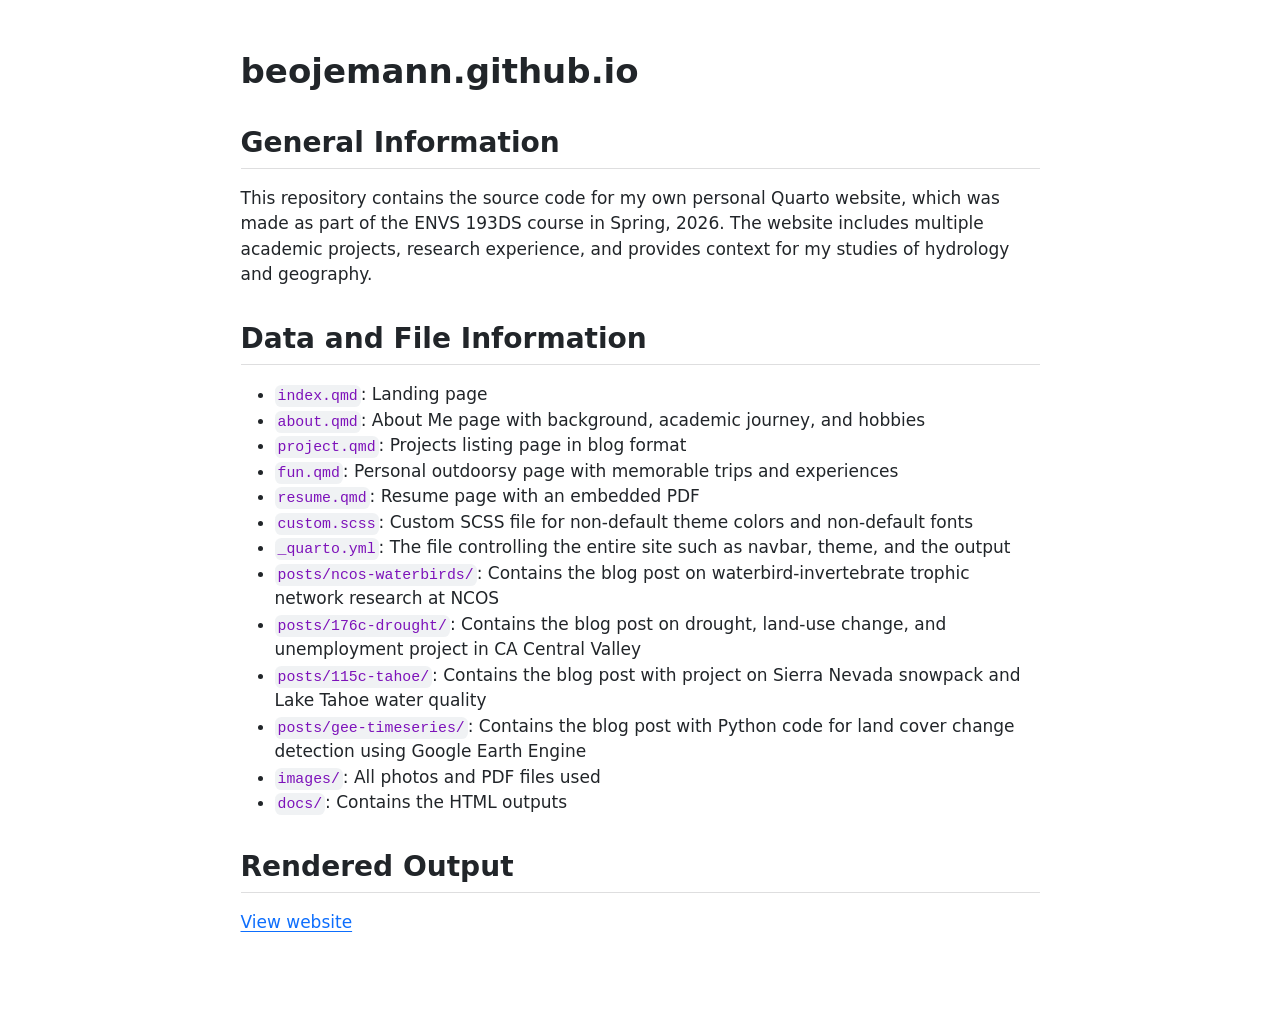
<file: README.html>
<!DOCTYPE html>
<html xmlns="http://www.w3.org/1999/xhtml" lang="en" xml:lang="en"><head>

<meta charset="utf-8">
<meta name="generator" content="quarto-1.8.25">

<meta name="viewport" content="width=device-width, initial-scale=1.0, user-scalable=yes">


<title>readme</title>
<style>
code{white-space: pre-wrap;}
span.smallcaps{font-variant: small-caps;}
div.columns{display: flex; gap: min(4vw, 1.5em);}
div.column{flex: auto; overflow-x: auto;}
div.hanging-indent{margin-left: 1.5em; text-indent: -1.5em;}
ul.task-list{list-style: none;}
ul.task-list li input[type="checkbox"] {
  width: 0.8em;
  margin: 0 0.8em 0.2em -1em; /* quarto-specific, see https://github.com/quarto-dev/quarto-cli/issues/4556 */ 
  vertical-align: middle;
}
</style>


<script src="README_files/libs/clipboard/clipboard.min.js"></script>
<script src="README_files/libs/quarto-html/quarto.js" type="module"></script>
<script src="README_files/libs/quarto-html/tabsets/tabsets.js" type="module"></script>
<script src="README_files/libs/quarto-html/axe/axe-check.js" type="module"></script>
<script src="README_files/libs/quarto-html/popper.min.js"></script>
<script src="README_files/libs/quarto-html/tippy.umd.min.js"></script>
<script src="README_files/libs/quarto-html/anchor.min.js"></script>
<link href="README_files/libs/quarto-html/tippy.css" rel="stylesheet">
<link href="README_files/libs/quarto-html/quarto-syntax-highlighting-7b89279ff1a6dce999919e0e67d4d9ec.css" rel="stylesheet" id="quarto-text-highlighting-styles">
<script src="README_files/libs/bootstrap/bootstrap.min.js"></script>
<link href="README_files/libs/bootstrap/bootstrap-icons.css" rel="stylesheet">
<link href="README_files/libs/bootstrap/bootstrap-d6a003b94517c951b2d65075d42fb01b.min.css" rel="stylesheet" append-hash="true" id="quarto-bootstrap" data-mode="light">


</head>

<body class="fullcontent quarto-light">

<div id="quarto-content" class="page-columns page-rows-contents page-layout-article">

<main class="content" id="quarto-document-content">




<section id="beojemann.github.io" class="level1">
<h1>beojemann.github.io</h1>
<section id="general-information" class="level2">
<h2 class="anchored" data-anchor-id="general-information">General Information</h2>
<p>This repository contains the source code for my own personal Quarto website, which was made as part of the ENVS 193DS course in Spring, 2026. The website includes multiple academic projects, research experience, and provides context for my studies of hydrology and geography.</p>
</section>
<section id="data-and-file-information" class="level2">
<h2 class="anchored" data-anchor-id="data-and-file-information">Data and File Information</h2>
<ul>
<li><code>index.qmd</code>: Landing page</li>
<li><code>about.qmd</code>: About Me page with background, academic journey, and hobbies</li>
<li><code>project.qmd</code>: Projects listing page in blog format</li>
<li><code>fun.qmd</code>: Personal outdoorsy page with memorable trips and experiences</li>
<li><code>resume.qmd</code>: Resume page with an embedded PDF</li>
<li><code>custom.scss</code>: Custom SCSS file for non-default theme colors and non-default fonts</li>
<li><code>_quarto.yml</code>: The file controlling the entire site such as navbar, theme, and the output</li>
<li><code>posts/ncos-waterbirds/</code>: Contains the blog post on waterbird-invertebrate trophic network research at NCOS</li>
<li><code>posts/176c-drought/</code>: Contains the blog post on drought, land-use change, and unemployment project in CA Central Valley</li>
<li><code>posts/115c-tahoe/</code>: Contains the blog post with project on Sierra Nevada snowpack and Lake Tahoe water quality</li>
<li><code>posts/gee-timeseries/</code>: Contains the blog post with Python code for land cover change detection using Google Earth Engine</li>
<li><code>images/</code>: All photos and PDF files used</li>
<li><code>docs/</code>: Contains the HTML outputs</li>
</ul>
</section>
<section id="rendered-output" class="level2">
<h2 class="anchored" data-anchor-id="rendered-output">Rendered Output</h2>
<p><a href="https://beojemann.github.io">View website</a></p>
</section>
</section>

</main>
<!-- /main column -->
<script id="quarto-html-after-body" type="application/javascript">
  window.document.addEventListener("DOMContentLoaded", function (event) {
    const icon = "";
    const anchorJS = new window.AnchorJS();
    anchorJS.options = {
      placement: 'right',
      icon: icon
    };
    anchorJS.add('.anchored');
    const isCodeAnnotation = (el) => {
      for (const clz of el.classList) {
        if (clz.startsWith('code-annotation-')) {                     
          return true;
        }
      }
      return false;
    }
    const onCopySuccess = function(e) {
      // button target
      const button = e.trigger;
      // don't keep focus
      button.blur();
      // flash "checked"
      button.classList.add('code-copy-button-checked');
      var currentTitle = button.getAttribute("title");
      button.setAttribute("title", "Copied!");
      let tooltip;
      if (window.bootstrap) {
        button.setAttribute("data-bs-toggle", "tooltip");
        button.setAttribute("data-bs-placement", "left");
        button.setAttribute("data-bs-title", "Copied!");
        tooltip = new bootstrap.Tooltip(button, 
          { trigger: "manual", 
            customClass: "code-copy-button-tooltip",
            offset: [0, -8]});
        tooltip.show();    
      }
      setTimeout(function() {
        if (tooltip) {
          tooltip.hide();
          button.removeAttribute("data-bs-title");
          button.removeAttribute("data-bs-toggle");
          button.removeAttribute("data-bs-placement");
        }
        button.setAttribute("title", currentTitle);
        button.classList.remove('code-copy-button-checked');
      }, 1000);
      // clear code selection
      e.clearSelection();
    }
    const getTextToCopy = function(trigger) {
      const outerScaffold = trigger.parentElement.cloneNode(true);
      const codeEl = outerScaffold.querySelector('code');
      for (const childEl of codeEl.children) {
        if (isCodeAnnotation(childEl)) {
          childEl.remove();
        }
      }
      return codeEl.innerText;
    }
    const clipboard = new window.ClipboardJS('.code-copy-button:not([data-in-quarto-modal])', {
      text: getTextToCopy
    });
    clipboard.on('success', onCopySuccess);
    if (window.document.getElementById('quarto-embedded-source-code-modal')) {
      const clipboardModal = new window.ClipboardJS('.code-copy-button[data-in-quarto-modal]', {
        text: getTextToCopy,
        container: window.document.getElementById('quarto-embedded-source-code-modal')
      });
      clipboardModal.on('success', onCopySuccess);
    }
      var localhostRegex = new RegExp(/^(?:http|https):\/\/localhost\:?[0-9]*\//);
      var mailtoRegex = new RegExp(/^mailto:/);
        var filterRegex = new RegExp('/' + window.location.host + '/');
      var isInternal = (href) => {
          return filterRegex.test(href) || localhostRegex.test(href) || mailtoRegex.test(href);
      }
      // Inspect non-navigation links and adorn them if external
     var links = window.document.querySelectorAll('a[href]:not(.nav-link):not(.navbar-brand):not(.toc-action):not(.sidebar-link):not(.sidebar-item-toggle):not(.pagination-link):not(.no-external):not([aria-hidden]):not(.dropdown-item):not(.quarto-navigation-tool):not(.about-link)');
      for (var i=0; i<links.length; i++) {
        const link = links[i];
        if (!isInternal(link.href)) {
          // undo the damage that might have been done by quarto-nav.js in the case of
          // links that we want to consider external
          if (link.dataset.originalHref !== undefined) {
            link.href = link.dataset.originalHref;
          }
        }
      }
    function tippyHover(el, contentFn, onTriggerFn, onUntriggerFn) {
      const config = {
        allowHTML: true,
        maxWidth: 500,
        delay: 100,
        arrow: false,
        appendTo: function(el) {
            return el.parentElement;
        },
        interactive: true,
        interactiveBorder: 10,
        theme: 'quarto',
        placement: 'bottom-start',
      };
      if (contentFn) {
        config.content = contentFn;
      }
      if (onTriggerFn) {
        config.onTrigger = onTriggerFn;
      }
      if (onUntriggerFn) {
        config.onUntrigger = onUntriggerFn;
      }
      window.tippy(el, config); 
    }
    const noterefs = window.document.querySelectorAll('a[role="doc-noteref"]');
    for (var i=0; i<noterefs.length; i++) {
      const ref = noterefs[i];
      tippyHover(ref, function() {
        // use id or data attribute instead here
        let href = ref.getAttribute('data-footnote-href') || ref.getAttribute('href');
        try { href = new URL(href).hash; } catch {}
        const id = href.replace(/^#\/?/, "");
        const note = window.document.getElementById(id);
        if (note) {
          return note.innerHTML;
        } else {
          return "";
        }
      });
    }
    const xrefs = window.document.querySelectorAll('a.quarto-xref');
    const processXRef = (id, note) => {
      // Strip column container classes
      const stripColumnClz = (el) => {
        el.classList.remove("page-full", "page-columns");
        if (el.children) {
          for (const child of el.children) {
            stripColumnClz(child);
          }
        }
      }
      stripColumnClz(note)
      if (id === null || id.startsWith('sec-')) {
        // Special case sections, only their first couple elements
        const container = document.createElement("div");
        if (note.children && note.children.length > 2) {
          container.appendChild(note.children[0].cloneNode(true));
          for (let i = 1; i < note.children.length; i++) {
            const child = note.children[i];
            if (child.tagName === "P" && child.innerText === "") {
              continue;
            } else {
              container.appendChild(child.cloneNode(true));
              break;
            }
          }
          if (window.Quarto?.typesetMath) {
            window.Quarto.typesetMath(container);
          }
          return container.innerHTML
        } else {
          if (window.Quarto?.typesetMath) {
            window.Quarto.typesetMath(note);
          }
          return note.innerHTML;
        }
      } else {
        // Remove any anchor links if they are present
        const anchorLink = note.querySelector('a.anchorjs-link');
        if (anchorLink) {
          anchorLink.remove();
        }
        if (window.Quarto?.typesetMath) {
          window.Quarto.typesetMath(note);
        }
        if (note.classList.contains("callout")) {
          return note.outerHTML;
        } else {
          return note.innerHTML;
        }
      }
    }
    for (var i=0; i<xrefs.length; i++) {
      const xref = xrefs[i];
      tippyHover(xref, undefined, function(instance) {
        instance.disable();
        let url = xref.getAttribute('href');
        let hash = undefined; 
        if (url.startsWith('#')) {
          hash = url;
        } else {
          try { hash = new URL(url).hash; } catch {}
        }
        if (hash) {
          const id = hash.replace(/^#\/?/, "");
          const note = window.document.getElementById(id);
          if (note !== null) {
            try {
              const html = processXRef(id, note.cloneNode(true));
              instance.setContent(html);
            } finally {
              instance.enable();
              instance.show();
            }
          } else {
            // See if we can fetch this
            fetch(url.split('#')[0])
            .then(res => res.text())
            .then(html => {
              const parser = new DOMParser();
              const htmlDoc = parser.parseFromString(html, "text/html");
              const note = htmlDoc.getElementById(id);
              if (note !== null) {
                const html = processXRef(id, note);
                instance.setContent(html);
              } 
            }).finally(() => {
              instance.enable();
              instance.show();
            });
          }
        } else {
          // See if we can fetch a full url (with no hash to target)
          // This is a special case and we should probably do some content thinning / targeting
          fetch(url)
          .then(res => res.text())
          .then(html => {
            const parser = new DOMParser();
            const htmlDoc = parser.parseFromString(html, "text/html");
            const note = htmlDoc.querySelector('main.content');
            if (note !== null) {
              // This should only happen for chapter cross references
              // (since there is no id in the URL)
              // remove the first header
              if (note.children.length > 0 && note.children[0].tagName === "HEADER") {
                note.children[0].remove();
              }
              const html = processXRef(null, note);
              instance.setContent(html);
            } 
          }).finally(() => {
            instance.enable();
            instance.show();
          });
        }
      }, function(instance) {
      });
    }
        let selectedAnnoteEl;
        const selectorForAnnotation = ( cell, annotation) => {
          let cellAttr = 'data-code-cell="' + cell + '"';
          let lineAttr = 'data-code-annotation="' +  annotation + '"';
          const selector = 'span[' + cellAttr + '][' + lineAttr + ']';
          return selector;
        }
        const selectCodeLines = (annoteEl) => {
          const doc = window.document;
          const targetCell = annoteEl.getAttribute("data-target-cell");
          const targetAnnotation = annoteEl.getAttribute("data-target-annotation");
          const annoteSpan = window.document.querySelector(selectorForAnnotation(targetCell, targetAnnotation));
          const lines = annoteSpan.getAttribute("data-code-lines").split(",");
          const lineIds = lines.map((line) => {
            return targetCell + "-" + line;
          })
          let top = null;
          let height = null;
          let parent = null;
          if (lineIds.length > 0) {
              //compute the position of the single el (top and bottom and make a div)
              const el = window.document.getElementById(lineIds[0]);
              top = el.offsetTop;
              height = el.offsetHeight;
              parent = el.parentElement.parentElement;
            if (lineIds.length > 1) {
              const lastEl = window.document.getElementById(lineIds[lineIds.length - 1]);
              const bottom = lastEl.offsetTop + lastEl.offsetHeight;
              height = bottom - top;
            }
            if (top !== null && height !== null && parent !== null) {
              // cook up a div (if necessary) and position it 
              let div = window.document.getElementById("code-annotation-line-highlight");
              if (div === null) {
                div = window.document.createElement("div");
                div.setAttribute("id", "code-annotation-line-highlight");
                div.style.position = 'absolute';
                parent.appendChild(div);
              }
              div.style.top = top - 2 + "px";
              div.style.height = height + 4 + "px";
              div.style.left = 0;
              let gutterDiv = window.document.getElementById("code-annotation-line-highlight-gutter");
              if (gutterDiv === null) {
                gutterDiv = window.document.createElement("div");
                gutterDiv.setAttribute("id", "code-annotation-line-highlight-gutter");
                gutterDiv.style.position = 'absolute';
                const codeCell = window.document.getElementById(targetCell);
                const gutter = codeCell.querySelector('.code-annotation-gutter');
                gutter.appendChild(gutterDiv);
              }
              gutterDiv.style.top = top - 2 + "px";
              gutterDiv.style.height = height + 4 + "px";
            }
            selectedAnnoteEl = annoteEl;
          }
        };
        const unselectCodeLines = () => {
          const elementsIds = ["code-annotation-line-highlight", "code-annotation-line-highlight-gutter"];
          elementsIds.forEach((elId) => {
            const div = window.document.getElementById(elId);
            if (div) {
              div.remove();
            }
          });
          selectedAnnoteEl = undefined;
        };
          // Handle positioning of the toggle
      window.addEventListener(
        "resize",
        throttle(() => {
          elRect = undefined;
          if (selectedAnnoteEl) {
            selectCodeLines(selectedAnnoteEl);
          }
        }, 10)
      );
      function throttle(fn, ms) {
      let throttle = false;
      let timer;
        return (...args) => {
          if(!throttle) { // first call gets through
              fn.apply(this, args);
              throttle = true;
          } else { // all the others get throttled
              if(timer) clearTimeout(timer); // cancel #2
              timer = setTimeout(() => {
                fn.apply(this, args);
                timer = throttle = false;
              }, ms);
          }
        };
      }
        // Attach click handler to the DT
        const annoteDls = window.document.querySelectorAll('dt[data-target-cell]');
        for (const annoteDlNode of annoteDls) {
          annoteDlNode.addEventListener('click', (event) => {
            const clickedEl = event.target;
            if (clickedEl !== selectedAnnoteEl) {
              unselectCodeLines();
              const activeEl = window.document.querySelector('dt[data-target-cell].code-annotation-active');
              if (activeEl) {
                activeEl.classList.remove('code-annotation-active');
              }
              selectCodeLines(clickedEl);
              clickedEl.classList.add('code-annotation-active');
            } else {
              // Unselect the line
              unselectCodeLines();
              clickedEl.classList.remove('code-annotation-active');
            }
          });
        }
    const findCites = (el) => {
      const parentEl = el.parentElement;
      if (parentEl) {
        const cites = parentEl.dataset.cites;
        if (cites) {
          return {
            el,
            cites: cites.split(' ')
          };
        } else {
          return findCites(el.parentElement)
        }
      } else {
        return undefined;
      }
    };
    var bibliorefs = window.document.querySelectorAll('a[role="doc-biblioref"]');
    for (var i=0; i<bibliorefs.length; i++) {
      const ref = bibliorefs[i];
      const citeInfo = findCites(ref);
      if (citeInfo) {
        tippyHover(citeInfo.el, function() {
          var popup = window.document.createElement('div');
          citeInfo.cites.forEach(function(cite) {
            var citeDiv = window.document.createElement('div');
            citeDiv.classList.add('hanging-indent');
            citeDiv.classList.add('csl-entry');
            var biblioDiv = window.document.getElementById('ref-' + cite);
            if (biblioDiv) {
              citeDiv.innerHTML = biblioDiv.innerHTML;
            }
            popup.appendChild(citeDiv);
          });
          return popup.innerHTML;
        });
      }
    }
  });
  </script>
</div> <!-- /content -->




</body></html>
</file>
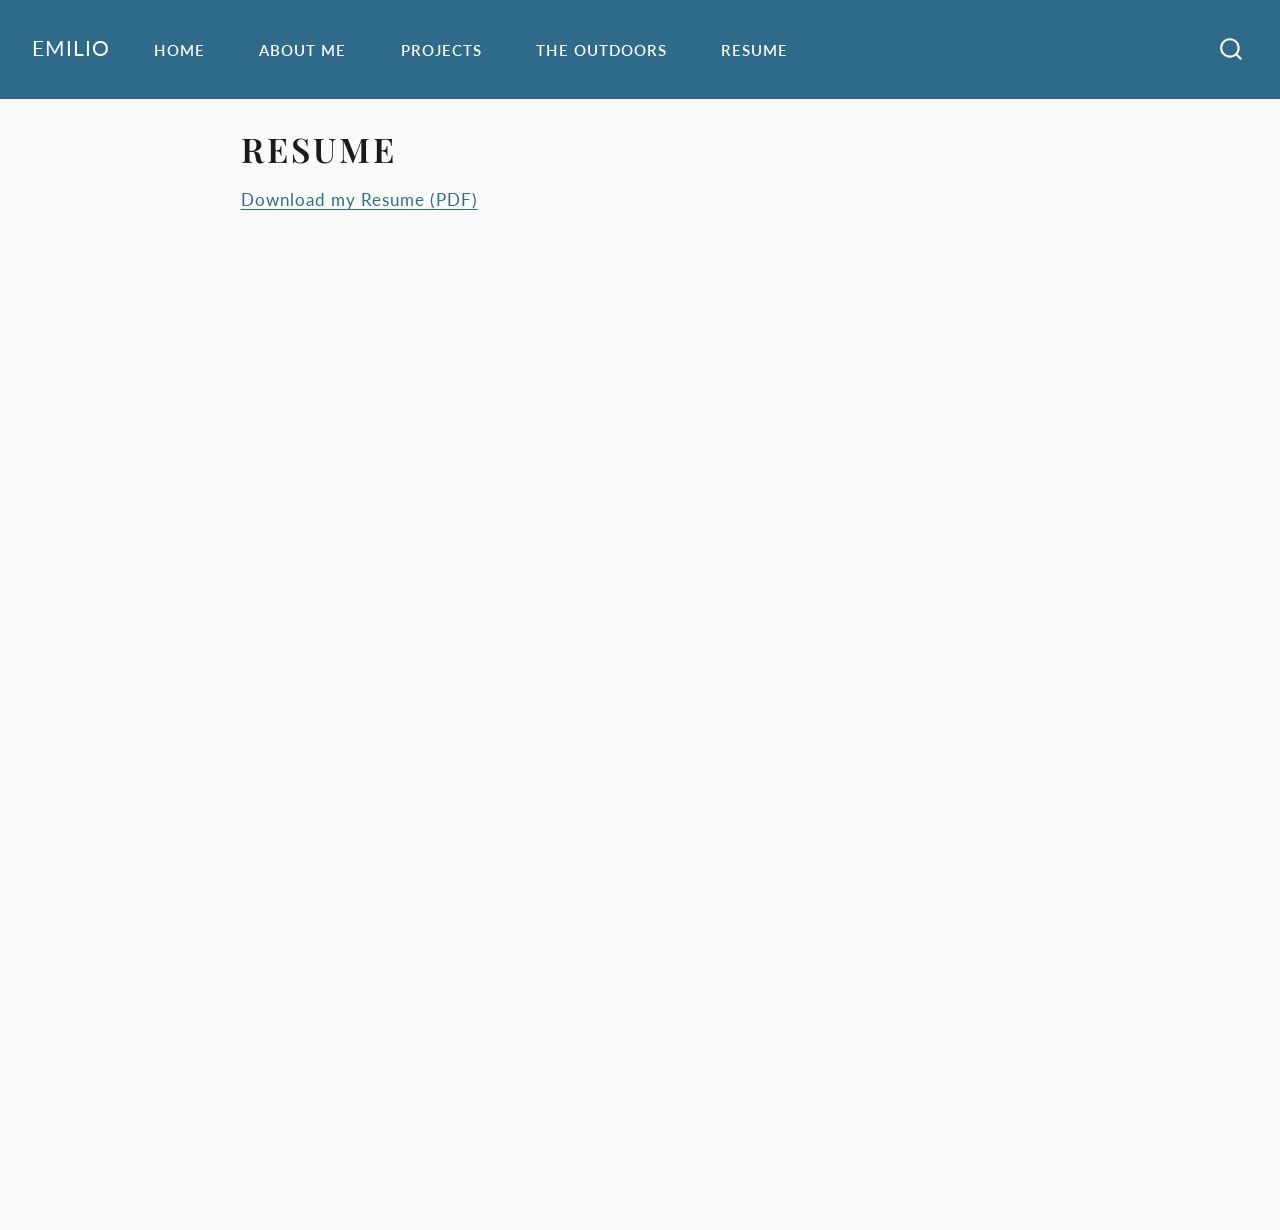
<file: docs/resume.html>
<!DOCTYPE html>
<html xmlns="http://www.w3.org/1999/xhtml" lang="en" xml:lang="en"><head>

<meta charset="utf-8">
<meta name="generator" content="quarto-1.8.25">

<meta name="viewport" content="width=device-width, initial-scale=1.0, user-scalable=yes">


<title>Resume – EMILIO</title>
<style>
code{white-space: pre-wrap;}
span.smallcaps{font-variant: small-caps;}
div.columns{display: flex; gap: min(4vw, 1.5em);}
div.column{flex: auto; overflow-x: auto;}
div.hanging-indent{margin-left: 1.5em; text-indent: -1.5em;}
ul.task-list{list-style: none;}
ul.task-list li input[type="checkbox"] {
  width: 0.8em;
  margin: 0 0.8em 0.2em -1em; /* quarto-specific, see https://github.com/quarto-dev/quarto-cli/issues/4556 */ 
  vertical-align: middle;
}
</style>


<script src="site_libs/quarto-nav/quarto-nav.js"></script>
<script src="site_libs/quarto-nav/headroom.min.js"></script>
<script src="site_libs/clipboard/clipboard.min.js"></script>
<script src="site_libs/quarto-search/autocomplete.umd.js"></script>
<script src="site_libs/quarto-search/fuse.min.js"></script>
<script src="site_libs/quarto-search/quarto-search.js"></script>
<meta name="quarto:offset" content="./">
<script src="site_libs/quarto-html/quarto.js" type="module"></script>
<script src="site_libs/quarto-html/tabsets/tabsets.js" type="module"></script>
<script src="site_libs/quarto-html/axe/axe-check.js" type="module"></script>
<script src="site_libs/quarto-html/popper.min.js"></script>
<script src="site_libs/quarto-html/tippy.umd.min.js"></script>
<script src="site_libs/quarto-html/anchor.min.js"></script>
<link href="site_libs/quarto-html/tippy.css" rel="stylesheet">
<link href="site_libs/quarto-html/quarto-syntax-highlighting-7b89279ff1a6dce999919e0e67d4d9ec.css" rel="stylesheet" id="quarto-text-highlighting-styles">
<script src="site_libs/bootstrap/bootstrap.min.js"></script>
<link href="site_libs/bootstrap/bootstrap-icons.css" rel="stylesheet">
<link href="site_libs/bootstrap/bootstrap-1231fe5a1916de20654dc6b367af497d.min.css" rel="stylesheet" append-hash="true" id="quarto-bootstrap" data-mode="light">
<script id="quarto-search-options" type="application/json">{
  "location": "navbar",
  "copy-button": false,
  "collapse-after": 3,
  "panel-placement": "end",
  "type": "overlay",
  "limit": 50,
  "keyboard-shortcut": [
    "f",
    "/",
    "s"
  ],
  "show-item-context": false,
  "language": {
    "search-no-results-text": "No results",
    "search-matching-documents-text": "matching documents",
    "search-copy-link-title": "Copy link to search",
    "search-hide-matches-text": "Hide additional matches",
    "search-more-match-text": "more match in this document",
    "search-more-matches-text": "more matches in this document",
    "search-clear-button-title": "Clear",
    "search-text-placeholder": "",
    "search-detached-cancel-button-title": "Cancel",
    "search-submit-button-title": "Submit",
    "search-label": "Search"
  }
}</script>


<link rel="stylesheet" href="styles.css">
</head>

<body class="nav-fixed fullcontent quarto-light">

<div id="quarto-search-results"></div>
  <header id="quarto-header" class="headroom fixed-top">
    <nav class="navbar navbar-expand-lg " data-bs-theme="dark">
      <div class="navbar-container container-fluid">
      <div class="navbar-brand-container mx-auto">
    <a href="./index.html" class="navbar-brand navbar-brand-logo">
    </a>
    <a class="navbar-brand" href="./index.html">
    <span class="navbar-title">EMILIO</span>
    </a>
  </div>
            <div id="quarto-search" class="" title="Search"></div>
          <button class="navbar-toggler" type="button" data-bs-toggle="collapse" data-bs-target="#navbarCollapse" aria-controls="navbarCollapse" role="menu" aria-expanded="false" aria-label="Toggle navigation" onclick="if (window.quartoToggleHeadroom) { window.quartoToggleHeadroom(); }">
  <span class="navbar-toggler-icon"></span>
</button>
          <div class="collapse navbar-collapse" id="navbarCollapse">
            <ul class="navbar-nav navbar-nav-scroll me-auto">
  <li class="nav-item">
    <a class="nav-link" href="./index.html"> 
<span class="menu-text">Home</span></a>
  </li>  
  <li class="nav-item">
    <a class="nav-link" href="./about.html"> 
<span class="menu-text">About Me</span></a>
  </li>  
  <li class="nav-item">
    <a class="nav-link" href="./project.html"> 
<span class="menu-text">Projects</span></a>
  </li>  
  <li class="nav-item">
    <a class="nav-link" href="./fun.html"> 
<span class="menu-text">The Outdoors</span></a>
  </li>  
  <li class="nav-item">
    <a class="nav-link active" href="./resume.html" aria-current="page"> 
<span class="menu-text">Resume</span></a>
  </li>  
</ul>
          </div> <!-- /navcollapse -->
            <div class="quarto-navbar-tools">
</div>
      </div> <!-- /container-fluid -->
    </nav>
</header>
<!-- content -->
<div id="quarto-content" class="quarto-container page-columns page-rows-contents page-layout-article page-navbar">
<!-- sidebar -->
<!-- margin-sidebar -->
    
<!-- main -->
<main class="content" id="quarto-document-content">

<header id="title-block-header" class="quarto-title-block default">
<div class="quarto-title">
<h1 class="title">Resume</h1>
</div>



<div class="quarto-title-meta">

    
  
    
  </div>
  


</header>


<p><a href="images/beojemann_resume_c_2026.pdf">Download my Resume (PDF)</a></p>
<iframe src="images/beojemann_resume_c_2026.pdf" width="100%" height="900px">
</iframe>



</main> <!-- /main -->
<script id="quarto-html-after-body" type="application/javascript">
  window.document.addEventListener("DOMContentLoaded", function (event) {
    const icon = "";
    const anchorJS = new window.AnchorJS();
    anchorJS.options = {
      placement: 'right',
      icon: icon
    };
    anchorJS.add('.anchored');
    const isCodeAnnotation = (el) => {
      for (const clz of el.classList) {
        if (clz.startsWith('code-annotation-')) {                     
          return true;
        }
      }
      return false;
    }
    const onCopySuccess = function(e) {
      // button target
      const button = e.trigger;
      // don't keep focus
      button.blur();
      // flash "checked"
      button.classList.add('code-copy-button-checked');
      var currentTitle = button.getAttribute("title");
      button.setAttribute("title", "Copied!");
      let tooltip;
      if (window.bootstrap) {
        button.setAttribute("data-bs-toggle", "tooltip");
        button.setAttribute("data-bs-placement", "left");
        button.setAttribute("data-bs-title", "Copied!");
        tooltip = new bootstrap.Tooltip(button, 
          { trigger: "manual", 
            customClass: "code-copy-button-tooltip",
            offset: [0, -8]});
        tooltip.show();    
      }
      setTimeout(function() {
        if (tooltip) {
          tooltip.hide();
          button.removeAttribute("data-bs-title");
          button.removeAttribute("data-bs-toggle");
          button.removeAttribute("data-bs-placement");
        }
        button.setAttribute("title", currentTitle);
        button.classList.remove('code-copy-button-checked');
      }, 1000);
      // clear code selection
      e.clearSelection();
    }
    const getTextToCopy = function(trigger) {
      const outerScaffold = trigger.parentElement.cloneNode(true);
      const codeEl = outerScaffold.querySelector('code');
      for (const childEl of codeEl.children) {
        if (isCodeAnnotation(childEl)) {
          childEl.remove();
        }
      }
      return codeEl.innerText;
    }
    const clipboard = new window.ClipboardJS('.code-copy-button:not([data-in-quarto-modal])', {
      text: getTextToCopy
    });
    clipboard.on('success', onCopySuccess);
    if (window.document.getElementById('quarto-embedded-source-code-modal')) {
      const clipboardModal = new window.ClipboardJS('.code-copy-button[data-in-quarto-modal]', {
        text: getTextToCopy,
        container: window.document.getElementById('quarto-embedded-source-code-modal')
      });
      clipboardModal.on('success', onCopySuccess);
    }
      var localhostRegex = new RegExp(/^(?:http|https):\/\/localhost\:?[0-9]*\//);
      var mailtoRegex = new RegExp(/^mailto:/);
        var filterRegex = new RegExp('/' + window.location.host + '/');
      var isInternal = (href) => {
          return filterRegex.test(href) || localhostRegex.test(href) || mailtoRegex.test(href);
      }
      // Inspect non-navigation links and adorn them if external
     var links = window.document.querySelectorAll('a[href]:not(.nav-link):not(.navbar-brand):not(.toc-action):not(.sidebar-link):not(.sidebar-item-toggle):not(.pagination-link):not(.no-external):not([aria-hidden]):not(.dropdown-item):not(.quarto-navigation-tool):not(.about-link)');
      for (var i=0; i<links.length; i++) {
        const link = links[i];
        if (!isInternal(link.href)) {
          // undo the damage that might have been done by quarto-nav.js in the case of
          // links that we want to consider external
          if (link.dataset.originalHref !== undefined) {
            link.href = link.dataset.originalHref;
          }
        }
      }
    function tippyHover(el, contentFn, onTriggerFn, onUntriggerFn) {
      const config = {
        allowHTML: true,
        maxWidth: 500,
        delay: 100,
        arrow: false,
        appendTo: function(el) {
            return el.parentElement;
        },
        interactive: true,
        interactiveBorder: 10,
        theme: 'quarto',
        placement: 'bottom-start',
      };
      if (contentFn) {
        config.content = contentFn;
      }
      if (onTriggerFn) {
        config.onTrigger = onTriggerFn;
      }
      if (onUntriggerFn) {
        config.onUntrigger = onUntriggerFn;
      }
      window.tippy(el, config); 
    }
    const noterefs = window.document.querySelectorAll('a[role="doc-noteref"]');
    for (var i=0; i<noterefs.length; i++) {
      const ref = noterefs[i];
      tippyHover(ref, function() {
        // use id or data attribute instead here
        let href = ref.getAttribute('data-footnote-href') || ref.getAttribute('href');
        try { href = new URL(href).hash; } catch {}
        const id = href.replace(/^#\/?/, "");
        const note = window.document.getElementById(id);
        if (note) {
          return note.innerHTML;
        } else {
          return "";
        }
      });
    }
    const xrefs = window.document.querySelectorAll('a.quarto-xref');
    const processXRef = (id, note) => {
      // Strip column container classes
      const stripColumnClz = (el) => {
        el.classList.remove("page-full", "page-columns");
        if (el.children) {
          for (const child of el.children) {
            stripColumnClz(child);
          }
        }
      }
      stripColumnClz(note)
      if (id === null || id.startsWith('sec-')) {
        // Special case sections, only their first couple elements
        const container = document.createElement("div");
        if (note.children && note.children.length > 2) {
          container.appendChild(note.children[0].cloneNode(true));
          for (let i = 1; i < note.children.length; i++) {
            const child = note.children[i];
            if (child.tagName === "P" && child.innerText === "") {
              continue;
            } else {
              container.appendChild(child.cloneNode(true));
              break;
            }
          }
          if (window.Quarto?.typesetMath) {
            window.Quarto.typesetMath(container);
          }
          return container.innerHTML
        } else {
          if (window.Quarto?.typesetMath) {
            window.Quarto.typesetMath(note);
          }
          return note.innerHTML;
        }
      } else {
        // Remove any anchor links if they are present
        const anchorLink = note.querySelector('a.anchorjs-link');
        if (anchorLink) {
          anchorLink.remove();
        }
        if (window.Quarto?.typesetMath) {
          window.Quarto.typesetMath(note);
        }
        if (note.classList.contains("callout")) {
          return note.outerHTML;
        } else {
          return note.innerHTML;
        }
      }
    }
    for (var i=0; i<xrefs.length; i++) {
      const xref = xrefs[i];
      tippyHover(xref, undefined, function(instance) {
        instance.disable();
        let url = xref.getAttribute('href');
        let hash = undefined; 
        if (url.startsWith('#')) {
          hash = url;
        } else {
          try { hash = new URL(url).hash; } catch {}
        }
        if (hash) {
          const id = hash.replace(/^#\/?/, "");
          const note = window.document.getElementById(id);
          if (note !== null) {
            try {
              const html = processXRef(id, note.cloneNode(true));
              instance.setContent(html);
            } finally {
              instance.enable();
              instance.show();
            }
          } else {
            // See if we can fetch this
            fetch(url.split('#')[0])
            .then(res => res.text())
            .then(html => {
              const parser = new DOMParser();
              const htmlDoc = parser.parseFromString(html, "text/html");
              const note = htmlDoc.getElementById(id);
              if (note !== null) {
                const html = processXRef(id, note);
                instance.setContent(html);
              } 
            }).finally(() => {
              instance.enable();
              instance.show();
            });
          }
        } else {
          // See if we can fetch a full url (with no hash to target)
          // This is a special case and we should probably do some content thinning / targeting
          fetch(url)
          .then(res => res.text())
          .then(html => {
            const parser = new DOMParser();
            const htmlDoc = parser.parseFromString(html, "text/html");
            const note = htmlDoc.querySelector('main.content');
            if (note !== null) {
              // This should only happen for chapter cross references
              // (since there is no id in the URL)
              // remove the first header
              if (note.children.length > 0 && note.children[0].tagName === "HEADER") {
                note.children[0].remove();
              }
              const html = processXRef(null, note);
              instance.setContent(html);
            } 
          }).finally(() => {
            instance.enable();
            instance.show();
          });
        }
      }, function(instance) {
      });
    }
        let selectedAnnoteEl;
        const selectorForAnnotation = ( cell, annotation) => {
          let cellAttr = 'data-code-cell="' + cell + '"';
          let lineAttr = 'data-code-annotation="' +  annotation + '"';
          const selector = 'span[' + cellAttr + '][' + lineAttr + ']';
          return selector;
        }
        const selectCodeLines = (annoteEl) => {
          const doc = window.document;
          const targetCell = annoteEl.getAttribute("data-target-cell");
          const targetAnnotation = annoteEl.getAttribute("data-target-annotation");
          const annoteSpan = window.document.querySelector(selectorForAnnotation(targetCell, targetAnnotation));
          const lines = annoteSpan.getAttribute("data-code-lines").split(",");
          const lineIds = lines.map((line) => {
            return targetCell + "-" + line;
          })
          let top = null;
          let height = null;
          let parent = null;
          if (lineIds.length > 0) {
              //compute the position of the single el (top and bottom and make a div)
              const el = window.document.getElementById(lineIds[0]);
              top = el.offsetTop;
              height = el.offsetHeight;
              parent = el.parentElement.parentElement;
            if (lineIds.length > 1) {
              const lastEl = window.document.getElementById(lineIds[lineIds.length - 1]);
              const bottom = lastEl.offsetTop + lastEl.offsetHeight;
              height = bottom - top;
            }
            if (top !== null && height !== null && parent !== null) {
              // cook up a div (if necessary) and position it 
              let div = window.document.getElementById("code-annotation-line-highlight");
              if (div === null) {
                div = window.document.createElement("div");
                div.setAttribute("id", "code-annotation-line-highlight");
                div.style.position = 'absolute';
                parent.appendChild(div);
              }
              div.style.top = top - 2 + "px";
              div.style.height = height + 4 + "px";
              div.style.left = 0;
              let gutterDiv = window.document.getElementById("code-annotation-line-highlight-gutter");
              if (gutterDiv === null) {
                gutterDiv = window.document.createElement("div");
                gutterDiv.setAttribute("id", "code-annotation-line-highlight-gutter");
                gutterDiv.style.position = 'absolute';
                const codeCell = window.document.getElementById(targetCell);
                const gutter = codeCell.querySelector('.code-annotation-gutter');
                gutter.appendChild(gutterDiv);
              }
              gutterDiv.style.top = top - 2 + "px";
              gutterDiv.style.height = height + 4 + "px";
            }
            selectedAnnoteEl = annoteEl;
          }
        };
        const unselectCodeLines = () => {
          const elementsIds = ["code-annotation-line-highlight", "code-annotation-line-highlight-gutter"];
          elementsIds.forEach((elId) => {
            const div = window.document.getElementById(elId);
            if (div) {
              div.remove();
            }
          });
          selectedAnnoteEl = undefined;
        };
          // Handle positioning of the toggle
      window.addEventListener(
        "resize",
        throttle(() => {
          elRect = undefined;
          if (selectedAnnoteEl) {
            selectCodeLines(selectedAnnoteEl);
          }
        }, 10)
      );
      function throttle(fn, ms) {
      let throttle = false;
      let timer;
        return (...args) => {
          if(!throttle) { // first call gets through
              fn.apply(this, args);
              throttle = true;
          } else { // all the others get throttled
              if(timer) clearTimeout(timer); // cancel #2
              timer = setTimeout(() => {
                fn.apply(this, args);
                timer = throttle = false;
              }, ms);
          }
        };
      }
        // Attach click handler to the DT
        const annoteDls = window.document.querySelectorAll('dt[data-target-cell]');
        for (const annoteDlNode of annoteDls) {
          annoteDlNode.addEventListener('click', (event) => {
            const clickedEl = event.target;
            if (clickedEl !== selectedAnnoteEl) {
              unselectCodeLines();
              const activeEl = window.document.querySelector('dt[data-target-cell].code-annotation-active');
              if (activeEl) {
                activeEl.classList.remove('code-annotation-active');
              }
              selectCodeLines(clickedEl);
              clickedEl.classList.add('code-annotation-active');
            } else {
              // Unselect the line
              unselectCodeLines();
              clickedEl.classList.remove('code-annotation-active');
            }
          });
        }
    const findCites = (el) => {
      const parentEl = el.parentElement;
      if (parentEl) {
        const cites = parentEl.dataset.cites;
        if (cites) {
          return {
            el,
            cites: cites.split(' ')
          };
        } else {
          return findCites(el.parentElement)
        }
      } else {
        return undefined;
      }
    };
    var bibliorefs = window.document.querySelectorAll('a[role="doc-biblioref"]');
    for (var i=0; i<bibliorefs.length; i++) {
      const ref = bibliorefs[i];
      const citeInfo = findCites(ref);
      if (citeInfo) {
        tippyHover(citeInfo.el, function() {
          var popup = window.document.createElement('div');
          citeInfo.cites.forEach(function(cite) {
            var citeDiv = window.document.createElement('div');
            citeDiv.classList.add('hanging-indent');
            citeDiv.classList.add('csl-entry');
            var biblioDiv = window.document.getElementById('ref-' + cite);
            if (biblioDiv) {
              citeDiv.innerHTML = biblioDiv.innerHTML;
            }
            popup.appendChild(citeDiv);
          });
          return popup.innerHTML;
        });
      }
    }
  });
  </script>
</div> <!-- /content -->




</body></html>
</file>
<file: docs/site_libs/quarto-html/tippy.css>
.tippy-box[data-animation=fade][data-state=hidden]{opacity:0}[data-tippy-root]{max-width:calc(100vw - 10px)}.tippy-box{position:relative;background-color:#333;color:#fff;border-radius:4px;font-size:14px;line-height:1.4;white-space:normal;outline:0;transition-property:transform,visibility,opacity}.tippy-box[data-placement^=top]>.tippy-arrow{bottom:0}.tippy-box[data-placement^=top]>.tippy-arrow:before{bottom:-7px;left:0;border-width:8px 8px 0;border-top-color:initial;transform-origin:center top}.tippy-box[data-placement^=bottom]>.tippy-arrow{top:0}.tippy-box[data-placement^=bottom]>.tippy-arrow:before{top:-7px;left:0;border-width:0 8px 8px;border-bottom-color:initial;transform-origin:center bottom}.tippy-box[data-placement^=left]>.tippy-arrow{right:0}.tippy-box[data-placement^=left]>.tippy-arrow:before{border-width:8px 0 8px 8px;border-left-color:initial;right:-7px;transform-origin:center left}.tippy-box[data-placement^=right]>.tippy-arrow{left:0}.tippy-box[data-placement^=right]>.tippy-arrow:before{left:-7px;border-width:8px 8px 8px 0;border-right-color:initial;transform-origin:center right}.tippy-box[data-inertia][data-state=visible]{transition-timing-function:cubic-bezier(.54,1.5,.38,1.11)}.tippy-arrow{width:16px;height:16px;color:#333}.tippy-arrow:before{content:"";position:absolute;border-color:transparent;border-style:solid}.tippy-content{position:relative;padding:5px 9px;z-index:1}
</file>
<file: docs/site_libs/quarto-html/quarto-syntax-highlighting-7b89279ff1a6dce999919e0e67d4d9ec.css>
/* quarto syntax highlight colors */
:root {
  --quarto-hl-ot-color: #003B4F;
  --quarto-hl-at-color: #657422;
  --quarto-hl-ss-color: #20794D;
  --quarto-hl-an-color: #5E5E5E;
  --quarto-hl-fu-color: #4758AB;
  --quarto-hl-st-color: #20794D;
  --quarto-hl-cf-color: #003B4F;
  --quarto-hl-op-color: #5E5E5E;
  --quarto-hl-er-color: #AD0000;
  --quarto-hl-bn-color: #AD0000;
  --quarto-hl-al-color: #AD0000;
  --quarto-hl-va-color: #111111;
  --quarto-hl-bu-color: inherit;
  --quarto-hl-ex-color: inherit;
  --quarto-hl-pp-color: #AD0000;
  --quarto-hl-in-color: #5E5E5E;
  --quarto-hl-vs-color: #20794D;
  --quarto-hl-wa-color: #5E5E5E;
  --quarto-hl-do-color: #5E5E5E;
  --quarto-hl-im-color: #00769E;
  --quarto-hl-ch-color: #20794D;
  --quarto-hl-dt-color: #AD0000;
  --quarto-hl-fl-color: #AD0000;
  --quarto-hl-co-color: #5E5E5E;
  --quarto-hl-cv-color: #5E5E5E;
  --quarto-hl-cn-color: #8f5902;
  --quarto-hl-sc-color: #5E5E5E;
  --quarto-hl-dv-color: #AD0000;
  --quarto-hl-kw-color: #003B4F;
}

/* other quarto variables */
:root {
  --quarto-font-monospace: SFMono-Regular, Menlo, Monaco, Consolas, "Liberation Mono", "Courier New", monospace;
}

/* syntax highlight based on Pandoc's rules */
pre > code.sourceCode > span {
  color: #003B4F;
}

code.sourceCode > span {
  color: #003B4F;
}

div.sourceCode,
div.sourceCode pre.sourceCode {
  color: #003B4F;
}

/* Normal */
code span {
  color: #003B4F;
}

/* Alert */
code span.al {
  color: #AD0000;
  font-style: inherit;
}

/* Annotation */
code span.an {
  color: #5E5E5E;
  font-style: inherit;
}

/* Attribute */
code span.at {
  color: #657422;
  font-style: inherit;
}

/* BaseN */
code span.bn {
  color: #AD0000;
  font-style: inherit;
}

/* BuiltIn */
code span.bu {
  font-style: inherit;
}

/* ControlFlow */
code span.cf {
  color: #003B4F;
  font-weight: bold;
  font-style: inherit;
}

/* Char */
code span.ch {
  color: #20794D;
  font-style: inherit;
}

/* Constant */
code span.cn {
  color: #8f5902;
  font-style: inherit;
}

/* Comment */
code span.co {
  color: #5E5E5E;
  font-style: inherit;
}

/* CommentVar */
code span.cv {
  color: #5E5E5E;
  font-style: italic;
}

/* Documentation */
code span.do {
  color: #5E5E5E;
  font-style: italic;
}

/* DataType */
code span.dt {
  color: #AD0000;
  font-style: inherit;
}

/* DecVal */
code span.dv {
  color: #AD0000;
  font-style: inherit;
}

/* Error */
code span.er {
  color: #AD0000;
  font-style: inherit;
}

/* Extension */
code span.ex {
  font-style: inherit;
}

/* Float */
code span.fl {
  color: #AD0000;
  font-style: inherit;
}

/* Function */
code span.fu {
  color: #4758AB;
  font-style: inherit;
}

/* Import */
code span.im {
  color: #00769E;
  font-style: inherit;
}

/* Information */
code span.in {
  color: #5E5E5E;
  font-style: inherit;
}

/* Keyword */
code span.kw {
  color: #003B4F;
  font-weight: bold;
  font-style: inherit;
}

/* Operator */
code span.op {
  color: #5E5E5E;
  font-style: inherit;
}

/* Other */
code span.ot {
  color: #003B4F;
  font-style: inherit;
}

/* Preprocessor */
code span.pp {
  color: #AD0000;
  font-style: inherit;
}

/* SpecialChar */
code span.sc {
  color: #5E5E5E;
  font-style: inherit;
}

/* SpecialString */
code span.ss {
  color: #20794D;
  font-style: inherit;
}

/* String */
code span.st {
  color: #20794D;
  font-style: inherit;
}

/* Variable */
code span.va {
  color: #111111;
  font-style: inherit;
}

/* VerbatimString */
code span.vs {
  color: #20794D;
  font-style: inherit;
}

/* Warning */
code span.wa {
  color: #5E5E5E;
  font-style: italic;
}

.prevent-inlining {
  content: "</";
}

/*# sourceMappingURL=3944bc705cfaf4c80e56f77c5205168a.css.map */
</file>
<file: docs/styles.css>
/* css styles */
</file>
<file: README_files/libs/quarto-html/tippy.css>
.tippy-box[data-animation=fade][data-state=hidden]{opacity:0}[data-tippy-root]{max-width:calc(100vw - 10px)}.tippy-box{position:relative;background-color:#333;color:#fff;border-radius:4px;font-size:14px;line-height:1.4;white-space:normal;outline:0;transition-property:transform,visibility,opacity}.tippy-box[data-placement^=top]>.tippy-arrow{bottom:0}.tippy-box[data-placement^=top]>.tippy-arrow:before{bottom:-7px;left:0;border-width:8px 8px 0;border-top-color:initial;transform-origin:center top}.tippy-box[data-placement^=bottom]>.tippy-arrow{top:0}.tippy-box[data-placement^=bottom]>.tippy-arrow:before{top:-7px;left:0;border-width:0 8px 8px;border-bottom-color:initial;transform-origin:center bottom}.tippy-box[data-placement^=left]>.tippy-arrow{right:0}.tippy-box[data-placement^=left]>.tippy-arrow:before{border-width:8px 0 8px 8px;border-left-color:initial;right:-7px;transform-origin:center left}.tippy-box[data-placement^=right]>.tippy-arrow{left:0}.tippy-box[data-placement^=right]>.tippy-arrow:before{left:-7px;border-width:8px 8px 8px 0;border-right-color:initial;transform-origin:center right}.tippy-box[data-inertia][data-state=visible]{transition-timing-function:cubic-bezier(.54,1.5,.38,1.11)}.tippy-arrow{width:16px;height:16px;color:#333}.tippy-arrow:before{content:"";position:absolute;border-color:transparent;border-style:solid}.tippy-content{position:relative;padding:5px 9px;z-index:1}
</file>
<file: README_files/libs/quarto-html/quarto-syntax-highlighting-7b89279ff1a6dce999919e0e67d4d9ec.css>
/* quarto syntax highlight colors */
:root {
  --quarto-hl-ot-color: #003B4F;
  --quarto-hl-at-color: #657422;
  --quarto-hl-ss-color: #20794D;
  --quarto-hl-an-color: #5E5E5E;
  --quarto-hl-fu-color: #4758AB;
  --quarto-hl-st-color: #20794D;
  --quarto-hl-cf-color: #003B4F;
  --quarto-hl-op-color: #5E5E5E;
  --quarto-hl-er-color: #AD0000;
  --quarto-hl-bn-color: #AD0000;
  --quarto-hl-al-color: #AD0000;
  --quarto-hl-va-color: #111111;
  --quarto-hl-bu-color: inherit;
  --quarto-hl-ex-color: inherit;
  --quarto-hl-pp-color: #AD0000;
  --quarto-hl-in-color: #5E5E5E;
  --quarto-hl-vs-color: #20794D;
  --quarto-hl-wa-color: #5E5E5E;
  --quarto-hl-do-color: #5E5E5E;
  --quarto-hl-im-color: #00769E;
  --quarto-hl-ch-color: #20794D;
  --quarto-hl-dt-color: #AD0000;
  --quarto-hl-fl-color: #AD0000;
  --quarto-hl-co-color: #5E5E5E;
  --quarto-hl-cv-color: #5E5E5E;
  --quarto-hl-cn-color: #8f5902;
  --quarto-hl-sc-color: #5E5E5E;
  --quarto-hl-dv-color: #AD0000;
  --quarto-hl-kw-color: #003B4F;
}

/* other quarto variables */
:root {
  --quarto-font-monospace: SFMono-Regular, Menlo, Monaco, Consolas, "Liberation Mono", "Courier New", monospace;
}

/* syntax highlight based on Pandoc's rules */
pre > code.sourceCode > span {
  color: #003B4F;
}

code.sourceCode > span {
  color: #003B4F;
}

div.sourceCode,
div.sourceCode pre.sourceCode {
  color: #003B4F;
}

/* Normal */
code span {
  color: #003B4F;
}

/* Alert */
code span.al {
  color: #AD0000;
  font-style: inherit;
}

/* Annotation */
code span.an {
  color: #5E5E5E;
  font-style: inherit;
}

/* Attribute */
code span.at {
  color: #657422;
  font-style: inherit;
}

/* BaseN */
code span.bn {
  color: #AD0000;
  font-style: inherit;
}

/* BuiltIn */
code span.bu {
  font-style: inherit;
}

/* ControlFlow */
code span.cf {
  color: #003B4F;
  font-weight: bold;
  font-style: inherit;
}

/* Char */
code span.ch {
  color: #20794D;
  font-style: inherit;
}

/* Constant */
code span.cn {
  color: #8f5902;
  font-style: inherit;
}

/* Comment */
code span.co {
  color: #5E5E5E;
  font-style: inherit;
}

/* CommentVar */
code span.cv {
  color: #5E5E5E;
  font-style: italic;
}

/* Documentation */
code span.do {
  color: #5E5E5E;
  font-style: italic;
}

/* DataType */
code span.dt {
  color: #AD0000;
  font-style: inherit;
}

/* DecVal */
code span.dv {
  color: #AD0000;
  font-style: inherit;
}

/* Error */
code span.er {
  color: #AD0000;
  font-style: inherit;
}

/* Extension */
code span.ex {
  font-style: inherit;
}

/* Float */
code span.fl {
  color: #AD0000;
  font-style: inherit;
}

/* Function */
code span.fu {
  color: #4758AB;
  font-style: inherit;
}

/* Import */
code span.im {
  color: #00769E;
  font-style: inherit;
}

/* Information */
code span.in {
  color: #5E5E5E;
  font-style: inherit;
}

/* Keyword */
code span.kw {
  color: #003B4F;
  font-weight: bold;
  font-style: inherit;
}

/* Operator */
code span.op {
  color: #5E5E5E;
  font-style: inherit;
}

/* Other */
code span.ot {
  color: #003B4F;
  font-style: inherit;
}

/* Preprocessor */
code span.pp {
  color: #AD0000;
  font-style: inherit;
}

/* SpecialChar */
code span.sc {
  color: #5E5E5E;
  font-style: inherit;
}

/* SpecialString */
code span.ss {
  color: #20794D;
  font-style: inherit;
}

/* String */
code span.st {
  color: #20794D;
  font-style: inherit;
}

/* Variable */
code span.va {
  color: #111111;
  font-style: inherit;
}

/* VerbatimString */
code span.vs {
  color: #20794D;
  font-style: inherit;
}

/* Warning */
code span.wa {
  color: #5E5E5E;
  font-style: italic;
}

.prevent-inlining {
  content: "</";
}

/*# sourceMappingURL=3944bc705cfaf4c80e56f77c5205168a.css.map */
</file>
